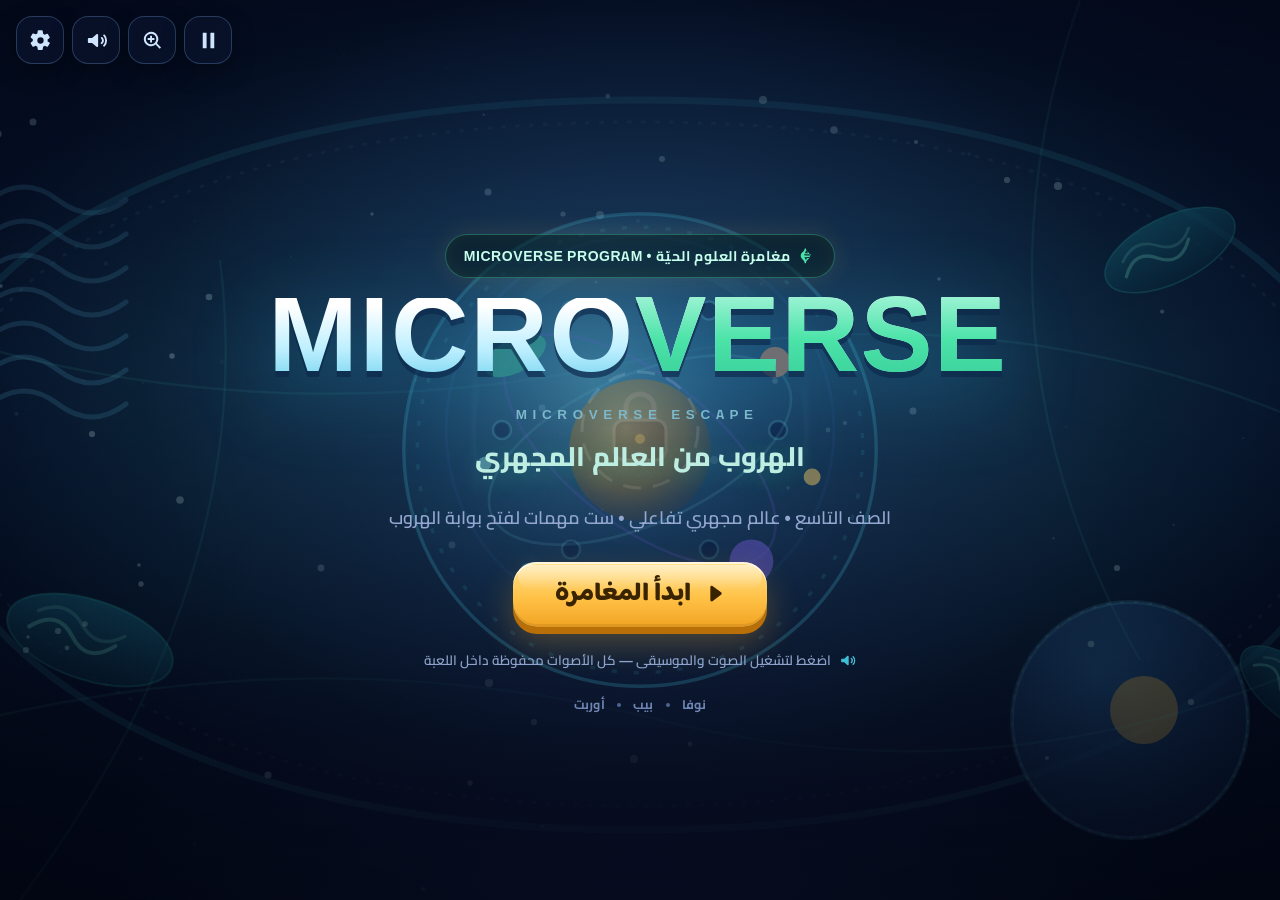
<file: index.html>
<!DOCTYPE html>
<html lang="ar" dir="rtl">
<head>
<meta charset="utf-8">
<meta name="viewport" content="width=device-width, initial-scale=1, maximum-scale=1, user-scalable=no">
<meta name="theme-color" content="#04081a">
<title>MICROVERSE ESCAPE — THE CELLVERSE ADVENTURE | الهروب من العالم المجهري</title>
<link rel="icon" type="image/svg+xml" href="assets/favicon.svg">
<link rel="stylesheet" href="css/base.css">
<link rel="stylesheet" href="css/microverse.css">
<link rel="stylesheet" href="css/game.css">
<link rel="stylesheet" href="css/stage.css">
</head>
<body>

<svg class="svg-sprite" aria-hidden="true" focusable="false">
  <symbol id="i-play" viewBox="0 0 24 24"><path d="M8 4.6c0-1.2 1.3-1.9 2.3-1.3l9.4 6.9c.9.7.9 2 0 2.7l-9.4 6.9c-1 .7-2.3 0-2.3-1.3z"/></symbol>
  <symbol id="i-rocket" viewBox="0 0 24 24"><path d="M14.2 3.1c2.9-1.6 6.1-1.2 6.1-1.2s.4 3.2-1.2 6.1c-1.2 2.2-3.1 4.5-5.6 6.5l-3.1-3.1c2-2.5 4.3-4.4 6.5-5.6zM8.9 12.9l2.2 2.2-1.4 1.4c-.4.4-1 .4-1.4 0l-1.3-1.3c-.4-.4-.4-1 0-1.4zM4.3 15.2c1.4-.5 2.6.1 3.3.8.8.8 1.3 2 .8 3.3-1.3.4-2.6-.1-3.3-.9-.8-.7-1.3-1.9-.8-3.2z"/></symbol>
  <symbol id="i-gear" viewBox="0 0 24 24"><path d="M19.4 13a7.6 7.6 0 0 0 0-2l2-1.6a.7.7 0 0 0 .2-.9l-1.9-3.2a.7.7 0 0 0-.9-.3l-2.4 1a7.4 7.4 0 0 0-1.7-1L14.3 2a.7.7 0 0 0-.7-.6h-3.8a.7.7 0 0 0-.7.6l-.4 2.6a7.4 7.4 0 0 0-1.7 1l-2.4-1a.7.7 0 0 0-.9.3L1.8 8.1a.7.7 0 0 0 .2.9L4 10.6a7.6 7.6 0 0 0 0 2l-2 1.6a.7.7 0 0 0-.2.9l1.9 3.2c.2.3.5.4.9.3l2.4-1c.5.4 1 .8 1.7 1l.4 2.6c0 .4.3.6.7.6h3.8c.4 0 .6-.2.7-.6l.4-2.6c.6-.2 1.2-.6 1.7-1l2.4 1c.3.1.7 0 .9-.3l1.9-3.2a.7.7 0 0 0-.2-.9zM12 15.3A3.3 3.3 0 1 1 12 8.7a3.3 3.3 0 0 1 0 6.6z"/></symbol>
  <symbol id="i-volume" viewBox="0 0 24 24"><path d="M4 9.5h3.4L12 5.4c.7-.6 1.7-.1 1.7.8v11.6c0 .9-1 1.4-1.7.8l-4.6-4.1H4a1 1 0 0 1-1-1v-3a1 1 0 0 1 1-1zm12.8-.9a1 1 0 0 1 1.4 0 5 5 0 0 1 0 6.8 1 1 0 1 1-1.4-1.4 3 3 0 0 0 0-4 1 1 0 0 1 0-1.4zm2.5-2.6a1 1 0 0 1 1.4 0 9 9 0 0 1 0 12 1 1 0 1 1-1.4-1.4 7 7 0 0 0 0-9.2 1 1 0 0 1 0-1.4z"/></symbol>
  <symbol id="i-muted" viewBox="0 0 24 24"><path d="M4 9.5h3.4L12 5.4c.7-.6 1.7-.1 1.7.8v11.6c0 .9-1 1.4-1.7.8l-4.6-4.1H4a1 1 0 0 1-1-1v-3a1 1 0 0 1 1-1zm12 1.1 1.5-1.5 1.4 1.4-1.5 1.5 1.5 1.5-1.4 1.4-1.5-1.5-1.5 1.5-1.4-1.4 1.5-1.5-1.5-1.5 1.4-1.4z"/></symbol>
  <symbol id="i-close" viewBox="0 0 24 24"><path d="M6.2 4.8 12 10.6l5.8-5.8 1.4 1.4L13.4 12l5.8 5.8-1.4 1.4L12 13.4l-5.8 5.8-1.4-1.4L10.6 12 4.8 6.2z"/></symbol>
  <symbol id="i-star" viewBox="0 0 24 24"><path d="m12 2.6 2.9 5.9 6.5.9-4.7 4.6 1.1 6.4-5.8-3-5.8 3 1.1-6.4L2.6 9.4l6.5-.9z"/></symbol>
  <symbol id="i-lock" viewBox="0 0 24 24"><path d="M7 10V8a5 5 0 0 1 10 0v2h.5A2.5 2.5 0 0 1 20 12.5v6A2.5 2.5 0 0 1 17.5 21h-11A2.5 2.5 0 0 1 4 18.5v-6A2.5 2.5 0 0 1 6.5 10zm2 0h6V8a3 3 0 0 0-6 0z"/></symbol>
  <symbol id="i-home" viewBox="0 0 24 24"><path d="M12 3.2 21 11h-2.6v8.2a1 1 0 0 1-1 1h-4.2v-5.6h-2.4v5.6H6.6a1 1 0 0 1-1-1V11H3z"/></symbol>
  <symbol id="i-skip" viewBox="0 0 24 24"><path d="M4 5.7c0-.8.9-1.3 1.6-.9L13 9.4V5.7c0-.8.9-1.3 1.6-.9l7 4.8c.7.4.7 1.4 0 1.8l-7 4.8c-.7.4-1.6-.1-1.6-.9v-3.7l-7.4 4.6c-.7.4-1.6-.1-1.6-.9zM2 5h2v14H2z"/></symbol>
  <symbol id="i-bulb" viewBox="0 0 24 24"><path d="M12 2a7 7 0 0 1 4 12.7c-.7.5-1 1.1-1 1.9v.4H9v-.4c0-.8-.3-1.4-1-1.9A7 7 0 0 1 12 2zM9 19h6v1.2a1.8 1.8 0 0 1-1.8 1.8h-2.4A1.8 1.8 0 0 1 9 20.2z"/></symbol>
  <symbol id="i-check" viewBox="0 0 24 24"><path d="M9.6 18.4 3.2 12l1.9-1.9 4.5 4.5L18.9 5.3l1.9 1.9z"/></symbol>
  <symbol id="i-replay" viewBox="0 0 24 24"><path d="M12 4a8 8 0 1 1-7.4 5H2l3.5-4L9 9H6.6A6 6 0 1 0 12 6z"/></symbol>
  <symbol id="i-map" viewBox="0 0 24 24"><path d="M9 2.8 15 5l5.6-2.1c.5-.2 1.4.3 1.4.9v15.3c0 .4-.2.7-.6.9L15 22 9 19.8 3.4 21.9c-.5.2-1.4-.3-1.4-.9V5.7c0-.4.2-.7.6-.9zM10 4.6v13.1l4 1.5V6.1zM3.9 7.1v12.2L8 17.8V4.7zM16 5.9v13.2l3.9-1.5V5.2z"/></symbol>
  <symbol id="i-hand" viewBox="0 0 24 24"><path d="M8.2 2.7c.7 0 1.2.5 1.2 1.2v5.6h.8V3.3c0-.7.5-1.2 1.2-1.2s1.2.5 1.2 1.2v6.2h.8V4.8c0-.7.5-1.2 1.2-1.2s1.2.5 1.2 1.2v4.7h.8V6.7c0-.7.5-1.2 1.2-1.2s1.2.5 1.2 1.2v6.5c0 4.3-2.6 7.6-6.6 7.6-3.3 0-5.2-1.9-6.5-4.7l-1.4-3c-.2-.5-.3-.9-.1-1.4.3-.8 1.3-1.1 2-.6l1.3 1v-8c0-.7.5-1.2 1.2-1.2z"/></symbol>
  <symbol id="i-music" viewBox="0 0 24 24"><path d="M20 3.3c0-.8-.7-1.4-1.5-1.2l-9 2.1c-.6.1-1 .6-1 1.2v10.4a3.5 3.5 0 1 0 2 3.2V8.6l7.6-1.8v5.5a3.5 3.5 0 1 0 1.9 3.1z"/></symbol>
  <symbol id="i-cell" viewBox="0 0 24 24"><path d="M12 2.6c5.4 0 9.4 3.9 9.4 9.4S17.4 21.4 12 21.4 2.6 17.5 2.6 12 6.6 2.6 12 2.6zm0 2.1a7.3 7.3 0 1 0 0 14.6 7.3 7.3 0 0 0 0-14.6z"/><circle cx="12" cy="12" r="3.1"/></symbol>
  <symbol id="i-membrane" viewBox="0 0 24 24"><path d="M3 6.6h18v3.1H3zm0 4.7h18v3.1H3zm0 4.7h18v3.1H3z" opacity=".55"/><circle cx="7" cy="6.4" r="1.5"/><circle cx="12" cy="6.4" r="1.5"/><circle cx="17" cy="6.4" r="1.5"/><circle cx="9.5" cy="16.2" r="1.5"/><circle cx="14.5" cy="16.2" r="1.5"/></symbol>
  <symbol id="i-pump" viewBox="0 0 24 24"><path d="M4 10h5V4h6v6h5v4h-5v6H9v-6H4z"/><circle cx="12" cy="12" r="1.8" fill="#080d22"/></symbol>
  <symbol id="i-water" viewBox="0 0 24 24"><path d="M12 2.4c3.6 4.3 6.6 7.9 6.6 11.3A6.6 6.6 0 0 1 12 21.6a6.6 6.6 0 0 1-6.6-7.9C5.4 10.3 8.4 6.7 12 2.4z"/></symbol>
  <symbol id="i-vesicle" viewBox="0 0 24 24"><circle cx="12" cy="12" r="8.4" fill="none" stroke="currentColor" stroke-width="1.8"/><circle cx="9.4" cy="10.2" r="1.3"/><circle cx="14.2" cy="9.6" r="1.1"/><circle cx="12.4" cy="14" r="1.2"/><circle cx="15.6" cy="13.4" r=".9"/></symbol>
  <symbol id="i-pause" viewBox="0 0 24 24"><path d="M6 4h4v16H6zm8 0h4v16h-4z"/></symbol>
  <symbol id="i-team" viewBox="0 0 24 24"><path d="M9 11a3.6 3.6 0 1 0 0-7.2A3.6 3.6 0 0 0 9 11zm7.6.2a3 3 0 1 0 0-6 3 3 0 0 0 0 6zM2 20.2c0-3.7 2.9-6.2 7-6.2s7 2.5 7 6.2v1H2zm15.4 1v-1c0-2.4-.8-4.2-2.2-5.4.6-.1 1.2-.2 1.9-.2 3.4 0 6 2.2 6 5.4v1.2z"/></symbol>
  <symbol id="i-print" viewBox="0 0 24 24"><path d="M7 2.5h10v4H7zm-3 5h16a2 2 0 0 1 2 2v7h-4v-4H6v4H2v-7a2 2 0 0 1 2-2zm4 6h8v6H8z"/></symbol>
  <symbol id="i-rotate" viewBox="0 0 24 24"><path d="M12 4a8 8 0 1 1-7.4 5H2l3.5-4L9 9H6.6A6 6 0 1 0 12 6z"/></symbol>
  <symbol id="i-zoom" viewBox="0 0 24 24"><path d="M10.5 3a7.5 7.5 0 1 0 4.7 13.3l4.3 4.3 1.4-1.4-4.3-4.3A7.5 7.5 0 0 0 10.5 3zm0 2a5.5 5.5 0 1 1 0 11 5.5 5.5 0 0 1 0-11zm-1 2v2.5H7v2h2.5V14h2v-2.5H14v-2h-2.5V7z"/></symbol>
  <symbol id="i-target" viewBox="0 0 24 24"><path d="M12 2a10 10 0 1 0 0 20 10 10 0 0 0 0-20zm0 2a8 8 0 1 1 0 16 8 8 0 0 1 0-16zm0 3.4a4.6 4.6 0 1 0 0 9.2 4.6 4.6 0 0 0 0-9.2z"/></symbol>
  <symbol id="i-cross" viewBox="0 0 24 24"><path d="M6.2 4.8 12 10.6l5.8-5.8 1.4 1.4L13.4 12l5.8 5.8-1.4 1.4L12 13.4l-5.8 5.8-1.4-1.4L10.6 12 4.8 6.2z"/></symbol>
  <symbol id="i-sun" viewBox="0 0 24 24"><circle cx="12" cy="12" r="4.6"/><path d="M11 1h2v3h-2zm0 19h2v3h-2zM1 11h3v2H1zm19 0h3v2h-3zM3.5 4.9 5 3.5l2.1 2.1L5.6 7zM16.9 18.4l1.4-1.4 2.1 2.1-1.4 1.4zM3.5 19.1l2.1-2.1 1.4 1.4-2.1 2.1zM16.9 5.6l1.4-1.5 2.1 2.1-1.4 1.4z"/></symbol>
  <symbol id="i-dna" viewBox="0 0 24 24"><path d="M7 2h2c0 4 6 4 6 8s-6 4-6 8h-2c0-4-6-4-6-8s6-4 6-8zm8 0h2c0 1.2-.5 2.2-1.3 3.1.5.5 1 1 1.3 1.6.4-1.4 2-1.7 2-4.7zM3 20h2c0-1.2.5-2.2 1.3-3.1-.5-.5-1-1-1.3-1.6C4.6 16.7 3 17 3 20zm11-16h2c0 4 6 4 6 8s-6 4-6 8h-2c0-4-6-4-6-8s6-4 6-8z" opacity=".0"/><path d="M8 2h1.8c0 2.4 1.4 3.8 2.8 5.2s2.8 2.8 2.8 5.2-1.4 3.8-2.8 5.2-2.8 2.8-2.8 5.2H8c0-2.4-1.4-3.8-2.8-5.2S2.4 14.8 2.4 12.4s1.4-3.8 2.8-5.2S8 4.4 8 2zm1.8 3.2c-.4 1.5-1 2.6-1.8 3.6h4.9c-.7-1-1.4-2.1-1.8-3.6zM7.1 10.4c.3.6.6 1.1 1 1.6h7.8c.4-.5.7-1 1-1.6zm1.3 3.6c-.4.5-.7 1-1 1.6h7.8c-.3-.6-.6-1.1-1-1.6zM8 15.2c.8 1 1.4 2.1 1.8 3.6.4-1.5 1.1-2.6 1.8-3.6z"/></symbol>
  <symbol id="i-key" viewBox="0 0 24 24"><path d="M8.6 2a6.4 6.4 0 0 1 2.6 12.25V17a2 2 0 0 1-2 2H8.8v2.2a.8.8 0 0 1-1.6 0V19H5.8v2.2a.8.8 0 0 1-1.6 0V16.4c0-1 .55-1.9 1.44-2.36A6.4 6.4 0 0 1 8.6 2zm0 3a3.4 3.4 0 1 0 0 6.8 3.4 3.4 0 0 0 0-6.8zm0 1.5a1.9 1.9 0 1 1 0 3.8 1.9 1.9 0 0 1 0-3.8z"/></symbol>
  <symbol id="i-trophy" viewBox="0 0 24 24"><path d="M6 2h12v3h4v3c0 3.2-2.2 5.6-5.2 6.4A6 6 0 0 1 13 17.8V20h4v2H7v-2h4v-2.2a6 6 0 0 1-3.8-3.4C4.2 13.6 2 11.2 2 8V5h4zm12 5v2c0 1.6-.7 3-1.8 3.9C18.3 12 20 10.2 20 8V7zM4 8c0 2.2 1.7 4 3.8 4.9C6.7 12 6 10.6 6 9V7z"/></symbol>
</svg>

<div id="app" data-scene="title" data-progress="0">

  <div class="world" id="world" data-keys="0" aria-hidden="true">
    <svg class="world-svg" viewBox="0 0 1600 900" preserveAspectRatio="xMidYMid slice">
      <defs>
        <radialGradient id="g-cyto" cx=".5" cy=".42" r=".78">
          <stop offset="0" stop-color="#0d2b52"/>
          <stop offset=".45" stop-color="#0a1c3d"/>
          <stop offset="1" stop-color="#04081a"/>
        </radialGradient>
        <radialGradient id="g-cyto-glow" cx=".5" cy=".5" r=".5">
          <stop offset="0" stop-color="#5ff8e6" stop-opacity=".3"/>
          <stop offset="1" stop-color="#5ff8e6" stop-opacity="0"/>
        </radialGradient>
        <linearGradient id="g-mito" x1="0" y1="0" x2="0" y2="1">
          <stop offset="0" stop-color="#1d6f8a" stop-opacity=".8"/>
          <stop offset="1" stop-color="#0d3550" stop-opacity=".7"/>
        </linearGradient>
        <radialGradient id="g-nucleus" cx=".36" cy=".3" r=".8">
          <stop offset="0" stop-color="#2f6fa8" stop-opacity=".8"/>
          <stop offset="1" stop-color="#122a52" stop-opacity=".72"/>
        </radialGradient>
        <radialGradient id="g-portal" cx=".5" cy=".5" r=".5">
          <stop offset="0" stop-color="#ffffff" stop-opacity=".92"/>
          <stop offset=".32" stop-color="#7ef7ff" stop-opacity=".7"/>
          <stop offset=".68" stop-color="#5ff8e6" stop-opacity=".3"/>
          <stop offset="1" stop-color="#2b7fd6" stop-opacity="0"/>
        </radialGradient>
        <radialGradient id="g-halo" cx=".5" cy=".5" r=".5">
          <stop offset="0" stop-color="#9ffcff" stop-opacity=".55"/>
          <stop offset="1" stop-color="#9ffcff" stop-opacity="0"/>
        </radialGradient>
        <linearGradient id="g-beam" x1="0" y1="1" x2="0" y2="0">
          <stop offset="0" stop-color="#8ff9ff" stop-opacity=".55"/>
          <stop offset="1" stop-color="#8ff9ff" stop-opacity="0"/>
        </linearGradient>
        <filter id="f-soft" x="-40%" y="-40%" width="180%" height="180%">
          <feGaussianBlur stdDeviation="16"/>
        </filter>
      </defs>

      <!-- cytoplasm field -->
      <rect width="1600" height="900" fill="url(#g-cyto)"/>
      <ellipse class="cytoglow" cx="800" cy="400" rx="720" ry="430" fill="url(#g-cyto-glow)"/>

      <!-- cell membrane boundary -->
      <path d="M80 450c0-190 260-350 720-350s720 160 720 350-250 380-720 380S80 640 80 450z"
        fill="none" stroke="#4fe6ff" stroke-opacity=".16" stroke-width="7"/>
      <path d="M104 450c0-176 246-328 696-328s696 152 696 328-242 356-696 356S104 626 104 450z"
        fill="none" stroke="#7be7ff" stroke-opacity=".09" stroke-width="3" stroke-dasharray="2 12" stroke-linecap="round"/>

      <!-- endoplasmic reticulum -->
      <g class="drift d4" opacity=".75">
        <path class="er-rib" d="M150 200 q34 -26 68 0 t68 0" fill="none" stroke="#6fd8ff" stroke-opacity=".3" stroke-width="5" stroke-linecap="round"/>
        <path class="er-rib" d="M150 234 q34 -26 68 0 t68 0" fill="none" stroke="#6fd8ff" stroke-opacity=".3" stroke-width="5" stroke-linecap="round"/>
        <path class="er-rib" d="M150 268 q34 -26 68 0 t68 0" fill="none" stroke="#6fd8ff" stroke-opacity=".3" stroke-width="5" stroke-linecap="round"/>
        <path class="er-rib" d="M150 302 q34 -26 68 0 t68 0" fill="none" stroke="#6fd8ff" stroke-opacity=".3" stroke-width="5" stroke-linecap="round"/>
        <path class="er-rib" d="M150 336 q34 -26 68 0 t68 0" fill="none" stroke="#6fd8ff" stroke-opacity=".3" stroke-width="5" stroke-linecap="round"/>
        <path class="er-rib" d="M150 370 q34 -26 68 0 t68 0" fill="none" stroke="#6fd8ff" stroke-opacity=".3" stroke-width="5" stroke-linecap="round"/>
        <path class="er-rib" d="M150 404 q34 -26 68 0 t68 0" fill="none" stroke="#6fd8ff" stroke-opacity=".3" stroke-width="5" stroke-linecap="round"/>
      </g>

      <!-- nucleus -->
      <g class="drift d2" transform="translate(1290 720)">
        <circle r="118" fill="url(#g-nucleus)" stroke="#6fd8ff" stroke-opacity=".22" stroke-width="4"/>
        <circle r="118" fill="none" stroke="#9ffcff" stroke-opacity=".14" stroke-width="2" stroke-dasharray="4 10"/>
        <circle class="nucleolus" r="34" cx="14" cy="-10" fill="#ffd166" opacity=".5"/>
      </g>

      <!-- mitochondria -->
      <g class="drift " transform="translate(250 640) rotate(18) scale(1.00)">
        <ellipse rx="86" ry="40" fill="url(#g-mito)" stroke="#3ad2c8" stroke-opacity=".28" stroke-width="2"/>
        <path class="mito-ring" d="M-62 6q22-26 44-4t44-4" fill="none" stroke="#7ff0e0" stroke-opacity=".4" stroke-width="4" stroke-linecap="round"/>
        <path class="mito-ring" d="M-58 -12q24-20 46 0t44-2" fill="none" stroke="#7ff0e0" stroke-opacity=".26" stroke-width="3.4" stroke-linecap="round"/>
      </g>
      <g class="drift d2" transform="translate(1330 250) rotate(-26) scale(0.82)">
        <ellipse rx="86" ry="40" fill="url(#g-mito)" stroke="#3ad2c8" stroke-opacity=".28" stroke-width="2"/>
        <path class="mito-ring" d="M-62 6q22-26 44-4t44-4" fill="none" stroke="#7ff0e0" stroke-opacity=".4" stroke-width="4" stroke-linecap="round"/>
        <path class="mito-ring" d="M-58 -12q24-20 46 0t44-2" fill="none" stroke="#7ff0e0" stroke-opacity=".26" stroke-width="3.4" stroke-linecap="round"/>
      </g>
      <g class="drift d3" transform="translate(1450 690) rotate(40) scale(0.70)">
        <ellipse rx="86" ry="40" fill="url(#g-mito)" stroke="#3ad2c8" stroke-opacity=".28" stroke-width="2"/>
        <path class="mito-ring" d="M-62 6q22-26 44-4t44-4" fill="none" stroke="#7ff0e0" stroke-opacity=".4" stroke-width="4" stroke-linecap="round"/>
        <path class="mito-ring" d="M-58 -12q24-20 46 0t44-2" fill="none" stroke="#7ff0e0" stroke-opacity=".26" stroke-width="3.4" stroke-linecap="round"/>
      </g>

      <!-- cytoskeleton fibres -->
      <g stroke="#5ff8e6" stroke-opacity=".1" stroke-width="2.4" fill="none">
        <path d="M0 760q420-140 820-40t780-120"/>
        <path d="M0 300q380 150 800 60t800 130"/>
        <path d="M180 900q240-320 200-640"/>
        <path d="M1240 0q-120 340 60 660"/>
      </g>

      <!-- ================= THE ESCAPE PORTAL ================= -->
      <g class="portal">
        <circle class="portal-halo" cx="800" cy="430" r="330" fill="url(#g-halo)" filter="url(#f-soft)"/>
        <rect class="portal-beam" x="725" y="0" width="150" height="430" fill="url(#g-beam)"/>
        <circle class="portal-ring" cx="800" cy="430" r="194" fill="none" stroke="#2e6f9c" stroke-opacity=".5" stroke-width="3"/>
        <circle class="portal-ring" cx="800" cy="430" r="114" fill="none" stroke="#2e6f9c" stroke-opacity=".28" stroke-width="2" stroke-dasharray="6 12"/>
        <g fill="none" stroke="url(#g-portal)" stroke-width="15" stroke-linecap="round">
        <path class="pseg" d="M815.0 258.7 A172.0 172.0 0 0 1 940.9 331.3"/>
        <path class="pseg" d="M955.9 357.3 A172.0 172.0 0 0 1 955.9 502.7"/>
        <path class="pseg" d="M940.9 528.7 A172.0 172.0 0 0 1 815.0 601.3"/>
        <path class="pseg" d="M785.0 601.3 A172.0 172.0 0 0 1 659.1 528.7"/>
        <path class="pseg" d="M644.1 502.7 A172.0 172.0 0 0 1 644.1 357.3"/>
        <path class="pseg" d="M659.1 331.3 A172.0 172.0 0 0 1 785.0 258.7"/>
        </g>
        <g fill="#0a2340" stroke="#7ef7ff" stroke-opacity=".5" stroke-width="2.5">
        <circle class="portal-node" cx="869.0" cy="310.5" r="9"/>
        <circle class="portal-node" cx="938.0" cy="430.0" r="9"/>
        <circle class="portal-node" cx="869.0" cy="549.5" r="9"/>
        <circle class="portal-node" cx="731.0" cy="549.5" r="9"/>
        <circle class="portal-node" cx="662.0" cy="430.0" r="9"/>
        <circle class="portal-node" cx="731.0" cy="310.5" r="9"/>
        </g>
        <circle class="portal-core" cx="800" cy="430" r="104" fill="url(#g-portal)"/>
        <g class="portal-spin">
          <circle cx="800" cy="430" r="58" fill="none" stroke="#d6feff" stroke-opacity=".55" stroke-width="3" stroke-dasharray="18 12"/>
        </g>
        <g fill="#eaffff">
        <circle class="portal-spark" cx="1002.2" cy="469.3" r="5"/>
        <circle class="portal-spark" cx="915.2" cy="600.8" r="5"/>
        <circle class="portal-spark" cx="760.7" cy="632.2" r="5"/>
        <circle class="portal-spark" cx="629.2" cy="545.2" r="5"/>
        <circle class="portal-spark" cx="597.8" cy="390.7" r="5"/>
        <circle class="portal-spark" cx="684.8" cy="259.2" r="5"/>
        <circle class="portal-spark" cx="839.3" cy="227.8" r="5"/>
        <circle class="portal-spark" cx="970.8" cy="314.8" r="5"/>
        </g>
        <g class="portal-lock" transform="translate(800 424)">
          <rect x="-26" y="-4" width="52" height="40" rx="10" fill="#122a52" stroke="#8fb6d8" stroke-width="3"/>
          <path d="M-14 -4v-12a14 14 0 0 1 28 0v12" fill="none" stroke="#8fb6d8" stroke-width="5"/>
          <circle cx="0" cy="15" r="5" fill="#ffd166"/>
        </g>
      </g>

      <!-- suspended matter -->
      <circle class="twinkle" cx="723" cy="214" r="2.6" fill="#c9f6ff" opacity=".4"/>
      <circle class="twinkle" cx="158" cy="134" r="3.7" fill="#c9f6ff" opacity=".4"/>
      <circle class="twinkle" cx="252" cy="434" r="3.1" fill="#c9f6ff" opacity=".4"/>
      <circle class="twinkle" cx="1099" cy="279" r="1.7" fill="#c9f6ff" opacity=".4"/>
      <circle class="twinkle" cx="948" cy="488" r="1.8" fill="#c9f6ff" opacity=".4"/>
      <circle class="twinkle" cx="245" cy="624" r="2.7" fill="#c9f6ff" opacity=".4"/>
      <circle class="twinkle" cx="1218" cy="186" r="4.1" fill="#c9f6ff" opacity=".4"/>
      <circle class="twinkle" cx="1351" cy="702" r="3.1" fill="#c9f6ff" opacity=".4"/>
      <circle class="twinkle" cx="186" cy="650" r="3.1" fill="#c9f6ff" opacity=".4"/>
      <circle class="twinkle" cx="161" cy="286" r="1.7" fill="#c9f6ff" opacity=".4"/>
      <circle class="twinkle" cx="332" cy="356" r="2.7" fill="#c9f6ff" opacity=".4"/>
      <circle class="twinkle" cx="1167" cy="180" r="3.1" fill="#c9f6ff" opacity=".4"/>
      <circle class="twinkle" cx="1207" cy="758" r="2.1" fill="#c9f6ff" opacity=".4"/>
      <circle class="twinkle" cx="1251" cy="644" r="3.3" fill="#c9f6ff" opacity=".4"/>
      <circle class="twinkle" cx="822" cy="159" r="3.0" fill="#c9f6ff" opacity=".4"/>
      <circle class="twinkle" cx="188" cy="637" r="1.8" fill="#c9f6ff" opacity=".4"/>
      <circle class="twinkle" cx="481" cy="568" r="3.4" fill="#c9f6ff" opacity=".4"/>
      <circle class="twinkle" cx="935" cy="381" r="2.8" fill="#c9f6ff" opacity=".4"/>
      <circle class="twinkle" cx="988" cy="430" r="2.4" fill="#c9f6ff" opacity=".4"/>
      <circle class="twinkle" cx="428" cy="775" r="3.6" fill="#c9f6ff" opacity=".4"/>
      <circle class="twinkle" cx="227" cy="648" r="2.4" fill="#c9f6ff" opacity=".4"/>
      <circle class="twinkle" cx="1073" cy="411" r="3.5" fill="#c9f6ff" opacity=".4"/>
      <circle class="twinkle" cx="649" cy="683" r="4.1" fill="#c9f6ff" opacity=".4"/>
      <circle class="twinkle" cx="301" cy="584" r="2.7" fill="#c9f6ff" opacity=".4"/>
      <circle class="twinkle" cx="760" cy="215" r="4.0" fill="#c9f6ff" opacity=".4"/>
      <circle class="twinkle" cx="923" cy="100" r="4.1" fill="#c9f6ff" opacity=".4"/>
      <circle class="twinkle" cx="218" cy="631" r="3.1" fill="#c9f6ff" opacity=".4"/>
      <circle class="twinkle" cx="702" cy="408" r="3.4" fill="#c9f6ff" opacity=".4"/>
      <circle class="twinkle" cx="1277" cy="568" r="3.1" fill="#c9f6ff" opacity=".4"/>
      <circle class="twinkle" cx="994" cy="130" r="3.8" fill="#c9f6ff" opacity=".4"/>
      <circle class="twinkle" cx="612" cy="545" r="3.4" fill="#c9f6ff" opacity=".4"/>
      <circle class="twinkle" cx="193" cy="122" r="3.5" fill="#c9f6ff" opacity=".4"/>
      <circle class="twinkle" cx="694" cy="722" r="3.1" fill="#c9f6ff" opacity=".4"/>
      <circle class="twinkle" cx="1455" cy="516" r="2.3" fill="#c9f6ff" opacity=".4"/>
      <circle class="twinkle" cx="850" cy="744" r="2.5" fill="#c9f6ff" opacity=".4"/>
      <circle class="twinkle" cx="1005" cy="423" r="2.0" fill="#c9f6ff" opacity=".4"/>
      <circle class="twinkle" cx="299" cy="565" r="1.8" fill="#c9f6ff" opacity=".4"/>
      <circle class="twinkle" cx="648" cy="192" r="3.5" fill="#c9f6ff" opacity=".4"/>
      <circle class="twinkle" cx="874" cy="460" r="4.0" fill="#c9f6ff" opacity=".4"/>
      <circle class="twinkle" cx="1076" cy="142" r="2.0" fill="#c9f6ff" opacity=".4"/>
      <circle class="twinkle" cx="882" cy="622" r="2.3" fill="#c9f6ff" opacity=".4"/>
      <circle class="twinkle" cx="340" cy="500" r="3.8" fill="#c9f6ff" opacity=".4"/>
      <circle class="twinkle" cx="630" cy="783" r="2.7" fill="#c9f6ff" opacity=".4"/>
      <circle class="twinkle" cx="794" cy="759" r="3.9" fill="#c9f6ff" opacity=".4"/>
      <circle class="twinkle" cx="532" cy="214" r="1.8" fill="#c9f6ff" opacity=".4"/>
      <circle class="twinkle" cx="369" cy="297" r="3.3" fill="#c9f6ff" opacity=".4"/>
    </svg>

    <div class="world-vignette"></div>
    <div class="world-wash"></div>
    <canvas id="dust" class="dust-canvas"></canvas>
    <div class="ambient-bubbles" id="ambient-bubbles"></div>
  </div>

  <canvas id="fx" class="fx-canvas"></canvas>
  <div class="characters" id="characters"></div>

  <!-- ============ TITLE ============ -->
  <section class="screen screen-title is-active" id="screen-title">
    <div class="title-wrap">
      <div class="title-badge">
        <svg class="tiny-icon"><use href="#i-dna"/></svg>
        <span>مغامرة العلوم الحيّة • MICROVERSE PROGRAM</span>
      </div>
      <h1 class="logo">
        <span class="logo-en">MICRO<span class="logo-verse">VERSE</span></span>
        <span class="logo-ar">MICROVERSE ESCAPE</span>
        <span class="logo-ar logo-ar-sub">الهروب من العالم المجهري</span>
      </h1>
      <p class="title-sub">الصف التاسع • عالم مجهري تفاعلي • ست مهمات لفتح بوابة الهروب</p>
      <button class="btn btn-gold btn-xl btn-start" data-action="start-adventure">
        <svg class="btn-icon"><use href="#i-play"/></svg>
        <span>ابدأ المغامرة</span>
      </button>
      <p class="title-note"><svg class="tiny-icon"><use href="#i-volume"/></svg> اضغط لتشغيل الصوت والموسيقى — كل الأصوات محفوظة داخل اللعبة</p>
      <div class="title-cast">
        <span>نوفا</span><i></i><span>بيب</span><i></i><span>أوربت</span>
      </div>
    </div>
    <div class="title-cell-deco" aria-hidden="true">
      <svg viewBox="0 0 320 320">
        <defs>
          <radialGradient id="tcell" cx=".4" cy=".35" r=".7"><stop offset="0" stop-color="#8bf1ff" stop-opacity=".55"/><stop offset=".55" stop-color="#2f9fd8" stop-opacity=".18"/><stop offset="1" stop-color="#0b2a5c" stop-opacity=".06"/></radialGradient>
          <radialGradient id="tnuc" cx=".4" cy=".35" r=".7"><stop offset="0" stop-color="#ffd166" stop-opacity=".95"/><stop offset=".6" stop-color="#e08a16" stop-opacity=".65"/><stop offset="1" stop-color="#7a3d00" stop-opacity=".2"/></radialGradient>
        </defs>
        <circle cx="160" cy="160" r="140" fill="url(#tcell)" stroke="#4fe6ff" stroke-opacity=".35" stroke-width="2"/>
        <circle cx="160" cy="160" r="132" fill="none" stroke="#4fe6ff" stroke-opacity=".18" stroke-dasharray="3 10" stroke-width="2"/>
        <g class="title-cell-ring">
          <ellipse cx="160" cy="160" rx="96" ry="44" fill="none" stroke="#7be7ff" stroke-opacity=".22" stroke-width="1.6" transform="rotate(-24 160 160)"/>
          <ellipse cx="160" cy="160" rx="96" ry="44" fill="none" stroke="#8b6bff" stroke-opacity=".25" stroke-width="1.6" transform="rotate(38 160 160)"/>
        </g>
        <circle cx="160" cy="160" r="42" fill="url(#tnuc)" opacity=".85"/>
        <g class="title-organelles">
          <ellipse cx="86" cy="104" rx="20" ry="10" fill="#4be3a8" opacity=".7" transform="rotate(-28 86 104)"/>
          <circle cx="240" cy="108" r="9" fill="#ff9f68" opacity=".8"/>
          <circle cx="226" cy="226" r="13" fill="#8b6bff" opacity=".7"/>
          <ellipse cx="104" cy="236" rx="16" ry="8" fill="#4fe6ff" opacity=".6" transform="rotate(22 104 236)"/>
          <circle cx="262" cy="176" r="5" fill="#ffd166" opacity=".9"/>
          <circle cx="68" cy="168" r="4" fill="#9ff5ff" opacity=".8"/>
        </g>
      </svg>
    </div>
  </section>

  <!-- ============ CINEMATIC INTRO ============ -->
  <section class="screen screen-intro" id="screen-intro">
    <div class="intro-top">
      <div class="intro-chapter" id="intro-chapter">المشهد ١ • الحادث الذي صغّرنا</div>
      <button class="pill-btn ghost" data-action="skip-intro">
        <span>تخطّي المقدمة</span>
        <svg class="tiny-icon"><use href="#i-skip"/></svg>
      </button>
    </div>

    <div class="intro-monitor" id="intro-monitor">
      <div class="monitor-frame">
        <div class="monitor-head">
          <span class="monitor-dot"></span>
          <span>MICROVERSE TELEMETRY</span>
          <span class="monitor-live">إشارة حيوية</span>
        </div>
        <div class="monitor-screen">
          <svg viewBox="0 0 520 320" aria-hidden="true">
            <defs>
              <radialGradient id="mcell" cx=".42" cy=".36" r=".7"><stop offset="0" stop-color="#9ff5ff" stop-opacity=".75"/><stop offset=".55" stop-color="#2f9fd8" stop-opacity=".3"/><stop offset="1" stop-color="#0b2a5c" stop-opacity=".08"/></radialGradient>
              <radialGradient id="mnuc" cx=".4" cy=".35" r=".7"><stop offset="0" stop-color="#ffe6ad"/><stop offset="1" stop-color="#d08400"/></radialGradient>
            </defs>
            <g class="mon-grid" stroke="#4fe6ff" stroke-opacity=".13" stroke-width="1">
              <path d="M0 60H520M0 120H520M0 180H520M0 240H520M80 0V320M180 0V320M280 0V320M380 0V320M480 0V320"/>
            </g>
            <circle cx="262" cy="160" r="104" fill="none" stroke="#4fe6ff" stroke-opacity=".45" stroke-width="2" stroke-dasharray="2 8"/>
            <g class="mon-cell">
              <circle cx="262" cy="160" r="92" fill="url(#mcell)" stroke="#7be7ff" stroke-opacity=".6" stroke-width="2"/>
              <circle cx="262" cy="160" r="84" fill="none" stroke="#7be7ff" stroke-opacity=".2" stroke-width="1.4"/>
              <circle cx="262" cy="160" r="30" fill="url(#mnuc)" opacity=".85"/>
              <ellipse cx="206" cy="120" rx="16" ry="8" fill="#4be3a8" opacity=".75" transform="rotate(-25 206 120)"/>
              <circle cx="318" cy="200" r="8" fill="#8b6bff" opacity=".8"/>
              <ellipse cx="312" cy="112" rx="12" ry="6" fill="#4fe6ff" opacity=".7" transform="rotate(30 312 112)"/>
              <circle cx="220" cy="212" r="6" fill="#ffd166" opacity=".85"/>
            </g>
            <g class="mon-wave" fill="none" stroke="#4fe6ff" stroke-width="2.5" stroke-linecap="round">
              <path d="M34 278h28l10-22 14 44 12-30 10 8h32l12-16 14 26 12-10h44l10-18 12 28 12-10h48l10-20 12 32 12-12h70"/>
            </g>
            <text x="34" y="36" class="mon-text">SIGNAL 07 • UNKNOWN ORIGIN</text>
            <text x="34" y="304" class="mon-text">LIVE SCAN — CELL INTERIOR</text>
            <text x="420" y="304" class="mon-text">SECURE</text>
          </svg>
        </div>
        <div class="monitor-foot">
          <span>الجدار الخارجي: مستقر</span>
          <span>النواة: نشطة</span>
          <span class="monitor-alert">خلل غير معروف!</span>
        </div>
      </div>
    </div>

    <div class="intro-titlecard" id="intro-titlecard">
      <p>انقطعت الطاقة... وانكمش العالم من حولنا</p>
      <h2>MICROVERSE ESCAPE</h2>
      <span class="intro-title-en">THE CELLVERSE ADVENTURE</span>
    </div>

    <div class="intro-flash" id="intro-flash"></div>

    <div class="intro-cta" id="intro-cta" hidden>
      <div class="urgent-badge"><span class="urgent-dot"></span> مهمة عاجلة!</div>
      <h2>هل أنتم مستعدون للهروب من العالم المجهري؟</h2>
      <p>أنتُم داخل خلية حيّة، وبوابة الخروج تالفة بستة أقفال. أصلحوا كل نظام لتحصلوا على مفتاحه.</p>
      <button class="btn btn-gold btn-xl btn-start" data-action="enter-game">
        <svg class="btn-icon"><use href="#i-rocket"/></svg>
        <span>ابدأ المهمة</span>
      </button>
    </div>
  </section>

  <!-- ============ DIVE INTO THE CELL ============ -->
  <section class="screen screen-dive" id="screen-dive">
    <div class="intro3d" id="intro3d"></div>
    <div class="dive-title" id="dive-title">
      <span class="dive-kicker">MICROVERSE PROGRAM</span>
      <h2>MICROVERSE ESCAPE</h2>
      <p>THE CELLVERSE ADVENTURE</p>
      <small>الدخول إلى العالم المجهري...</small>
    </div>
    <button class="pill-btn ghost dive-skip" data-action="skip-dive">
      <span>تخطّي</span>
      <svg class="tiny-icon"><use href="#i-skip"/></svg>
    </button>
  </section>

  <!-- ============ MAP ============ -->
  <section class="screen screen-map" id="screen-map">
    <header class="top-bar">
      <div class="brand-mini">
        <span class="brand-glyph"><svg><use href="#i-cell"/></svg></span>
        <div>
          <b>MICROVERSE ESCAPE</b>
          <small>الهروب من العالم المجهري</small>
        </div>
      </div>
      <div class="map-hud-stats">
        <label class="team-chip" title="اسم الفريق">
          <svg class="tiny-icon"><use href="#i-team"/></svg>
          <input id="team-input" type="text" maxlength="26" placeholder="اسم الفريق..." aria-label="اسم الفريق" autocomplete="off">
        </label>
        <div class="stat-chip" title="مفاتيح الهروب">
          <svg class="tiny-icon gold"><use href="#i-key"/></svg>
          <span id="map-star-count">٠ من ٦</span>
        </div>
        <div class="stat-chip lights-chip" id="lights-chip">
          <span class="lamp-dot"></span>
          <span id="lights-label">بوابة الهروب: مغلقة تمامًا</span>
        </div>
      </div>
    </header>

    <div class="map-body">
      <div class="map-heading">
        <span class="mission-chip">خريطة المهمات</span>
        <h2>أي قفل ستفتحون أولًا؟</h2>
        <p id="map-sub">بوابة الهروب مطفأة... افتحوا القفل الأول لتصل إليها الطاقة.</p>
        <div class="progress-dots" id="map-progress-dots"></div>
      </div>

      <div class="map-stage cell-map">
        <div class="map-grid-glow"></div>
        <svg class="cell-map-art" viewBox="0 0 1200 620" preserveAspectRatio="none" aria-hidden="true">
          <defs>
            <radialGradient id="mapCellGlow" cx=".5" cy=".5" r=".5">
              <stop offset="0" stop-color="#16406e" stop-opacity=".42"/>
              <stop offset=".7" stop-color="#0c2144" stop-opacity=".18"/>
              <stop offset="1" stop-color="#071127" stop-opacity="0"/>
            </radialGradient>
            <pattern id="mapHex" width="64" height="56" patternUnits="userSpaceOnUse">
              <path d="M32 2 60 18v32L32 60 4 44V18Z" fill="none" stroke="#6fdcff" stroke-opacity=".08" stroke-width="1"/>
            </pattern>
          </defs>
          <ellipse cx="600" cy="310" rx="660" ry="330" fill="url(#mapCellGlow)"/>
          <ellipse cx="600" cy="310" rx="600" ry="300" fill="url(#mapHex)"/>
          <ellipse cx="600" cy="310" rx="575" ry="286" fill="none" stroke="#4fe6ff" stroke-opacity=".16" stroke-width="2" stroke-dasharray="3 14"/>
          <ellipse cx="600" cy="310" rx="548" ry="266" fill="none" stroke="#4fe6ff" stroke-opacity=".07" stroke-width="1"/>
          <g class="map-nucleus" aria-hidden="true">
            <circle cx="600" cy="310" r="74" fill="#ffd166" opacity=".07"/>
            <circle cx="600" cy="310" r="58" fill="none" stroke="#ffd166" stroke-opacity=".16" stroke-width="1.5" stroke-dasharray="2 8"/>
          </g>
          <g class="map-organelles" aria-hidden="true" opacity=".45">
            <ellipse cx="240" cy="470" rx="46" ry="22" fill="#4be3a8" opacity=".14"/>
            <ellipse cx="960" cy="150" rx="42" ry="20" fill="#4be3a8" opacity=".12" transform="rotate(-22 960 150)"/>
            <circle cx="180" cy="180" r="16" fill="#8b6bff" opacity=".18"/>
            <circle cx="1020" cy="470" r="20" fill="#4fe6ff" opacity=".14"/>
            <circle cx="860" cy="330" r="10" fill="#ff9f68" opacity=".22"/>
            <circle cx="350" cy="250" r="9" fill="#ffd166" opacity=".2"/>
          </g>
        </svg>
        <svg class="map-path" viewBox="0 0 1200 620" preserveAspectRatio="none" aria-hidden="true">
          <path class="map-path-base" d="M1010 190 C 900 90, 760 100, 660 150 C 540 210, 500 190, 400 220 C 280 260, 260 330, 300 400 C 350 490, 500 520, 620 500 C 740 480, 800 430, 860 390 C 930 340, 960 290, 1010 260"/>
          <path class="map-path-glow" d="M1010 190 C 900 90, 760 100, 660 150 C 540 210, 500 190, 400 220 C 280 260, 260 330, 300 400 C 350 490, 500 520, 620 500 C 740 480, 800 430, 860 390 C 930 340, 960 290, 1010 260"/>
        </svg>
        <div class="map-nodes" id="map-nodes"></div>
        <div class="map-decor decor-cell" aria-hidden="true">
          <svg viewBox="0 0 90 90"><circle cx="45" cy="45" r="38" fill="none" stroke="#3b6aa8" stroke-width="2"/><circle cx="45" cy="45" r="22" fill="none" stroke="#3b6aa8" stroke-width="1.4" stroke-dasharray="2 6"/><circle cx="45" cy="45" r="8" fill="#ffd166" opacity=".6"/></svg>
        </div>
        <div class="map-decor decor-star" aria-hidden="true"><svg viewBox="0 0 24 24"><use href="#i-star"/></svg></div>
        <div class="map-decor decor-atoms" aria-hidden="true">
          <svg viewBox="0 0 100 100"><ellipse cx="50" cy="50" rx="42" ry="16" fill="none" stroke="#3b6aa8" stroke-width="2" opacity=".7"/><ellipse cx="50" cy="50" rx="42" ry="16" fill="none" stroke="#3b6aa8" stroke-width="2" opacity=".7" transform="rotate(60 50 50)"/><ellipse cx="50" cy="50" rx="42" ry="16" fill="none" stroke="#3b6aa8" stroke-width="2" opacity=".7" transform="rotate(120 50 50)"/><circle cx="50" cy="50" r="7" fill="#ffd166"/></svg>
        </div>
      </div>

      <div class="map-footer">
        <button class="pill-btn ghost" data-action="replay-intro">
          <svg class="tiny-icon"><use href="#i-replay"/></svg>
          <span>إعادة المشهد الافتتاحي</span>
        </button>
        <p class="map-tip"><svg class="tiny-icon"><use href="#i-bulb"/></svg> اسحب الفأرة لتدوير أي مجسّم — وكل قفل تفتحه يمنحكم مفتاح هروب</p>
        <button class="pill-btn ghost" data-action="show-certificate" id="cert-map-btn" hidden>
          <svg class="tiny-icon"><use href="#i-trophy"/></svg>
          <span>الشهادة</span>
        </button>
      </div>
    </div>
  </section>

  <!-- ============ MISSION ============ -->
  <section class="screen screen-mission" id="screen-mission">
    <header class="mission-hud">
      <button class="icon-btn" data-action="to-map" aria-label="العودة إلى الخريطة" title="خريطة المهام">
        <svg><use href="#i-map"/></svg>
      </button>
      <div class="mission-heading">
        <span class="mission-chip" id="mission-chip">القفل الأول</span>
        <h2 id="mission-title">مدينة العضيات</h2>
        <p id="mission-goal">استكشفوا التراكيب وأعيدوا تشغيل قاعدة البيانات.</p>
      </div>
      <div class="mission-hud-actions">
        <button class="pill-btn hint-btn" data-action="hint" aria-label="مساعدة">
          <svg class="tiny-icon"><use href="#i-bulb"/></svg>
          <span>مساعدة</span>
        </button>
        <button class="pill-btn teacher-btn" data-action="open-teacher" aria-label="أدوات المعلم">
          <svg class="tiny-icon"><use href="#i-gear"/></svg>
          <span>المعلم</span>
        </button>
        <div class="mission-steps" id="mission-steps"></div>
      </div>
    </header>

    <div class="mission-body" id="mission-body">
      <div class="stage3d" id="stage3d">
        <div class="stage3d-glow"></div>
        <div class="stage-labels" id="stage-labels"></div>
        <div class="stage-overlay" id="stage-overlay"></div>
        <div class="stage-readout" id="stage-readout"></div>
      </div>
      <aside class="mission-panel panel-start" id="panel-start"></aside>
      <aside class="mission-panel panel-end" id="panel-end"></aside>
      <div class="mission-bottom" id="mission-bottom"></div>
      <div class="mission-toast" id="mission-toast"></div>
      <div class="dialog-dim" id="dialog-dim"></div>
    </div>

    <div class="objective-bar" id="objective-bar">
      <div class="objective-icon"><svg><use href="#i-target"/></svg></div>
      <div class="objective-main">
        <div class="objective-text" id="objective-text">ابدأوا باستكشاف التراكيب</div>
        <div class="progress"><div class="progress-fill" id="progress-fill"></div></div>
      </div>
      <div class="objective-count" id="objective-count">٠ من ٧</div>
    </div>
  </section>

  <!-- ============ VICTORY ============ -->
  <section class="screen screen-victory" id="screen-victory">
    <div class="victory-rays" id="victory-rays"></div>
    <div class="victory-particles" id="victory-particles"></div>
    <div class="victory-inner">
      <div class="victory-emblem">
        <svg class="victory-star"><use href="#i-star"/></svg>
        <span>MICROVERSE ESCAPE</span>
      </div>
      <div class="victory-badge-en">MICROVERSE ESCAPE COMPLETED</div>
      <h1>لقد نجحتم في الهروب من العالم المجهري!</h1>
      <p class="victory-sub">فتحتم الأقفال الستة، وأعدتم الطاقة إلى البوابة، وخرجتم من الخلية سالمين.</p>
      <div class="victory-stars" id="victory-stars"></div>
      <div class="victory-star-total" id="victory-star-total"></div>
      <div class="key-hud victory-keys" id="victory-keys"><svg><use href="#i-key"/></svg><span>مفاتيح الهروب: ٠ من ٦</span></div>
      <div class="victory-recap">
        <div><b>التراكيب</b><span>سبعة تراكيب خلوية</span></div>
        <div><b>الغشاء</b><span>ينظّم مرور المواد</span></div>
        <div><b>النقل</b><span>بسيط • مُيسّر • نشط</span></div>
        <div><b>الماء</b><span>ثلاث حالات توتر</span></div>
        <div><b>الحويصلات</b><span>إدخال وإخراج خلوي</span></div>
      </div>
      <div class="victory-team" id="victory-team"></div>
      <div class="victory-actions">
        <button class="btn btn-gold" data-action="show-certificate">
          <svg class="btn-icon"><use href="#i-trophy"/></svg>
          <span>شهادة المستكشف المجهري</span>
        </button>
        <button class="pill-btn ghost" data-action="victory-map">
          <svg class="tiny-icon"><use href="#i-map"/></svg>
          <span>خريطة المهمات</span>
        </button>
        <button class="pill-btn ghost" data-action="replay-game">
          <svg class="tiny-icon"><use href="#i-replay"/></svg>
          <span>لعب من جديد</span>
        </button>
      </div>
    </div>
  </section>

  <!-- ============ COMPLETE OVERLAY ============ -->
  <div class="overlay" id="overlay-complete" hidden>
    <div class="complete-card">
      <div class="complete-burst" id="complete-burst"></div>
      <div class="complete-star" id="complete-star" aria-label="نجوم المهمة">
        <svg class="cstar" viewBox="0 0 24 24"><use href="#i-star"/></svg>
        <svg class="cstar" viewBox="0 0 24 24"><use href="#i-star"/></svg>
        <svg class="cstar" viewBox="0 0 24 24"><use href="#i-star"/></svg>
      </div>
      <span class="complete-stars-label" id="complete-stars-label">النجوم: ٣ من ٣</span>
      <div class="complete-key" id="complete-key"><svg><use href="#i-key"/></svg><span>مفتاح الهروب</span></div>
      <span class="mission-chip" id="complete-chip">اكتملت المهمة</span>
      <h2 id="complete-title">أحسنتم!</h2>
      <p id="complete-text"></p>
      <div class="learn-box">
        <span class="learn-label"><svg class="tiny-icon"><use href="#i-bulb"/></svg> تعلّمنا</span>
        <span id="complete-learn"></span>
      </div>
      <button class="btn btn-gold" data-action="next-mission" id="complete-next">
        <span>المهمة التالية</span>
        <svg class="btn-icon"><use href="#i-play"/></svg>
      </button>
    </div>
  </div>

  <!-- ============ TEACHER MENU ============ -->
  <div class="settings-backdrop" id="teacher-backdrop" hidden></div>
  <aside class="teacher-menu" id="teacher-menu" aria-hidden="true" aria-label="أدوات المعلم">
    <div class="settings-head">
      <div>
        <h3>أدوات المعلم</h3>
        <p>تحكّم كامل في سير الحصة</p>
      </div>
      <button class="icon-btn" data-action="close-teacher" aria-label="إغلاق">
        <svg><use href="#i-close"/></svg>
      </button>
    </div>
    <div class="teacher-body">
      <button class="teacher-row" data-action="pause">
        <svg><use href="#i-pause"/></svg>
        <div><b>إيقاف مؤقت</b><span>إيقاف اللعبة والصوت لشرح الفكرة</span></div>
      </button>
      <button class="teacher-row" data-action="restart-mission">
        <svg><use href="#i-replay"/></svg>
        <div><b>إعادة المهمة الحالية</b><span>البدء من أول خطوة في المهمة</span></div>
      </button>
      <button class="teacher-row" data-action="to-map">
        <svg><use href="#i-map"/></svg>
        <div><b>خريطة المهام</b><span>الانتقال بين المهمات المفتوحة</span></div>
      </button>
      <button class="teacher-row" data-action="skip-dialogue">
        <svg><use href="#i-skip"/></svg>
        <div><b>تخطّي الحوار</b><span>إسكات الحوار الحالي والمتابعة</span></div>
      </button>
      <button class="teacher-row" data-action="fullscreen">
        <svg><use href="#i-zoom"/></svg>
        <div><b>ملء الشاشة</b><span>عرض مثالي على البروجكتور</span></div>
      </button>
      <button class="teacher-row" data-action="open-settings">
        <svg><use href="#i-gear"/></svg>
        <div><b>إعدادات الصوت</b><span>مستوى الموسيقى والمؤثرات والأصوات</span></div>
      </button>
      <div class="settings-divider"></div>
      <button class="teacher-row danger" data-action="reset-progress">
        <svg><use href="#i-cross"/></svg>
        <div><b>إعادة اللعبة من البداية</b><span>حذف التقدّم والنجوم والبدء من جديد</span></div>
      </button>
    </div>
  </aside>

  <!-- ============ PAUSE ============ -->
  <div class="overlay pause-overlay" id="overlay-pause" hidden>
    <div class="pause-card">
      <div class="pause-icon"><svg><use href="#i-pause"/></svg></div>
      <h2>توقف مؤقت</h2>
      <p>المهمة متوقفة. خذوا وقتكم في المناقشة.</p>
      <div class="pause-actions">
        <button class="btn btn-gold" data-action="resume">
          <svg class="btn-icon"><use href="#i-play"/></svg>
          <span>متابعة</span>
        </button>
        <button class="pill-btn ghost" data-action="restart-mission"><svg class="tiny-icon"><use href="#i-replay"/></svg><span>إعادة المهمة</span></button>
        <button class="pill-btn ghost" data-action="to-map"><svg class="tiny-icon"><use href="#i-map"/></svg><span>خريطة المهمات</span></button>
      </div>
    </div>
  </div>

  <!-- ============ CERTIFICATE ============ -->
  <div class="overlay certificate-overlay" id="overlay-certificate" hidden>
    <div class="certificate-wrap">
      <div class="certificate" id="certificate">
        <div class="cert-frame">
          <div class="cert-glow"></div>
          <div class="cert-head">
            <span class="cert-brand">MICROVERSE ESCAPE</span>
            <span class="cert-brand-sub">THE CELLVERSE ADVENTURE</span>
          </div>
          <div class="cert-emblem">
            <svg viewBox="0 0 120 120" aria-hidden="true">
              <circle cx="60" cy="60" r="52" fill="none" stroke="#4fe6ff" stroke-opacity=".5" stroke-width="2" stroke-dasharray="3 7"/>
              <circle cx="60" cy="60" r="38" fill="rgba(79,230,255,.07)" stroke="#4fe6ff" stroke-opacity=".7" stroke-width="1.6"/>
              <circle cx="60" cy="60" r="15" fill="#ffd166" opacity=".9"/>
              <circle cx="38" cy="44" r="5" fill="#4be3a8"/>
              <circle cx="82" cy="74" r="4" fill="#8b6bff"/>
              <circle cx="84" cy="42" r="3" fill="#4fe6ff"/>
              <ellipse cx="60" cy="60" rx="34" ry="14" fill="none" stroke="#7be7ff" stroke-opacity=".5" stroke-width="1.2" transform="rotate(-24 60 60)"/>
            </svg>
            <svg class="cert-star"><use href="#i-star"/></svg>
          </div>
          <h2>شهادة المستكشف المجهري</h2>
          <p class="cert-sub">MASTER MICROSCOPIC EXPLORERS</p>
          <p class="cert-line">نشهد بأن الفريق</p>
          <div class="cert-team" id="cert-team">فريق المستكشفين</div>
          <p class="cert-body">قد أكمل مغامرة <b>MICROVERSE ESCAPE</b> بنجاح، وفتح أقفال بوابة الهروب الستة داخل خلية حيّة، وأظهر فهمًا لتراكيب الخلية ووظائفها، والغشاء البلازمي، وآليات نقل المواد، والخاصية الأسموزية، والإدخال الخلوي والإخراج الخلوي.</p>
          <div class="cert-stats">
            <div><span>المهمات المكتملة</span><b id="cert-missions">٦ من ٦</b></div>
            <div><span>مفاتيح الهروب</span><b id="cert-keys">٦ من ٦</b></div>
            <div><span>النجوم الذهبية</span><b id="cert-stars">٦</b></div>
            <div><span>التاريخ</span><b id="cert-date">—</b></div>
          </div>
          <div class="cert-achievement">MASTER MICROSCOPIC EXPLORERS</div>
          <div class="cert-foot">
            <span>MICROVERSE EXPLORATION PROGRAM</span>
            <span id="cert-code">MV-0000</span>
          </div>
        </div>
      </div>
      <div class="certificate-actions">
        <button class="btn btn-gold" data-action="print-certificate">
          <svg class="btn-icon"><use href="#i-print"/></svg>
          <span>طباعة / حفظ PDF</span>
        </button>
        <button class="pill-btn ghost" data-action="close-certificate">
          <svg class="tiny-icon"><use href="#i-close"/></svg>
          <span>إغلاق</span>
        </button>
      </div>
    </div>
  </div>

  <!-- ============ AUDIO ============ -->
  <div class="audio-dock">
    <button class="dock-btn" data-action="open-settings" aria-label="إعدادات الصوت" title="إعدادات الصوت">
      <svg><use href="#i-gear"/></svg>
    </button>
    <button class="dock-btn" data-action="toggle-mute" id="mute-btn" aria-label="كتم الصوت" title="كتم الصوت" aria-pressed="false">
      <svg><use href="#i-volume"/></svg>
    </button>
    <button class="dock-btn" data-action="fullscreen" aria-label="ملء الشاشة" title="ملء الشاشة">
      <svg><use href="#i-zoom"/></svg>
    </button>
    <button class="dock-btn" data-action="open-teacher" aria-label="أدوات المعلم" title="أدوات المعلم">
      <svg><use href="#i-pause"/></svg>
    </button>
  </div>

  <div class="settings-backdrop" id="settings-backdrop" hidden></div>
  <aside class="settings" id="settings" aria-hidden="true" aria-label="إعدادات الصوت">
    <div class="settings-head">
      <div>
        <h3>إعدادات الصوت</h3>
        <p>تحكّم كامل بالموسيقى والأصوات</p>
      </div>
      <button class="icon-btn" data-action="close-settings" aria-label="إغلاق">
        <svg><use href="#i-close"/></svg>
      </button>
    </div>
    <div class="settings-body">
      <div class="setting-row">
        <div class="setting-label"><span>الصوت العام</span><output id="out-master">90%</output></div>
        <input id="vol-master" type="range" min="0" max="100" step="1" value="90" data-audio="master" aria-label="الصوت العام">
      </div>
      <div class="setting-row">
        <div class="setting-label"><svg class="tiny-icon"><use href="#i-music"/></svg><span>الموسيقى</span><output id="out-music">55%</output></div>
        <input id="vol-music" type="range" min="0" max="100" step="1" value="55" data-audio="music" aria-label="الموسيقى">
      </div>
      <div class="setting-row">
        <div class="setting-label"><svg class="tiny-icon"><use href="#i-volume"/></svg><span>المؤثرات الصوتية</span><output id="out-sfx">85%</output></div>
        <input id="vol-sfx" type="range" min="0" max="100" step="1" value="85" data-audio="sfx" aria-label="المؤثرات الصوتية">
      </div>
      <div class="setting-row">
        <div class="setting-label"><svg class="tiny-icon"><use href="#i-hand"/></svg><span>أصوات الشخصيات</span><output id="out-voice">95%</output></div>
        <input id="vol-voice" type="range" min="0" max="100" step="1" value="95" data-audio="voice" aria-label="أصوات الشخصيات">
      </div>

      <div class="toggle-row">
        <span>تشغيل الموسيقى</span>
        <button class="switch" data-toggle="musicOn" role="switch" aria-checked="true" aria-label="تشغيل الموسيقى"><i></i></button>
      </div>
      <div class="toggle-row">
        <span>كتم كل الأصوات</span>
        <button class="switch" data-toggle="muted" role="switch" aria-checked="false" aria-label="كتم كل الأصوات"><i></i></button>
      </div>

      <button class="pill-btn test-btn" data-action="test-audio">
        <svg class="tiny-icon"><use href="#i-volume"/></svg>
        <span>تجربة الصوت</span>
      </button>

      <div class="audio-note" id="audio-note">جارٍ فحص أصوات الشخصيات...</div>

      <div class="settings-divider"></div>
      <div class="mini-setting">
        <span>إعادة ضبط تقدّم المهام</span>
        <button class="pill-btn danger small" data-action="reset-progress">إعادة الضبط</button>
      </div>
      <p class="settings-foot">الموسيقى والمؤثرات تُصنع داخل الجهاز، وأصوات نوفا وبيب وأوربت العربية محفوظة داخل اللعبة — كلها تعمل دون إنترنت.</p>
    </div>
  </aside>

  <div class="subtitle" id="subtitle">
    <span aria-live="polite"></span>
    <button class="dialog-skip" type="button" data-action="skip-dialogue" tabindex="-1" aria-label="تخطّي الحوار">
      <svg class="tiny-icon"><use href="#i-skip"/></svg>
      <span class="dialog-skip-label">تخطّي الحوار</span>
    </button>
  </div>
  <div class="toast-layer" id="toast-layer"></div>
  <div class="screen-flash" id="screen-flash"></div>
  <div class="fatal" id="fatal" hidden>
    <div>
      <h2>تعذّر تشغيل اللعبة</h2>
      <p id="fatal-msg">حدث خطأ غير متوقع.</p>
    </div>
  </div>
</div>

<script src="js/vendor/three.min.js"></script>
<script src="js/core/audio-engine.js"></script>
<script src="js/core/music.js"></script>
<script src="js/core/sfx.js"></script>
<script src="js/core/voice-manifest.js"></script>
<script src="js/core/voice.js"></script>
<script src="js/core/fx.js"></script>
<script src="js/core/characters.js"></script>
<script src="js/core/ui.js"></script>
<script src="js/core/progress.js"></script>
<script src="js/core/stage3d.js"></script>
<script src="js/data/content.js"></script>
<script src="js/missions/_shared.js"></script>
<script src="js/missions/m1-city.js"></script>
<script src="js/missions/m2-membrane.js"></script>
<script src="js/missions/m3-transport.js"></script>
<script src="js/missions/m4-osmosis.js"></script>
<script src="js/missions/m5-vesicles.js"></script>
<script src="js/missions/m6-final.js"></script>
<script src="js/core/app.js"></script>
<script src="js/main.js"></script>
</body>
</html>
</file>
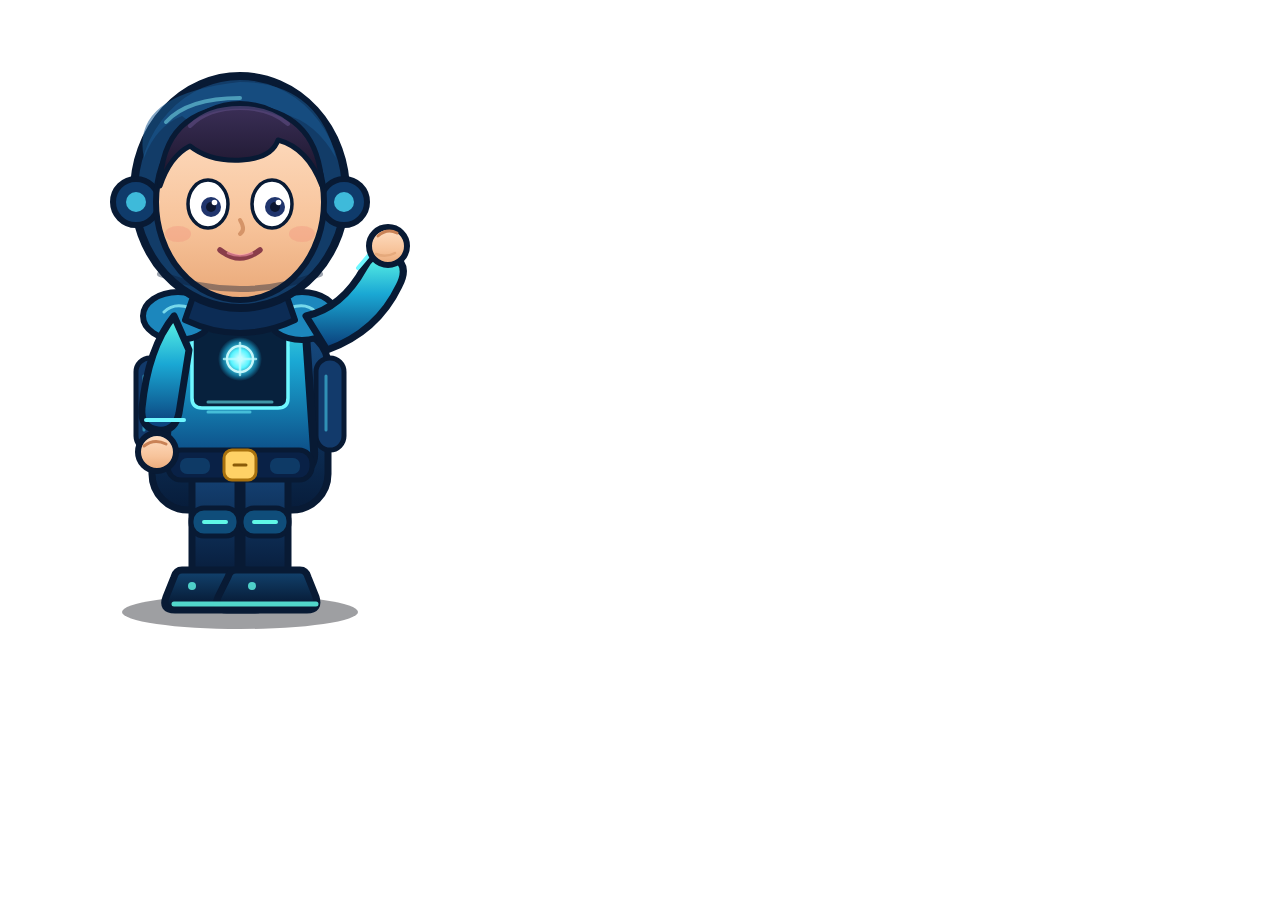
<file: tools/render_characters.html>
<!DOCTYPE html>
<html>
<head>
<meta charset="utf-8">
<title>MICROVERSE character frame renderer</title>
<style>
  html, body { margin: 0; padding: 0; background: transparent; width: 480px; height: 640px; overflow: hidden; }
  #stage { position: relative; width: 480px; height: 640px; }
  #stage svg { width: 480px; height: 640px; display: block; overflow: visible; }
</style>
</head>
<body>
<div id="stage"></div>
<script>
(function () {
  'use strict';
  const params = new URLSearchParams(location.search);
  const char = params.get('char') || 'nova';
  const rootCache = {};
  const loader = document.getElementById('stage');

  const FRAMES = { idle: 16, talk: 8, happy: 12, sad: 12, surprised: 10, wave: 12 };
  const MOUTH = { idle: 'neutral', talk: 'talk', happy: 'happy', sad: 'sad', surprised: 'surprised', wave: 'happy' };
  const EYES = { idle: 'neutral', talk: 'neutral', happy: 'happy', sad: 'sad', surprised: 'surprised', wave: 'happy' };
  const BROWS = { idle: 'neutral', talk: 'neutral', happy: 'happy', sad: 'sad', surprised: 'surprised', wave: 'happy' };

  function q(root, sel) { return root.querySelector(sel); }
  function setTransform(root, sel, value) {
    const el = q(root, sel);
    if (el) el.setAttribute('transform', value);
  }
  function setDisplay(root, sel, show) {
    root.querySelectorAll(sel).forEach((el) => { el.style.display = show ? '' : 'none'; });
  }
  function rot(deg, cx, cy) { return 'rotate(' + deg.toFixed(2) + ' ' + cx + ' ' + cy + ')'; }
  function tr(x, y) { return 'translate(' + x.toFixed(2) + ' ' + y.toFixed(2) + ')'; }
  function scaleAt(sx, sy, cx, cy) {
    return 'translate(' + cx + ' ' + cy + ') scale(' + sx.toFixed(3) + ' ' + sy.toFixed(3) + ') translate(' + (-cx) + ' ' + (-cy) + ')';
  }

  function expr(root, state) {
    setDisplay(root, '.eyes', false);
    setDisplay(root, '.eyes-' + EYES[state], true);
    setDisplay(root, '.mouth', false);
    setDisplay(root, '.mouth-' + MOUTH[state], true);
    setDisplay(root, '.brows', false);
    setDisplay(root, '.brows-' + BROWS[state], true);
  }

  function nova(root, state, f, n) {
    const p = (f / n) * Math.PI * 2;
    expr(root, state);
    let bob = -3.5 * (1 - Math.cos(p)) / 2;
    let head = Math.sin(p) * 2.2;
    let armR = Math.sin(p) * 2;
    let armL = -Math.sin(p) * 2;
    let eyeSy = 1;
    let eyeX = 1;
    let eyeY = 0;
    let talk = 0;
    if (state === 'talk') {
      bob = -1.5 * (1 - Math.cos(p)) / 2;
      head = Math.sin(p * 2) * 1.6;
      armR = -4 + Math.sin(p * 2) * 9;
      armL = -6 + Math.sin(p * 2 + 1) * 8;
      talk = 0.52 + 0.62 * Math.abs(Math.sin(p * 2));
      if (f === 6) eyeSy = 0.22;
    } else if (state === 'happy') {
      bob = -Math.abs(Math.sin(p * 2)) * 12;
      head = Math.sin(p * 3) * 4;
      armR = 12 + Math.sin(p * 2) * 26;
      armL = -10 - Math.sin(p * 2) * 22;
    } else if (state === 'sad') {
      bob = 5 + Math.sin(p) * 1.5;
      head = 5 + Math.sin(p) * 1.2;
      armR = 8 + Math.sin(p) * 2;
      armL = -4 + Math.sin(p + 1) * 2;
      eyeSy = 0.82;
      eyeY = 2;
    } else if (state === 'surprised') {
      bob = -Math.abs(Math.sin(p * 2)) * 6;
      head = Math.sin(p * 6) * 4;
      armR = -22;
      armL = 18;
      eyeX = 1.06;
    } else if (state === 'wave') {
      bob = -3 + Math.sin(p) * 2;
      head = Math.sin(p * 2) * 2;
      armR = -12 + Math.sin(p * 3) * 24;
      armL = -Math.sin(p) * 3;
      if (f === 5) eyeSy = 0.22;
    } else {
      if (f === 13 || f === 14) eyeSy = 0.2;
    }
    setTransform(root, '.body-bob', tr(0, bob));
    setTransform(root, '.head', rot(head, 230, 300));
    setTransform(root, '.arm-r', rot(armR, 294, 318));
    setTransform(root, '.arm-l', rot(armL, 166, 318));
    const eyeScale = 'translate(230 204) scale(' + eyeX + ' ' + eyeSy + ') translate(-230 ' + (-204 - eyeY) + ')';
    setTransform(root, '.eyes:not([style*="none"])', eyeScale);
    const talkEl = q(root, '.mouth-talk');
    if (talkEl) talkEl.setAttribute('transform', talk ? scaleAt(1, talk, 230, 252) : '');
    const core = q(root, '.pack-core');
    if (core) core.setAttribute('opacity', (0.4 + 0.22 * Math.sin(p * 2)).toFixed(3));
  }

  function pip(root, state, f, n) {
    const p = (f / n) * Math.PI * 2;
    expr(root, state);
    let bob = -10 * Math.sin(p) - 2;
    let sx = 1 + 0.025 * Math.sin(p + 1);
    let sy = 1 - 0.025 * Math.sin(p + 1);
    let finL = -8 * Math.sin(p * 2 + 1);
    let finR = 8 * Math.sin(p * 2);
    let eyeSy = 1;
    let talk = 0;
    let ring = p * 10;
    if (state === 'talk') {
      bob = -6 * Math.sin(p * 2) - 2;
      sx = 1 + 0.05 * Math.sin(p * 2);
      sy = 1 - 0.05 * Math.sin(p * 2);
      finL = -14 * Math.sin(p * 2 + 1);
      finR = 14 * Math.sin(p * 2);
      talk = 0.5 + 0.7 * Math.abs(Math.sin(p * 2));
      if (f === 6) eyeSy = 0.22;
      ring = p * 16;
    } else if (state === 'happy') {
      bob = -Math.abs(Math.sin(p * 2)) * 18;
      sx = 1 + 0.06 * Math.abs(Math.sin(p * 2));
      sy = 1 - 0.05 * Math.abs(Math.sin(p * 2));
      finL = -22 - Math.sin(p * 2) * 10;
      finR = 22 + Math.sin(p * 2) * 10;
      ring = p * 28;
    } else if (state === 'sad') {
      bob = 8 + Math.sin(p) * 2;
      sx = 0.97;
      sy = 0.97;
      finL = 14 + Math.sin(p) * 3;
      finR = -14 - Math.sin(p) * 3;
      eyeSy = 0.82;
      ring = p * 4;
    } else if (state === 'surprised') {
      bob = -4 + Math.sin(p * 5) * 5;
      sx = 1.08;
      sy = 1.08;
      finL = -28;
      finR = 28;
      ring = p * 22;
    } else {
      if (f === 13 || f === 14) eyeSy = 0.2;
    }
    setTransform(root, '.body-bob', tr(0, bob));
    setTransform(root, '.pip-body', scaleAt(sx, sy, 180, 205));
    setTransform(root, '.fin-l', rot(finL, 98, 208));
    setTransform(root, '.fin-r', rot(finR, 262, 208));
    setTransform(root, '.ring-group', rot(ring, 180, 214));
    setTransform(root, '.eyes:not([style*="none"])', scaleAt(1, eyeSy, 180, 196));
    const talkEl = q(root, '.mouth-talk');
    if (talkEl) talkEl.setAttribute('transform', talk ? scaleAt(1, talk, 180, 230) : '');
    root.querySelectorAll('.sp').forEach((sp, i) => {
      sp.setAttribute('opacity', (0.45 + 0.5 * Math.abs(Math.sin(p * 2 + i * 1.3))).toFixed(3));
    });
  }

  function orbit(root, state, f, n) {
    const p = (f / n) * Math.PI * 2;
    expr(root, state);
    let bob = -8 * Math.sin(p) - 3;
    let tilt = Math.sin(p) * 2;
    let eyeSy = 1;
    let eyeX = 1;
    let scanY = (f / n) * 118 - 55;
    let ring = p * 20;
    let antenna = Math.sin(p) * 5;
    if (state === 'talk') {
      bob = -5 * Math.sin(p * 2) - 3;
      tilt = Math.sin(p * 2) * 1.6;
      scanY = (f / n) * 118 - 55;
      ring = p * 26;
      antenna = Math.sin(p * 2) * 7;
      if (f === 6) eyeSy = 0.22;
    } else if (state === 'happy') {
      bob = -Math.abs(Math.sin(p * 2)) * 14;
      tilt = Math.sin(p * 3) * 4;
      ring = p * 40;
      antenna = Math.sin(p * 3) * 12;
    } else if (state === 'sad') {
      bob = 8 + Math.sin(p) * 2;
      tilt = 4 + Math.sin(p);
      ring = p * 6;
      antenna = 12 + Math.sin(p) * 2;
      eyeSy = 0.8;
    } else if (state === 'surprised') {
      bob = -4 + Math.sin(p * 5) * 5;
      tilt = Math.sin(p * 7) * 5;
      ring = p * 34;
      antenna = Math.sin(p * 7) * 16;
      eyeX = 1.08;
      eyeSy = 1.08;
    } else {
      if (f === 13 || f === 14) eyeSy = 0.2;
    }
    setTransform(root, '.body-bob', tr(0, bob));
    setTransform(root, '.orbit-body', rot(tilt, 190, 245));
    setTransform(root, '.ring-group', rot(ring, 190, 245));
    setTransform(root, '.antenna', rot(antenna, 190, 148));
    setTransform(root, '.scanline', tr(0, scanY));
    setTransform(root, '.eyes:not([style*="none"])', scaleAt(eyeX, eyeSy, 190, 218));
    const bars = root.querySelectorAll('.mouth-talk .bar');
    bars.forEach((bar, i) => {
      const h = 9 + 18 * Math.abs(Math.sin(p * 2 + i * 0.8));
      bar.setAttribute('height', h.toFixed(2));
      bar.setAttribute('y', (262 - h).toFixed(2));
    });
    const tip = q(root, '.antenna-tip');
    if (tip) tip.setAttribute('opacity', (0.62 + 0.36 * Math.sin(p * 3)).toFixed(3));
    const thrust = q(root, '.thrust-glow');
    if (thrust) thrust.setAttribute('opacity', (0.55 + 0.28 * Math.sin(p * 2)).toFixed(3));
    const chest = q(root, '.chest-light');
    if (chest) chest.setAttribute('opacity', (0.6 + 0.35 * Math.sin(p * 2 + 1)).toFixed(3));
  }

  function applyFrame(state, f, n) {
    const root = document.getElementById('char-' + char);
    if (!root) return;
    if (char === 'nova') nova(root, state, f, n);
    else if (char === 'pip') pip(root, state, f, n);
    else orbit(root, state, f, n);
  }

  async function boot() {
    const res = await fetch('../assets/characters/' + char + '.svg');
    loader.innerHTML = await res.text();
    window.__char = char;
    window.__frames = FRAMES;
    window.applyFrame = applyFrame;
    applyFrame('idle', 0, FRAMES.idle);
    window.__ready = true;
  }
  boot();
})();
</script>
</body>
</html>
</file>
<file: css/base.css>
/* =========================================================
   SCIENCE QUEST — base design system
   ========================================================= */
@font-face {
  font-family: 'Cairo';
  src: url('../assets/fonts/cairo-arabic.woff2') format('woff2');
  font-weight: 200 1000;
  font-style: normal;
  font-display: swap;
}
@font-face {
  font-family: 'Baloo';
  src: url('../assets/fonts/baloo-arabic.woff2') format('woff2');
  font-weight: 400 800;
  font-style: normal;
  font-display: swap;
}
[hidden] { display: none !important; }

:root {
  --ink: #eef5ff;
  --ink-soft: #c8d7f5;
  --muted: #93a7d0;
  --gold: #ffd166;
  --gold-2: #ffb43a;
  --gold-deep: #e08a16;
  --teal: #4fe6ff;
  --teal-2: #21c6e6;
  --teal-deep: #0f87a8;
  --violet: #8b6bff;
  --pink: #ff7aa8;
  --green: #4be3a8;
  --red: #ff6b6b;
  --panel: rgba(11, 21, 47, .82);
  --panel-2: rgba(17, 31, 66, .92);
  --panel-line: rgba(124, 172, 255, .2);
  --glass: rgba(255, 255, 255, .06);
  --shadow-lg: 0 24px 80px rgba(0, 0, 0, .55);
  --shadow-md: 0 12px 32px rgba(0, 0, 0, .38);
  --font-body: 'Cairo', 'Segoe UI', Tahoma, sans-serif;
  --font-display: 'Baloo', 'Cairo', 'Segoe UI', Tahoma, sans-serif;
  --lab-light: 1;
  --radius: 22px;
}

* { box-sizing: border-box; }
html, body {
  margin: 0;
  height: 100%;
  overflow: hidden;
  background: #060a19;
  color: var(--ink);
  font-family: var(--font-body);
  -webkit-font-smoothing: antialiased;
  text-rendering: optimizeLegibility;
  user-select: none;
  -webkit-user-select: none;
  touch-action: manipulation;
}
body { overscroll-behavior: none; }
button, input, output { font-family: inherit; }
button { color: inherit; cursor: pointer; }
button:focus-visible, input:focus-visible, [tabindex]:focus-visible {
  outline: 3px solid rgba(79, 230, 255, .85);
  outline-offset: 3px;
}
svg { display: block; }
.svg-sprite { position: absolute; width: 0; height: 0; overflow: hidden; }
.tiny-icon { width: 17px; height: 17px; fill: currentColor; flex: none; }
.tiny-icon.gold { fill: var(--gold); }
.btn-icon { width: 22px; height: 22px; fill: currentColor; flex: none; }
h1, h2, h3, p { margin: 0; }

#app {
  position: fixed;
  inset: 0;
  isolation: isolate;
  overflow: hidden;
  transition: filter .8s ease;
}

/* ================= screens ================= */
.screen {
  position: absolute;
  inset: 0;
  z-index: 20;
  display: none;
  flex-direction: column;
  animation: screenIn .55s cubic-bezier(.2, .8, .3, 1) both;
}
.screen.is-active { display: flex; }
@keyframes screenIn {
  from { opacity: 0; transform: scale(1.012); }
  to { opacity: 1; transform: none; }
}

/* ================= buttons ================= */
.btn {
  --btn-bg: linear-gradient(180deg, #ffe28f, #ffc247 55%, #f2a323);
  --btn-edge: #b96f08;
  position: relative;
  display: inline-flex;
  align-items: center;
  justify-content: center;
  gap: 12px;
  border: 0;
  border-radius: 20px;
  padding: 15px 30px;
  font-family: var(--font-display);
  font-weight: 800;
  font-size: clamp(18px, 1.6vw, 24px);
  line-height: 1;
  color: #3a2400;
  background: var(--btn-bg);
  box-shadow:
    0 7px 0 var(--btn-edge),
    0 16px 34px rgba(255, 178, 48, .28),
    inset 0 2px 0 rgba(255, 255, 255, .7),
    inset 0 -3px 0 rgba(0, 0, 0, .08);
  transition: transform .16s ease, filter .2s ease, box-shadow .16s ease;
  -webkit-tap-highlight-color: transparent;
}
.btn::before {
  content: '';
  position: absolute;
  inset: 3px 5px auto;
  height: 38%;
  border-radius: 16px 16px 22px 22px;
  background: linear-gradient(180deg, rgba(255, 255, 255, .5), rgba(255, 255, 255, 0));
  pointer-events: none;
}
.btn:hover { filter: brightness(1.06) saturate(1.05); transform: translateY(-2px); }
.btn:active { transform: translateY(4px); box-shadow: 0 3px 0 var(--btn-edge), 0 8px 18px rgba(255, 178, 48, .24), inset 0 2px 0 rgba(255, 255, 255, .6); }
.btn > * { position: relative; z-index: 1; }
.btn-xl { padding: 20px 42px; border-radius: 24px; font-size: clamp(21px, 2vw, 30px); }
.btn-teal {
  --btn-bg: linear-gradient(180deg, #8df6ff, #3fd8f2 55%, #17a9c6);
  --btn-edge: #0b7c93;
  color: #002b31;
  box-shadow: 0 7px 0 var(--btn-edge), 0 16px 34px rgba(63, 216, 242, .25), inset 0 2px 0 rgba(255, 255, 255, .7);
}
.btn[disabled] { opacity: .45; pointer-events: none; filter: grayscale(.4); }

.pill-btn {
  display: inline-flex;
  align-items: center;
  justify-content: center;
  gap: 8px;
  padding: 10px 18px;
  border-radius: 999px;
  border: 1px solid var(--panel-line);
  background: rgba(19, 34, 70, .72);
  color: var(--ink-soft);
  font-family: var(--font-body);
  font-weight: 700;
  font-size: 14px;
  transition: background .2s, border-color .2s, transform .15s, color .2s;
}
.pill-btn:hover { background: rgba(35, 58, 105, .9); border-color: rgba(124, 190, 255, .45); color: #fff; }
.pill-btn:active { transform: scale(.97); }
.pill-btn.ghost { background: rgba(10, 18, 40, .45); }
.pill-btn.small { padding: 7px 14px; font-size: 12.5px; }
.pill-btn.danger { color: #ffb3b3; border-color: rgba(255, 107, 107, .3); }
.pill-btn.danger:hover { background: rgba(90, 24, 34, .6); border-color: rgba(255, 107, 107, .6); color: #ffd7d7; }

.icon-btn {
  width: 46px;
  height: 46px;
  display: grid;
  place-items: center;
  border-radius: 15px;
  border: 1px solid var(--panel-line);
  background: rgba(17, 31, 64, .78);
  color: var(--ink-soft);
  transition: background .2s, color .2s, transform .15s, border-color .2s;
  flex: none;
}
.icon-btn svg { width: 22px; height: 22px; fill: currentColor; }
.icon-btn:hover { background: rgba(35, 58, 105, .95); color: #fff; border-color: rgba(124, 190, 255, .4); }
.icon-btn:active { transform: scale(.94); }

/* ================= audio dock ================= */
.audio-dock {
  position: fixed;
  top: 16px;
  left: 16px;
  z-index: 95;
  display: flex;
  gap: 8px;
  direction: ltr;
}
.dock-btn {
  width: 48px;
  height: 48px;
  border-radius: 16px;
  display: grid;
  place-items: center;
  border: 1px solid rgba(130, 180, 255, .26);
  background: rgba(10, 20, 44, .72);
  backdrop-filter: blur(12px);
  color: #cfe4ff;
  box-shadow: 0 8px 22px rgba(0, 0, 0, .35);
  transition: transform .15s, background .2s, color .2s, border-color .2s;
}
.dock-btn svg { width: 23px; height: 23px; fill: currentColor; }
.dock-btn:hover { transform: translateY(-2px); background: rgba(28, 48, 92, .9); color: #fff; border-color: rgba(124, 190, 255, .5); }
.dock-btn.is-off { color: #ff9a9a; border-color: rgba(255, 107, 107, .35); }
.dock-btn.pulse { animation: dockPulse 1.8s ease-in-out infinite; }
@keyframes dockPulse {
  0%, 100% { box-shadow: 0 0 0 0 rgba(79, 230, 255, .38), 0 8px 22px rgba(0, 0, 0, .35); }
  50% { box-shadow: 0 0 0 9px rgba(79, 230, 255, 0), 0 8px 22px rgba(0, 0, 0, .35); }
}

/* ================= title screen ================= */
.screen-title {
  align-items: center;
  justify-content: center;
  text-align: center;
  padding: 90px 24px 40px;
  background:
    radial-gradient(ellipse at 50% 42%, rgba(50, 80, 170, .28), transparent 55%),
    radial-gradient(ellipse at 50% 120%, rgba(8, 14, 34, .92), transparent 60%);
}
.title-wrap { position: relative; max-width: 960px; display: flex; flex-direction: column; align-items: center; gap: 20px; }
.title-badge {
  display: inline-flex;
  align-items: center;
  gap: 9px;
  padding: 8px 18px;
  border-radius: 999px;
  background: rgba(12, 24, 50, .66);
  border: 1px solid rgba(255, 209, 102, .3);
  color: #ffe6ad;
  font-weight: 700;
  font-size: 14px;
  letter-spacing: .04em;
  box-shadow: 0 0 26px rgba(255, 196, 70, .12), inset 0 0 18px rgba(255, 196, 70, .06);
  animation: fadeUp .8s .1s both;
}
.title-badge .tiny-icon { fill: var(--gold); }
.logo { display: flex; flex-direction: column; align-items: center; gap: 4px; animation: fadeUp .9s .2s both; }
.logo-en {
  font-family: var(--font-display);
  font-weight: 800;
  font-size: clamp(54px, 8.4vw, 118px);
  line-height: .92;
  letter-spacing: .015em;
  background: linear-gradient(180deg, #ffffff 8%, #bdefff 52%, #59c9e9 100%);
  -webkit-background-clip: text;
  background-clip: text;
  color: transparent;
  filter: drop-shadow(0 6px 0 rgba(13, 40, 74, .65)) drop-shadow(0 18px 40px rgba(48, 200, 255, .28));
}
.logo-quest {
  background: linear-gradient(180deg, #fff3c4 6%, #ffd166 46%, #ff9f1c 100%);
  -webkit-background-clip: text;
  background-clip: text;
  color: transparent;
  margin-inline-start: .08em;
}
.logo-ar {
  font-family: var(--font-body);
  font-weight: 900;
  font-size: clamp(21px, 2.7vw, 36px);
  color: #eaf6ff;
  letter-spacing: .01em;
  text-shadow: 0 4px 26px rgba(79, 230, 255, .35);
}
.title-sub {
  color: var(--muted);
  font-size: clamp(14px, 1.4vw, 18px);
  font-weight: 600;
  animation: fadeUp .9s .35s both;
}
.btn-start { margin-top: 8px; animation: fadeUp .9s .45s both, startGlow 2.6s 1.6s ease-in-out infinite; }
@keyframes startGlow {
  0%, 100% { box-shadow: 0 7px 0 var(--btn-edge), 0 16px 34px rgba(255, 178, 48, .28), inset 0 2px 0 rgba(255, 255, 255, .7); }
  50% { box-shadow: 0 7px 0 var(--btn-edge), 0 16px 54px rgba(255, 196, 70, .55), inset 0 2px 0 rgba(255, 255, 255, .7); }
}
.title-note {
  display: inline-flex;
  align-items: center;
  gap: 8px;
  color: #8ea4cc;
  font-size: 13.5px;
  font-weight: 600;
  animation: fadeUp .9s .6s both;
}
.title-note .tiny-icon { fill: var(--teal); opacity: .8; }
.title-cast {
  display: flex;
  align-items: center;
  gap: 12px;
  color: #6f86b4;
  font-size: 12.5px;
  font-weight: 700;
  letter-spacing: .02em;
  animation: fadeUp .9s .7s both;
}
.title-cast i { width: 4px; height: 4px; border-radius: 50%; background: #4d6393; }
@keyframes fadeUp {
  from { opacity: 0; transform: translateY(18px); }
  to { opacity: 1; transform: none; }
}

/* ================= intro ================= */
.screen-intro { z-index: 25; pointer-events: none; }
.screen-intro::before {
  content: '';
  position: absolute;
  inset: 0;
  z-index: 30;
  background: radial-gradient(ellipse at 50% 45%, #0a1530 0%, #040814 62%, #01030b 100%);
  opacity: 1;
  transition: opacity 2.4s ease;
  pointer-events: none;
}
.screen-intro.lit::before { opacity: 0; }
.intro-top {
  position: absolute;
  top: 16px;
  right: 22px;
  left: 264px;
  display: flex;
  align-items: center;
  justify-content: space-between;
  gap: 12px;
  z-index: 40;
  pointer-events: auto;
}
.intro-chapter {
  font-size: 12.5px;
  font-weight: 700;
  letter-spacing: .06em;
  color: #9db4dd;
  padding: 8px 16px;
  border-radius: 999px;
  background: rgba(8, 16, 36, .55);
  border: 1px solid rgba(110, 160, 240, .2);
  backdrop-filter: blur(8px);
}
.intro-titlecard {
  position: absolute;
  inset: 0;
  display: flex;
  flex-direction: column;
  align-items: center;
  justify-content: center;
  text-align: center;
  gap: 10px;
  opacity: 0;
  transform: translateY(24px);
  transition: opacity 1.2s ease, transform 1.2s ease;
  z-index: 34;
  pointer-events: none;
  text-shadow: 0 12px 40px rgba(0, 0, 0, .8);
}
.intro-titlecard.show { opacity: 1; transform: none; }
.intro-titlecard p { color: #a9bde4; font-size: clamp(15px, 1.6vw, 21px); font-weight: 600; letter-spacing: .02em; }
.intro-titlecard h2 {
  font-family: var(--font-display);
  font-weight: 800;
  font-size: clamp(38px, 6vw, 82px);
  background: linear-gradient(180deg, #fff, #bdefff 60%, #4fd4f7);
  -webkit-background-clip: text;
  background-clip: text;
  color: transparent;
  filter: drop-shadow(0 10px 34px rgba(0, 0, 0, .6));
}
.intro-flash {
  position: absolute;
  inset: 0;
  background: radial-gradient(circle at 50% 46%, rgba(173, 255, 224, .95), rgba(79, 230, 255, .5) 40%, transparent 72%);
  opacity: 0;
  pointer-events: none;
  z-index: 36;
  mix-blend-mode: screen;
}
.intro-flash.fire { animation: introFlash .9s ease-out both; }
.intro-flash.fire-red { animation: introFlashRed .8s ease-out both; }
@keyframes introFlash {
  0% { opacity: 0; }
  12% { opacity: 1; }
  100% { opacity: 0; }
}
@keyframes introFlashRed {
  0% { opacity: 0; }
  10% { opacity: .85; }
  100% { opacity: 0; }
}
.intro-cta {
  position: absolute;
  left: 50%;
  top: 52%;
  transform: translate(-50%, -50%);
  z-index: 42;
  width: min(760px, calc(100% - 40px));
  padding: 38px 34px 34px;
  border-radius: 30px;
  text-align: center;
  background: linear-gradient(180deg, rgba(15, 28, 60, .94), rgba(9, 17, 38, .96));
  border: 1px solid rgba(255, 209, 102, .28);
  box-shadow: var(--shadow-lg), inset 0 1px 0 rgba(255, 255, 255, .1);
  display: flex;
  flex-direction: column;
  align-items: center;
  gap: 16px;
  pointer-events: auto;
  animation: ctaIn .7s cubic-bezier(.2, .9, .3, 1) both;
}
.intro-cta[hidden] { display: none; }
.intro-cta h2 {
  font-family: var(--font-display);
  font-weight: 800;
  font-size: clamp(25px, 3.4vw, 44px);
  line-height: 1.25;
  color: #fff;
  text-shadow: 0 6px 30px rgba(0, 0, 0, .5);
}
.intro-cta > p { color: #a9bde4; font-size: clamp(13.5px, 1.3vw, 17px); max-width: 560px; line-height: 1.75; }
.intro-cta .btn { margin-top: 6px; }
.urgent-badge {
  display: inline-flex;
  align-items: center;
  gap: 9px;
  padding: 7px 18px;
  border-radius: 999px;
  background: rgba(255, 107, 107, .14);
  border: 1px solid rgba(255, 130, 130, .4);
  color: #ffc2c2;
  font-weight: 800;
  font-size: 14px;
  letter-spacing: .03em;
}
.urgent-dot { width: 9px; height: 9px; border-radius: 50%; background: #ff6b6b; box-shadow: 0 0 12px #ff6b6b; animation: urgentPulse 1.1s infinite; }
@keyframes urgentPulse { 0%, 100% { transform: scale(1); opacity: 1; } 50% { transform: scale(1.5); opacity: .6; } }
@keyframes ctaIn {
  from { opacity: 0; transform: translate(-50%, -46%) scale(.94); }
  to { opacity: 1; transform: translate(-50%, -50%) scale(1); }
}

/* ================= subtitle ================= */
.subtitle {
  position: fixed;
  z-index: 88;
  left: 50%;
  bottom: 26px;
  transform: translate(-50%, 20px);
  width: min(880px, calc(100% - 48px));
  padding: 13px 26px;
  border-radius: 18px;
  background: rgba(6, 12, 28, .82);
  border: 1px solid rgba(124, 172, 255, .22);
  box-shadow: 0 14px 40px rgba(0, 0, 0, .5);
  color: #e7f2ff;
  font-size: clamp(15px, 1.5vw, 20px);
  font-weight: 700;
  text-align: center;
  line-height: 1.65;
  opacity: 0;
  pointer-events: none;
  transition: opacity .35s ease, transform .35s ease;
  backdrop-filter: blur(10px);
}
.subtitle.show { opacity: 1; transform: translate(-50%, 0); }
.subtitle::before {
  content: '';
  position: absolute;
  inset-inline-start: 18px;
  top: 50%;
  width: 6px;
  height: 6px;
  border-radius: 50%;
  background: var(--gold);
  box-shadow: 0 0 12px var(--gold);
  transform: translateY(-50%);
}

/* ================= settings ================= */
.settings-backdrop {
  position: fixed;
  inset: 0;
  z-index: 118;
  background: rgba(3, 7, 18, .62);
  backdrop-filter: blur(3px);
  opacity: 0;
  transition: opacity .3s;
}
.settings-backdrop.open { opacity: 1; }
.settings-backdrop[hidden] { display: none; }
.settings {
  position: fixed;
  z-index: 120;
  top: 0;
  left: 0;
  height: 100%;
  width: min(380px, 92vw);
  background: linear-gradient(180deg, rgba(15, 27, 57, .98), rgba(8, 15, 34, .99));
  border-inline-end: 1px solid rgba(124, 172, 255, .22);
  box-shadow: 26px 0 70px rgba(0, 0, 0, .55);
  transform: translateX(-104%);
  transition: transform .38s cubic-bezier(.2, .8, .3, 1);
  display: flex;
  flex-direction: column;
  visibility: hidden;
}
.settings.open { transform: none; visibility: visible; }
.settings-head {
  display: flex;
  align-items: flex-start;
  justify-content: space-between;
  gap: 12px;
  padding: 22px 22px 16px;
  border-bottom: 1px solid rgba(124, 172, 255, .14);
}
.settings-head h3 { font-family: var(--font-display); font-size: 23px; font-weight: 800; color: #fff; }
.settings-head p { color: var(--muted); font-size: 12.5px; margin-top: 3px; }
.settings-body { padding: 18px 22px 30px; overflow-y: auto; display: flex; flex-direction: column; gap: 16px; }
.setting-row { display: flex; flex-direction: column; gap: 7px; }
.setting-label { display: flex; align-items: center; gap: 8px; color: #cddcf7; font-size: 13.5px; font-weight: 700; }
.setting-label .tiny-icon { fill: #7fb7ff; }
.setting-label output { margin-inline-start: auto; color: var(--gold); font-weight: 800; font-size: 12.5px; font-variant-numeric: tabular-nums; }
input[type='range'] {
  -webkit-appearance: none;
  appearance: none;
  width: 100%;
  height: 26px;
  background: transparent;
  direction: ltr;
  cursor: pointer;
}
input[type='range']::-webkit-slider-runnable-track {
  height: 10px;
  border-radius: 999px;
  background: linear-gradient(90deg, #ffd166 0 var(--pct, 50%), rgba(255, 255, 255, .12) var(--pct, 50%) 100%);
  box-shadow: inset 0 1px 3px rgba(0, 0, 0, .5);
}
input[type='range']::-webkit-slider-thumb {
  -webkit-appearance: none;
  width: 22px;
  height: 22px;
  margin-top: -6px;
  border-radius: 50%;
  background: #fff;
  border: 4px solid #ffc247;
  box-shadow: 0 3px 10px rgba(0, 0, 0, .5);
  transition: transform .15s;
}
input[type='range']:active::-webkit-slider-thumb { transform: scale(1.12); }
input[type='range']::-moz-range-track { height: 10px; border-radius: 999px; background: rgba(255, 255, 255, .14); }
input[type='range']::-moz-range-progress { height: 10px; border-radius: 999px; background: #ffd166; }
input[type='range']::-moz-range-thumb { width: 18px; height: 18px; border: 3px solid #ffc247; border-radius: 50%; background: #fff; }
.toggle-row {
  display: flex;
  align-items: center;
  justify-content: space-between;
  gap: 12px;
  padding: 11px 14px;
  border-radius: 14px;
  background: rgba(255, 255, 255, .035);
  border: 1px solid rgba(124, 172, 255, .1);
  font-size: 13.5px;
  font-weight: 700;
  color: #cddcf7;
}
.switch {
  width: 50px;
  height: 28px;
  border-radius: 999px;
  border: 1px solid rgba(124, 172, 255, .25);
  background: rgba(255, 255, 255, .1);
  padding: 3px;
  display: flex;
  align-items: center;
  justify-content: flex-start;
  transition: background .25s, border-color .25s;
  flex: none;
}
.switch i {
  width: 21px;
  height: 21px;
  border-radius: 50%;
  background: #a9bde4;
  transition: transform .25s cubic-bezier(.2, .8, .3, 1), background .25s;
  display: block;
}
.switch[aria-checked='true'] { background: linear-gradient(90deg, #1f9e63, #4be3a8); border-color: rgba(75, 227, 168, .55); }
.switch[aria-checked='true'] i { transform: translateX(22px); background: #fff; }
.test-btn { width: 100%; padding: 12px; color: #fff; background: rgba(32, 66, 122, .6); border-color: rgba(90, 160, 255, .35); }
.audio-note {
  font-size: 12px;
  line-height: 1.7;
  color: #8ea4cc;
  padding: 11px 14px;
  border-radius: 12px;
  background: rgba(79, 230, 255, .06);
  border: 1px dashed rgba(79, 230, 255, .22);
}
.audio-note b { color: #bfe8ff; font-weight: 700; }
.audio-note.warn { background: rgba(255, 186, 73, .07); border-color: rgba(255, 186, 73, .25); color: #d8c49a; }
.settings-divider { height: 1px; background: rgba(124, 172, 255, .14); margin: 4px 0; }
.mini-setting { display: flex; align-items: center; justify-content: space-between; gap: 10px; font-size: 13px; font-weight: 700; color: #b9c9e6; }
.settings-foot { font-size: 11px; color: #7186ae; line-height: 1.7; }

/* ================= completion overlay ================= */
.overlay {
  position: fixed;
  inset: 0;
  z-index: 110;
  display: flex;
  align-items: center;
  justify-content: center;
  padding: 24px;
  background: radial-gradient(ellipse at 50% 46%, rgba(20, 44, 92, .55), rgba(3, 7, 18, .86) 70%);
  backdrop-filter: blur(6px);
  animation: fadeIn .35s ease both;
}
.overlay[hidden] { display: none; }
@keyframes fadeIn { from { opacity: 0; } to { opacity: 1; } }
.complete-card {
  position: relative;
  width: min(560px, 100%);
  border-radius: 30px;
  padding: 46px 36px 32px;
  text-align: center;
  background: linear-gradient(180deg, rgba(22, 40, 82, .97), rgba(9, 17, 38, .99));
  border: 1px solid rgba(255, 209, 102, .32);
  box-shadow: var(--shadow-lg), inset 0 1px 0 rgba(255, 255, 255, .1);
  overflow: hidden;
  display: flex;
  flex-direction: column;
  align-items: center;
  gap: 12px;
  animation: cardIn .55s cubic-bezier(.2, .9, .3, 1) both;
}
@keyframes cardIn {
  from { opacity: 0; transform: translateY(30px) scale(.94); }
  to { opacity: 1; transform: none; }
}
.complete-card::before {
  content: '';
  position: absolute;
  inset: -40% -20% auto;
  height: 60%;
  background: radial-gradient(ellipse at 50% 0, rgba(255, 196, 70, .18), transparent 65%);
  pointer-events: none;
}
.complete-burst {
  position: absolute;
  top: 16px;
  left: 50%;
  width: 260px;
  height: 260px;
  transform: translateX(-50%);
  background: repeating-conic-gradient(from 0deg, rgba(255, 209, 102, .18) 0 6deg, transparent 6deg 18deg);
  border-radius: 50%;
  opacity: 0;
  pointer-events: none;
}
.complete-card.celebrate .complete-burst { animation: burstSpin 3.4s linear infinite, burstFade .7s ease both; }
@keyframes burstFade { from { opacity: 0; transform: translateX(-50%) scale(.4); } to { opacity: 1; transform: translateX(-50%) scale(1); } }
@keyframes burstSpin { to { transform: translateX(-50%) rotate(360deg); } }
.complete-star { position: relative; display: flex; align-items: center; justify-content: center; gap: 6px; margin-bottom: 0; }
.complete-star .cstar { width: 58px; height: 58px; fill: #3d4c6b; opacity: .55; transition: opacity .3s ease; }
.complete-star .cstar:nth-child(2) { width: 74px; height: 74px; }
.complete-star .cstar.earned { fill: #ffd166; opacity: 1; filter: drop-shadow(0 0 22px rgba(255, 196, 70, .6)); animation: starPop .8s cubic-bezier(.2, 1.4, .4, 1) both, starFloat 3s 1s ease-in-out infinite; }
@keyframes starPop { 0% { transform: scale(0) rotate(-60deg); } 70% { transform: scale(1.2) rotate(8deg); } 100% { transform: scale(1) rotate(0); } }
@keyframes starFloat { 0%, 100% { transform: translateY(0) rotate(-4deg); } 50% { transform: translateY(-6px) rotate(4deg); } }
.complete-stars-label { color: #ffd166; font-size: 12.5px; font-weight: 800; letter-spacing: .04em; margin-top: -4px; }
.complete-card h2 { font-family: var(--font-display); font-size: clamp(26px, 3vw, 36px); font-weight: 800; color: #fff; line-height: 1.25; }
.complete-card > p { color: #b6c8e8; font-size: 15px; line-height: 1.8; max-width: 440px; }
.learn-box {
  width: 100%;
  margin-top: 4px;
  padding: 13px 16px;
  border-radius: 16px;
  text-align: right;
  background: rgba(79, 230, 255, .07);
  border: 1px solid rgba(79, 230, 255, .2);
  display: flex;
  flex-direction: column;
  gap: 5px;
}
.learn-label { display: inline-flex; align-items: center; gap: 7px; color: var(--teal); font-size: 12.5px; font-weight: 800; letter-spacing: .02em; }
.learn-box span:last-child { color: #d6e6ff; font-size: 14.5px; line-height: 1.7; font-weight: 600; }
.complete-card .btn { margin-top: 10px; }

/* ================= toast ================= */
.toast-layer {
  position: fixed;
  top: 78px;
  left: 50%;
  transform: translateX(-50%);
  z-index: 100;
  display: flex;
  flex-direction: column;
  gap: 8px;
  align-items: center;
  pointer-events: none;
  width: min(520px, calc(100% - 32px));
}
.toast {
  display: flex;
  align-items: center;
  gap: 10px;
  padding: 11px 20px;
  border-radius: 999px;
  background: rgba(10, 20, 45, .92);
  border: 1px solid rgba(124, 190, 255, .3);
  box-shadow: 0 12px 34px rgba(0, 0, 0, .4);
  color: #e8f2ff;
  font-size: 13.5px;
  font-weight: 700;
  animation: toastIn .35s cubic-bezier(.2, .9, .3, 1) both;
  backdrop-filter: blur(10px);
}
.toast .tiny-icon { fill: var(--gold); }
.toast.out { animation: toastOut .3s ease forwards; }
@keyframes toastIn { from { opacity: 0; transform: translateY(-12px) scale(.96); } to { opacity: 1; transform: none; } }
@keyframes toastOut { to { opacity: 0; transform: translateY(-10px); } }

.screen-flash {
  position: fixed;
  inset: 0;
  z-index: 105;
  background: #fff;
  opacity: 0;
  pointer-events: none;
}
.screen-flash.fire { animation: screenFlash .7s ease-out both; }
@keyframes screenFlash { 0% { opacity: 0; } 8% { opacity: .75; } 100% { opacity: 0; } }

/* ================= fatal ================= */
.fatal {
  position: fixed;
  inset: 0;
  z-index: 200;
  display: grid;
  place-items: center;
  padding: 30px;
  background: #070c1c;
  text-align: center;
}
.fatal[hidden] { display: none; }
.fatal h2 { font-family: var(--font-display); font-size: 30px; color: #ffd166; margin-bottom: 8px; }
.fatal p { color: #b6c8e8; font-size: 15px; max-width: 520px; line-height: 1.8; }

/* ================= misc ================= */
.mission-chip {
  display: inline-flex;
  align-items: center;
  gap: 7px;
  padding: 5px 14px;
  border-radius: 999px;
  font-size: 12px;
  font-weight: 800;
  letter-spacing: .03em;
  color: #ffe6ad;
  background: rgba(255, 196, 70, .1);
  border: 1px solid rgba(255, 196, 70, .28);
  width: fit-content;
}
.top-bar {
  display: flex;
  align-items: center;
  justify-content: space-between;
  gap: 16px;
  padding: 16px 24px 0;
  flex: none;
}
.brand-mini { display: flex; align-items: center; gap: 11px; }
.brand-glyph {
  width: 44px;
  height: 44px;
  border-radius: 14px;
  display: grid;
  place-items: center;
  background: linear-gradient(160deg, rgba(79, 230, 255, .2), rgba(79, 230, 255, .04));
  border: 1px solid rgba(79, 230, 255, .28);
  color: #9df2ff;
}
.brand-glyph svg { width: 22px; height: 22px; fill: currentColor; }
.brand-mini b { display: block; font-family: var(--font-display); font-size: 18px; font-weight: 800; color: #fff; line-height: 1.1; }
.brand-mini small { display: block; font-size: 9.5px; letter-spacing: .18em; color: #7f97c4; font-weight: 700; }
.map-hud-stats { display: flex; align-items: center; gap: 10px; margin-left: 104px; }
.stat-chip {
  display: inline-flex;
  align-items: center;
  gap: 8px;
  padding: 9px 16px;
  border-radius: 999px;
  background: rgba(10, 20, 44, .6);
  border: 1px solid rgba(124, 172, 255, .2);
  font-size: 13px;
  font-weight: 800;
  color: #dbe9ff;
}
.lamp-dot { width: 9px; height: 9px; border-radius: 50%; background: #ffd166; box-shadow: 0 0 12px rgba(255, 209, 102, .9); }

@media (max-width: 760px) {
  .top-bar { padding: 12px 16px 0; }
  .brand-mini b { font-size: 16px; }
  .stat-chip { padding: 7px 12px; font-size: 11.5px; }
  .lights-chip { display: none; }
  .map-hud-stats { margin-left: 96px; }
  .intro-top { left: 12px; right: 14px; top: 64px; }
  .audio-dock { top: 12px; left: 12px; }
  .dock-btn { width: 42px; height: 42px; border-radius: 14px; }
  .settings { width: 100vw; }
}
@media (prefers-reduced-motion: reduce) {
  *, *::before, *::after {
    animation-duration: .001ms !important;
    animation-iteration-count: 1 !important;
    transition-duration: .05ms !important;
  }
}
</file>
<file: css/microverse.css>
/* =========================================================
   MICROVERSE ESCAPE — the living cell world, the escape
   portal, and the animated cast (NOVA · PIP · ORBIT).
   ========================================================= */

/* ---------- world brightness grows with every escape key ---------- */
#app { --world-bright: .74; --world-tint: 190, 240, 255; }
#app[data-progress='1'] { --world-bright: .82; }
#app[data-progress='2'] { --world-bright: .9; }
#app[data-progress='3'] { --world-bright: 1; }
#app[data-progress='4'] { --world-bright: 1.08; }
#app[data-progress='5'] { --world-bright: 1.15; }
#app[data-progress='6'] { --world-bright: 1.24; }
#app[data-scene='victory'] { --world-bright: 1.22; }
#app.final-dim { --world-bright: .56; }
#app.final-dim .world-vignette { opacity: 1; }

/* =========================================================
   The microscopic world behind every screen
   ========================================================= */
.world {
  position: absolute;
  inset: 0;
  z-index: 0;
  overflow: hidden;
  pointer-events: none;
}
.world-svg {
  position: absolute;
  inset: 0;
  width: 100%;
  height: 100%;
  filter: brightness(var(--world-bright)) saturate(1.06);
  transition: filter 1.2s ease;
}
.world-vignette {
  position: absolute;
  inset: 0;
  z-index: 2;
  background:
    radial-gradient(120% 90% at 50% 42%, rgba(0, 0, 0, 0) 38%, rgba(2, 5, 16, .62) 100%),
    linear-gradient(180deg, rgba(3, 7, 22, .5), rgba(3, 7, 22, .12) 40%, rgba(2, 5, 16, .66));
  opacity: calc(.96 - (var(--world-bright) - .7) * .5);
  transition: opacity 1.2s ease;
}
.world-wash {
  position: absolute;
  inset: 0;
  z-index: 3;
  background: radial-gradient(70% 60% at 50% 46%, rgba(var(--world-tint), .1), rgba(var(--world-tint), 0) 70%);
  opacity: calc((var(--world-bright) - .74) * 1.6);
  transition: opacity 1.2s ease;
}
.dust-canvas, .fx-canvas { position: absolute; inset: 0; width: 100%; height: 100%; pointer-events: none; }
.dust-canvas { z-index: 1; opacity: .85; }
.fx-canvas { z-index: 96; }

/* ---- drifting cytoplasm motes ---- */
.ambient-bubbles { position: absolute; inset: 0; z-index: 1; pointer-events: none; }
.ambient-bubbles span {
  position: absolute;
  bottom: -8vh;
  border-radius: 50%;
  background: radial-gradient(circle at 32% 28%, rgba(255, 255, 255, .8), rgba(126, 232, 255, .28) 55%, rgba(60, 150, 220, .05) 100%);
  box-shadow: 0 0 12px rgba(120, 225, 255, .35);
  animation-name: moteRise;
  animation-timing-function: linear;
  animation-iteration-count: infinite;
}
@keyframes moteRise {
  0% { transform: translate3d(0, 0, 0) scale(.7); opacity: 0; }
  12% { opacity: .85; }
  100% { transform: translate3d(3vw, -112vh, 0) scale(1.12); opacity: 0; }
}

/* ---- backdrop life ---- */
.cytoglow { transform-box: fill-box; transform-origin: center; animation: cytoBreath 11s ease-in-out infinite; }
@keyframes cytoBreath {
  0%, 100% { opacity: .5; transform: scale(1); }
  50% { opacity: .82; transform: scale(1.05); }
}
.drift { transform-box: fill-box; transform-origin: center; animation: driftBob 16s ease-in-out infinite; }
.drift.d2 { animation-duration: 21s; animation-delay: -6s; }
.drift.d3 { animation-duration: 26s; animation-delay: -12s; }
.drift.d4 { animation-duration: 19s; animation-delay: -3s; }
@keyframes driftBob {
  0%, 100% { transform: translate(0, 0) rotate(0deg); }
  33% { transform: translate(14px, -18px) rotate(2deg); }
  66% { transform: translate(-12px, 12px) rotate(-2.5deg); }
}
.er-rib { animation: erShimmer 7s ease-in-out infinite; }
.er-rib:nth-child(2n) { animation-delay: -2.2s; }
.er-rib:nth-child(3n) { animation-delay: -4.4s; }
@keyframes erShimmer { 0%, 100% { opacity: .3; } 50% { opacity: .62; } }
.mito-ring { transform-box: fill-box; transform-origin: center; animation: mitoPulse 5.4s ease-in-out infinite; }
@keyframes mitoPulse {
  0%, 100% { opacity: .45; transform: scale(1); }
  50% { opacity: .8; transform: scale(1.04); }
}
.nucleolus { transform-box: fill-box; transform-origin: center; animation: corePulse 6.2s ease-in-out infinite; }
@keyframes corePulse {
  0%, 100% { opacity: .55; transform: scale(1); }
  50% { opacity: .95; transform: scale(1.07); }
}
.twinkle { animation: twinkle 3.8s ease-in-out infinite; }
.twinkle:nth-child(2n) { animation-delay: -1.3s; }
.twinkle:nth-child(3n) { animation-delay: -2.6s; }
@keyframes twinkle { 0%, 100% { opacity: .18; } 50% { opacity: .9; } }

/* =========================================================
   The escape portal — six arcs, one per collected key
   ========================================================= */
.portal { transform-box: fill-box; transform-origin: center; }
.portal-halo { opacity: .1; transition: opacity 1.4s ease; }
.portal-ring { transition: stroke 1.2s ease; }
.pseg {
  opacity: .1;
  transition: opacity .9s ease, filter .9s ease;
  filter: none;
}
.portal-core { transform-box: fill-box; transform-origin: center; opacity: .18; transition: opacity 1.2s ease; }
.portal-node { transition: fill .8s ease, stroke .8s ease; }
.portal-spin { transform-box: fill-box; transform-origin: center; }
#world[data-keys='6'] .portal-spin { animation: portalSpin 5.5s linear infinite; }
.portal-lock { opacity: .85; transition: opacity .8s ease; }
.portal-spark { opacity: 0; transform-box: fill-box; transform-origin: center; }

/* light the arcs in order as keys are collected */
#world[data-keys='1'] .pseg:nth-of-type(-n+1),
#world[data-keys='2'] .pseg:nth-of-type(-n+2),
#world[data-keys='3'] .pseg:nth-of-type(-n+3),
#world[data-keys='4'] .pseg:nth-of-type(-n+4),
#world[data-keys='5'] .pseg:nth-of-type(-n+5),
#world[data-keys='6'] .pseg { opacity: 1; filter: drop-shadow(0 0 10px rgba(120, 245, 255, .85)); }
#world[data-keys='1'] .portal-halo { opacity: .18; }
#world[data-keys='2'] .portal-halo { opacity: .26; }
#world[data-keys='3'] .portal-halo { opacity: .38; }
#world[data-keys='4'] .portal-halo { opacity: .5; }
#world[data-keys='5'] .portal-halo { opacity: .64; }
#world[data-keys='6'] .portal-halo { opacity: .85; }
#world[data-keys='3'] .portal-core { opacity: .4; }
#world[data-keys='4'] .portal-core { opacity: .58; }
#world[data-keys='5'] .portal-core { opacity: .78; }
#world[data-keys='6'] .portal-core { opacity: 1; animation: portalSpin 5.5s linear infinite; }
#world[data-keys='6'] .portal-lock { opacity: 0; }
#world[data-keys='6'] .portal-spark { opacity: 1; animation: portalSpark 1.5s ease-in-out infinite; }
@keyframes portalSpin { to { transform: rotate(360deg); } }
@keyframes portalSpark {
  0%, 100% { opacity: .35; transform: scale(.86); }
  50% { opacity: 1; transform: scale(1.14); }
}
.portal-beam { opacity: 0; transition: opacity 1.6s ease; }
#world[data-keys='6'] .portal-beam { opacity: .5; }

/* On the map the portal frames the six locks and shines through the panel */
#app[data-scene='map'] .portal { transform: scale(1.62); }
#app[data-scene='map'] .map-grid-glow {
  background:
    radial-gradient(circle at 50% 43%, rgba(9, 17, 38, 0) 0 21%, rgba(10, 20, 44, .58) 47%, rgba(7, 13, 30, .3) 100%),
    radial-gradient(ellipse at 50% 40%, rgba(44, 92, 180, .16), transparent 68%);
}
#app[data-scene='map'] .pseg { stroke-width: 9; }
#app[data-scene='map'] .portal-ring { stroke-opacity: .3; }
#world[data-keys='0'] .pseg { opacity: .13; }

/* =========================================================
   Cast — animated WebP sprites
   ========================================================= */
.characters {
  position: absolute;
  inset: 0;
  z-index: 46;
  pointer-events: none;
  direction: ltr;
}
.character {
  position: absolute;
  width: clamp(150px, 17vw, 250px);
  opacity: 0;
  visibility: hidden;
  transition: opacity .55s ease, visibility .55s, left 1s cubic-bezier(.2, .8, .3, 1), right 1s cubic-bezier(.2, .8, .3, 1), bottom .8s ease, width .6s ease, transform .6s ease, filter .5s;
  will-change: transform;
  filter: drop-shadow(0 20px 26px rgba(0, 0, 0, .5));
}
.character > img.char-img {
  display: block;
  width: 100%;
  height: auto;
  -webkit-user-drag: none;
  user-select: none;
}
#app[data-scene='intro'] .character,
#app[data-scene='map'] .character,
#app[data-scene='mission'] .character,
#app[data-scene='victory'] .character { opacity: 1; visibility: visible; }

/* floating companions get a gentle extra lift on top of their sprite loop */
.char-pip > img.char-img,
.char-orbit > img.char-img { animation: companionHover 5.2s ease-in-out infinite; transform-origin: bottom center; }
.char-orbit > img.char-img { animation-duration: 6.4s; animation-delay: -2s; }
@keyframes companionHover {
  0%, 100% { transform: translateY(0); }
  50% { transform: translateY(-12px); }
}

/* cinematic entrance: the cast arrives only when the world lights up */
#app[data-scene='intro'].intro-hide-cast .character { opacity: 0 !important; visibility: hidden !important; }

/* scene placement */
#app[data-scene='intro'] .char-nova { right: 3.5vw; bottom: 1.5vh; width: clamp(165px, 19vw, 290px); }
#app[data-scene='intro'] .char-pip { left: 4vw; bottom: 3vh; width: clamp(120px, 14vw, 205px); }
#app[data-scene='intro'] .char-orbit { left: 27vw; bottom: 6vh; width: clamp(120px, 14vw, 200px); }

#app[data-scene='map'] .char-nova { right: 1.2vw; bottom: -12px; width: clamp(140px, 15.5vw, 220px); }
#app[data-scene='map'] .char-pip { left: 1vw; bottom: 12px; width: clamp(96px, 11vw, 150px); }
#app[data-scene='map'] .char-orbit { left: 15vw; bottom: 20px; width: clamp(92px, 10.5vw, 140px); }

#app[data-scene='mission'] .char-nova { right: .2vw; bottom: -8px; width: clamp(125px, 13vw, 195px); }
#app[data-scene='mission'] .char-pip { left: 0; bottom: 6px; width: clamp(84px, 9.5vw, 132px); }
#app[data-scene='mission'] .char-orbit { left: 11vw; bottom: 10px; width: clamp(80px, 9vw, 124px); }

/* mission: HUD paints above the cast, captions stay above everything */
#app[data-scene='mission'] .characters { z-index: auto; }
#app[data-scene='mission'] .character { will-change: auto; filter: none; }
#app[data-scene='mission'] .character > img.char-img { filter: drop-shadow(0 18px 24px rgba(0, 0, 0, .5)); }

#app[data-scene='victory'] .char-nova { right: 4vw; bottom: 0; width: clamp(175px, 21vw, 320px); }
#app[data-scene='victory'] .char-pip { left: 4.5vw; bottom: 4vh; width: clamp(125px, 15vw, 215px); }
#app[data-scene='victory'] .char-orbit { left: 21vw; bottom: 6vh; width: clamp(115px, 13vw, 190px); }

/* ORBIT only joins the scene once it has been shown */
.char-orbit { opacity: 0 !important; visibility: hidden !important; }
.char-orbit.is-present { opacity: 1 !important; visibility: visible !important; }
#app[data-scene='intro'] .char-orbit.is-present { opacity: .98 !important; }

/* expression flourishes layered on top of the sprite loops */
.character.is-happy > img.char-img { animation: happyHop .78s ease-in-out infinite; }
@keyframes happyHop {
  0%, 100% { transform: translateY(0); }
  45% { transform: translateY(-16px) scale(1.02); }
}
.character.is-jump > img.char-img { animation: bigJump .95s cubic-bezier(.3, .9, .4, 1) 3; }
@keyframes bigJump {
  0%, 100% { transform: translateY(0) scale(1); }
  20% { transform: translateY(6px) scale(1.06, .94); }
  48% { transform: translateY(-54px) scale(.96, 1.04); }
  72% { transform: translateY(0) scale(1.04, .96); }
}
.character.is-surprised > img.char-img { animation: surprisedShake .5s ease-in-out 3; }
@keyframes surprisedShake {
  0%, 100% { transform: translateX(0); }
  25% { transform: translateX(-7px) rotate(-1deg); }
  75% { transform: translateX(7px) rotate(1deg); }
}
.character.is-excited > img.char-img { animation: excitedBounce 1.1s ease-in-out infinite; }
@keyframes excitedBounce {
  0%, 100% { transform: rotate(-4deg) translateY(0); }
  50% { transform: rotate(4deg) translateY(-16px); }
}
.character.is-talking > img.char-img { filter: drop-shadow(0 0 22px rgba(120, 240, 255, .45)); }
.character.is-present { transition-delay: 0s; }

/* speech bubbles */
.speech {
  position: absolute;
  bottom: calc(100% - 6px);
  left: 50%;
  width: clamp(200px, 22vw, 280px);
  transform: translate(-50%, 12px) scale(.9);
  transform-origin: 50% 100%;
  padding: 13px 17px 14px;
  border-radius: 20px;
  background: linear-gradient(180deg, rgba(10, 30, 52, .97), rgba(6, 16, 34, .97));
  border: 1px solid rgba(95, 248, 230, .34);
  box-shadow: 0 18px 44px rgba(0, 0, 0, .55), inset 0 1px 0 rgba(255, 255, 255, .08);
  opacity: 0;
  visibility: hidden;
  transition: opacity .28s ease, transform .34s cubic-bezier(.2, 1.2, .4, 1), visibility .28s;
  pointer-events: none;
  z-index: 50;
}
.speech::after {
  content: '';
  position: absolute;
  bottom: -10px;
  left: 50%;
  margin-left: -9px;
  border: 10px solid transparent;
  border-top-color: rgba(6, 16, 34, .97);
  border-bottom: 0;
}
.speech.show { opacity: 1; visibility: visible; transform: translate(-50%, 0) scale(1); }
.speech-name {
  display: flex;
  align-items: center;
  gap: 6px;
  font-size: 11px;
  font-weight: 800;
  color: var(--gold);
  margin-bottom: 4px;
  letter-spacing: .02em;
}
.speech-name::before {
  content: '';
  width: 5px;
  height: 5px;
  border-radius: 50%;
  background: currentColor;
  box-shadow: 0 0 8px currentColor;
}
.speech-text { display: block; font-size: clamp(12.5px, 1.15vw, 15px); line-height: 1.7; font-weight: 700; color: #eaf4ff; }
.char-pip .speech { border-color: rgba(255, 209, 102, .45); }
.char-pip .speech-name { color: #ffd166; }
.char-orbit .speech { border-color: rgba(178, 141, 255, .45); }
.char-orbit .speech-name { color: #c4a2ff; }
.speech.bubble-only .speech-name { display: none; }

/* edge characters: keep captions fully on screen */
#app[data-scene='mission'] .char-pip .speech,
#app[data-scene='map'] .char-pip .speech,
#app[data-scene='mission'] .char-orbit .speech,
#app[data-scene='map'] .char-orbit .speech {
  left: 8px;
  transform: translateY(12px) scale(.9);
  transform-origin: 20% 100%;
}
#app[data-scene='mission'] .char-pip .speech.show,
#app[data-scene='map'] .char-pip .speech.show,
#app[data-scene='mission'] .char-orbit .speech.show,
#app[data-scene='map'] .char-orbit .speech.show {
  transform: translateY(0) scale(1);
}
#app[data-scene='mission'] .char-pip .speech::after,
#app[data-scene='map'] .char-pip .speech::after,
#app[data-scene='mission'] .char-orbit .speech::after,
#app[data-scene='map'] .char-orbit .speech::after {
  left: 30%;
  margin-left: 0;
}
#app[data-scene='mission'] .char-nova .speech,
#app[data-scene='map'] .char-nova .speech {
  left: auto;
  right: 8px;
  transform: translateY(12px) scale(.9);
  transform-origin: 80% 100%;
}
#app[data-scene='mission'] .char-nova .speech.show,
#app[data-scene='map'] .char-nova .speech.show {
  transform: translateY(0) scale(1);
}
#app[data-scene='mission'] .char-nova .speech::after,
#app[data-scene='map'] .char-nova .speech::after {
  left: auto;
  right: 30%;
  margin-left: 0;
}

/* =========================================================
   Escape keys — map badges, completion reward, HUD
   ========================================================= */
.node-key {
  position: absolute;
  top: -12px;
  left: -10px;
  width: 34px;
  height: 34px;
  display: grid;
  place-items: center;
  border-radius: 50%;
  background: radial-gradient(circle at 35% 30%, #fff3cf, #ffd166 45%, #b57506 100%);
  box-shadow: 0 0 0 2px rgba(8, 14, 32, .9), 0 6px 16px rgba(0, 0, 0, .5);
  opacity: .22;
  filter: grayscale(1);
  transform: scale(.78);
  transition: opacity .6s ease, filter .6s ease, transform .6s cubic-bezier(.2, 1.4, .4, 1);
}
.node-key svg { width: 19px; height: 19px; fill: #43290a; }
.mission-node.is-done .node-key {
  opacity: 1;
  filter: none;
  transform: scale(1);
  animation: keyPop 2.8s ease-in-out infinite;
}
@keyframes keyPop {
  0%, 100% { transform: translateY(0) rotate(-6deg); }
  50% { transform: translateY(-4px) rotate(6deg); }
}

.key-hud {
  display: inline-flex;
  align-items: center;
  gap: 7px;
  padding: 5px 12px 5px 10px;
  border-radius: 999px;
  border: 1px solid rgba(255, 209, 102, .4);
  background: linear-gradient(180deg, rgba(48, 34, 6, .8), rgba(18, 14, 30, .8));
  font-weight: 800;
  font-size: 13px;
  color: #ffe6a8;
}
.key-hud svg { width: 16px; height: 16px; fill: #ffd166; filter: drop-shadow(0 0 6px rgba(255, 209, 102, .7)); }

.complete-key {
  display: inline-flex;
  align-items: center;
  justify-content: center;
  gap: 8px;
  margin: 2px 0 10px;
  padding: 9px 18px;
  border-radius: 999px;
  border: 1px solid rgba(255, 209, 102, .55);
  background: radial-gradient(120% 160% at 50% 0%, rgba(255, 209, 102, .26), rgba(255, 209, 102, .05));
  color: #ffe7ac;
  font-weight: 900;
  font-size: 15px;
  opacity: 0;
}
.complete-key svg { width: 20px; height: 20px; fill: #ffd166; }
.complete-key.earned { animation: keyReveal .9s cubic-bezier(.2, 1.5, .35, 1) .25s both; }
@keyframes keyReveal {
  0% { opacity: 0; transform: scale(.6) rotate(-14deg); }
  60% { opacity: 1; transform: scale(1.12) rotate(6deg); }
  100% { opacity: 1; transform: scale(1) rotate(0); }
}

/* ---------- small screens ---------- */
@media (max-width: 1100px), (max-height: 700px) {
  .character { width: clamp(120px, 14vw, 190px); }
  #app[data-scene='mission'] .char-nova { width: clamp(105px, 12vw, 155px); right: -6px; }
  #app[data-scene='mission'] .char-pip { width: clamp(74px, 8.5vw, 112px); left: -6px; }
  #app[data-scene='mission'] .char-orbit { width: clamp(70px, 8vw, 106px); left: 9vw; }
  .speech { width: clamp(180px, 26vw, 245px); padding: 11px 14px; }
  .speech-text { font-size: 12px; line-height: 1.6; }
  .node-key { width: 29px; height: 29px; }
  .node-key svg { width: 16px; height: 16px; }
}
@media (max-height: 600px) {
  .speech { bottom: calc(100% - 2px); }
  #app[data-scene='map'] .char-nova { width: 130px; }
  #app[data-scene='map'] .char-pip { width: 92px; }
  #app[data-scene='map'] .char-orbit { width: 86px; }
}

/* =========================================================
   Mission 6 — the escape-key tray and the portal sockets
   ========================================================= */
.key-tray {
  display: grid;
  grid-template-columns: repeat(2, minmax(0, 1fr));
  gap: 8px;
  margin: 10px 0 4px;
}
.key-token {
  display: flex;
  align-items: center;
  gap: 7px;
  padding: 9px 11px;
  border-radius: 13px;
  border: 1px solid rgba(255, 209, 102, .3);
  background: linear-gradient(180deg, rgba(38, 30, 12, .72), rgba(18, 15, 8, .6));
  color: #ffe6ad;
  font: inherit;
  font-size: clamp(10.5px, .82vw, 12.5px);
  font-weight: 800;
  line-height: 1.35;
  text-align: start;
  cursor: pointer;
  transition: transform .18s ease, border-color .18s ease, box-shadow .18s ease, opacity .3s ease;
}
.key-token svg { width: 17px; height: 17px; flex: 0 0 auto; fill: #ffd166; filter: drop-shadow(0 0 6px rgba(255, 209, 102, .55)); }
.key-token:hover { transform: translateY(-2px); border-color: rgba(255, 209, 102, .62); }
.key-token.is-picked {
  border-color: #78f5ff;
  background: linear-gradient(180deg, rgba(12, 52, 68, .85), rgba(8, 26, 40, .7));
  box-shadow: 0 0 0 1px rgba(120, 245, 255, .45), 0 10px 26px rgba(0, 0, 0, .4);
}
.key-token.is-picked svg { fill: #9ff7ff; animation: keyUrgent 1.5s ease-in-out infinite; }
@keyframes keyUrgent {
  0%, 100% { transform: translateY(0) rotate(0); }
  50% { transform: translateY(-3px) rotate(-8deg); }
}
.key-token.is-seated { opacity: .34; cursor: default; filter: grayscale(.5); }
.key-token.is-seated::after { content: '\2713'; margin-inline-start: auto; color: #7cf0c0; font-weight: 900; }

.stage-label.socket {
  border-color: rgba(120, 245, 255, .5);
  background: rgba(6, 22, 38, .82);
  max-width: 190px;
}
.stage-label.socket .l-ar { color: #d6f8ff; font-size: clamp(9.5px, .74vw, 11.5px); }

/* ---------- skip affordance for voiced lines ----------
   panels are pointer-events:none while a line plays, so the escape hatch
   rides on the caption bar itself, outside every disabled container. */
.dialog-skip {
  position: absolute;
  inset-inline-end: 0;
  top: 0;
  transform: translateY(calc(-100% - 8px));
  display: inline-flex;
  align-items: center;
  gap: 6px;
  padding: 5px 12px;
  border-radius: 99px;
  border: 1px solid rgba(124, 172, 255, .34);
  background: rgba(8, 16, 34, .92);
  color: #cfe4ff;
  font-family: var(--font-display);
  font-size: 11.5px;
  font-weight: 800;
  letter-spacing: 0;
  white-space: nowrap;
  cursor: pointer;
  opacity: 0;
  pointer-events: none;
  transition: opacity .3s ease, border-color .18s ease, color .18s ease;
}
.dialog-skip .tiny-icon { width: 13px; height: 13px; fill: #8fd8ff; }
.dialog-skip:hover { border-color: #78f5ff; color: #eafaff; }
#app.dialog-mode[data-scene='mission'] .subtitle.show .dialog-skip {
  opacity: .92;
  pointer-events: auto;
}
</file>
<file: css/game.css>
/* =========================================================
   Map
   ========================================================= */
.screen-map { background: linear-gradient(180deg, rgba(4, 8, 20, .22), rgba(4, 8, 20, .42)); }
.map-body {
  flex: 1;
  min-height: 0;
  display: flex;
  flex-direction: column;
  gap: 4px;
  padding: 4px clamp(18px, 3.4vw, 54px) 12px;
}
.map-heading { text-align: center; display: flex; flex-direction: column; align-items: center; gap: 6px; padding-top: 4px; }
.map-heading h2 {
  font-family: var(--font-display);
  font-weight: 800;
  font-size: clamp(24px, 2.8vw, 38px);
  line-height: 1.15;
  color: #fff;
  text-shadow: 0 8px 30px rgba(0, 0, 0, .55);
}
.map-heading p { color: #a7bade; font-size: clamp(12.5px, 1.2vw, 15px); font-weight: 600; }
.progress-dots { display: flex; gap: 6px; margin-top: 2px; }
.progress-dots i {
  width: 30px;
  height: 6px;
  border-radius: 99px;
  background: rgba(255, 255, 255, .12);
  border: 1px solid rgba(255, 255, 255, .08);
  transition: background .5s, box-shadow .5s;
}
.progress-dots i.done { background: linear-gradient(90deg, #ffd166, #ffb43a); box-shadow: 0 0 12px rgba(255, 196, 70, .6); }

.map-stage {
  position: relative;
  flex: 1;
  min-height: 0;
  width: min(1180px, 100%);
  margin: 0 auto;
}
.map-grid-glow {
  position: absolute;
  inset: 2% 0 0;
  border-radius: 30px;
  background:
    radial-gradient(ellipse at 50% 40%, rgba(44, 92, 180, .16), transparent 68%),
    linear-gradient(180deg, rgba(10, 20, 44, .6), rgba(7, 13, 30, .28));
  border: 1px solid rgba(120, 170, 255, .13);
  box-shadow: inset 0 1px 0 rgba(255, 255, 255, .05), 0 24px 70px rgba(0, 0, 0, .3);
  overflow: hidden;
}
.map-grid-glow::before {
  content: '';
  position: absolute;
  inset: 0;
  background-image:
    linear-gradient(rgba(120, 190, 255, .06) 1px, transparent 1px),
    linear-gradient(90deg, rgba(120, 190, 255, .06) 1px, transparent 1px);
  background-size: 54px 54px;
  mask-image: radial-gradient(ellipse at 50% 50%, #000 30%, transparent 78%);
}
.map-grid-glow::after {
  content: '';
  position: absolute;
  inset: 0;
  background: radial-gradient(ellipse at 50% 105%, rgba(255, 209, 102, .1), transparent 55%);
}
.map-path { position: absolute; inset: 2% 0 0; width: 100%; height: 98%; overflow: visible; }
.map-path-base { fill: none; stroke: rgba(114, 168, 255, .32); stroke-width: 3; stroke-linecap: round; stroke-dasharray: 3 12; }
.map-path-glow { fill: none; stroke: rgba(79, 230, 255, .3); stroke-width: 14; stroke-linecap: round; filter: blur(9px); stroke-dasharray: 160 240; animation: pathFlow 9s linear infinite; }
@keyframes pathFlow { to { stroke-dashoffset: -800; } }
.map-nodes { position: absolute; inset: 2% 0 0; }

.mission-node {
  position: absolute;
  transform: translate(-50%, -50%);
  width: clamp(198px, 21vw, 262px);
  padding: 14px 16px 14px;
  border-radius: 24px;
  border: 1px solid rgba(124, 172, 255, .22);
  background: linear-gradient(165deg, rgba(25, 44, 86, .93), rgba(9, 17, 38, .95));
  box-shadow: 0 18px 44px rgba(0, 0, 0, .45), inset 0 1px 0 rgba(255, 255, 255, .08);
  text-align: right;
  display: flex;
  flex-direction: column;
  gap: 8px;
  transition: transform .3s cubic-bezier(.2, .9, .3, 1), border-color .3s, box-shadow .3s, filter .3s;
  overflow: hidden;
  direction: rtl;
}
.mission-node::before {
  content: '';
  position: absolute;
  inset: 0;
  background: radial-gradient(ellipse at 80% 0, rgba(79, 230, 255, .14), transparent 60%);
  pointer-events: none;
}
.mission-node:hover:not(.is-locked) {
  transform: translate(-50%, -54%);
  border-color: rgba(124, 216, 255, .5);
  box-shadow: 0 24px 60px rgba(0, 0, 0, .5), 0 0 30px rgba(79, 230, 255, .12);
}
.node-top { display: flex; align-items: center; gap: 10px; }
.node-index {
  width: 34px;
  height: 34px;
  border-radius: 12px;
  display: grid;
  place-items: center;
  font-family: var(--font-display);
  font-size: 18px;
  font-weight: 800;
  color: #13233f;
  background: linear-gradient(180deg, #d7f6ff, #7fd8ee);
  box-shadow: 0 3px 0 rgba(10, 40, 55, .4);
  flex: none;
}
.node-art {
  width: 46px;
  height: 46px;
  border-radius: 14px;
  display: grid;
  place-items: center;
  background: rgba(79, 230, 255, .08);
  border: 1px solid rgba(79, 230, 255, .18);
  color: #8fe9ff;
  flex: none;
}
.node-art svg { width: 28px; height: 28px; fill: currentColor; }
.node-tag { font-size: 10.5px; font-weight: 800; letter-spacing: .04em; color: #82a2d8; }
.mission-node b { display: block; font-family: var(--font-display); font-size: clamp(16.5px, 1.55vw, 21px); font-weight: 800; color: #f4f9ff; line-height: 1.25; }
.mission-node small { display: block; color: #9fb3d9; font-size: 11.5px; font-weight: 600; line-height: 1.55; }
.node-star {
  position: absolute;
  top: 12px;
  left: 12px;
  width: 26px;
  height: 26px;
  display: grid;
  place-items: center;
  color: rgba(255, 255, 255, .13);
  transition: color .4s, filter .4s, transform .4s;
}
.node-star svg { width: 22px; height: 22px; fill: currentColor; }
.mission-node.is-done { border-color: rgba(255, 209, 102, .45); }
.mission-node.is-done .node-star { color: var(--gold); filter: drop-shadow(0 0 10px rgba(255, 196, 70, .8)); animation: nodeStar 3s ease-in-out infinite; }
.mission-node.is-done::before { background: radial-gradient(ellipse at 80% 0, rgba(255, 196, 70, .15), transparent 60%); }
@keyframes nodeStar { 0%, 100% { transform: scale(1) rotate(-3deg); } 50% { transform: scale(1.12) rotate(4deg); } }
.mission-node.just-open { animation: nodeUnlock 1.15s ease-out 3; }
@keyframes nodeUnlock {
  0% { box-shadow: 0 20px 52px rgba(0, 0, 0, .5), 0 0 0 0 rgba(255, 209, 102, .55), 0 0 40px rgba(255, 209, 102, .25); }
  100% { box-shadow: 0 20px 52px rgba(0, 0, 0, .5), 0 0 0 26px rgba(255, 209, 102, 0), 0 0 40px rgba(255, 209, 102, .12); }
}
.mission-node.is-current {
  border-color: rgba(255, 209, 102, .6);
  box-shadow: 0 20px 52px rgba(0, 0, 0, .5), 0 0 0 0 rgba(255, 196, 70, .35), 0 0 40px rgba(255, 196, 70, .12);
  animation: currentPulse 2.4s ease-out infinite;
}
@keyframes currentPulse {
  0% { box-shadow: 0 20px 52px rgba(0, 0, 0, .5), 0 0 0 0 rgba(255, 196, 70, .4), 0 0 40px rgba(255, 196, 70, .12); }
  70% { box-shadow: 0 20px 52px rgba(0, 0, 0, .5), 0 0 0 16px rgba(255, 196, 70, 0), 0 0 40px rgba(255, 196, 70, .12); }
  100% { box-shadow: 0 20px 52px rgba(0, 0, 0, .5), 0 0 0 0 rgba(255, 196, 70, 0), 0 0 40px rgba(255, 196, 70, .12); }
}
.mission-node.is-locked { filter: saturate(.55) brightness(.88); cursor: not-allowed; }
.mission-node .node-lock {
  position: absolute;
  left: 10px;
  bottom: 10px;
  width: 26px;
  height: 26px;
  display: none;
  align-items: center;
  justify-content: center;
  border-radius: 50%;
  background: rgba(4, 9, 22, .7);
  border: 1px solid rgba(150, 175, 215, .25);
  color: #c8d6ee;
}
.mission-node.is-locked .node-lock { display: flex; }
.node-lock svg { width: 30px; height: 30px; fill: currentColor; opacity: .8; }
.node-play {
  display: flex;
  align-items: center;
  gap: 6px;
  margin-top: 2px;
  font-size: 11.5px;
  font-weight: 800;
  color: var(--teal);
  opacity: 0;
  transform: translateY(4px);
  transition: opacity .25s, transform .25s;
}
.mission-node.is-current .node-play, .mission-node:hover .node-play { opacity: 1; transform: none; }
.node-play svg { width: 14px; height: 14px; fill: currentColor; }
.mission-node.is-done .node-play { color: var(--gold); }

.map-decor { position: absolute; pointer-events: none; opacity: .5; }
.decor-flask { right: 1%; bottom: 4%; width: 78px; animation: decorFloat 7s ease-in-out infinite; }
.decor-star { left: 2%; top: 8%; width: 30px; color: #ffd166; opacity: .35; animation: decorFloat 6s -2s ease-in-out infinite; }
.decor-star svg { fill: currentColor; }
.decor-atoms { left: 3%; bottom: 6%; width: 72px; opacity: .3; animation: decorFloat 9s -3s ease-in-out infinite; }
@keyframes decorFloat { 0%, 100% { transform: translateY(0) rotate(-2deg); } 50% { transform: translateY(-10px) rotate(3deg); } }

.map-footer { display: flex; align-items: center; justify-content: center; gap: 20px; padding-bottom: 2px; flex-wrap: wrap; }
.map-tip { display: inline-flex; align-items: center; gap: 8px; color: #8ea4cc; font-size: 12.5px; font-weight: 600; }
.map-tip .tiny-icon { fill: var(--gold); }

/* =========================================================
   Mission shell
   ========================================================= */
.screen-mission { justify-content: flex-start; }
.mission-hud {
  position: relative;
  display: flex;
  align-items: center;
  justify-content: center;
  gap: 16px;
  padding: 6px clamp(10px, 3vw, 120px) 0;
  min-height: 64px;
  flex: none;
  z-index: 62;
}
.mission-hud > .icon-btn { position: absolute; right: clamp(10px, 2vw, 24px); top: 6px; }
.mission-heading { flex: 0 1 auto; text-align: center; display: flex; flex-direction: column; align-items: center; gap: 3px; min-width: 0; }
.mission-heading h2 {
  font-family: var(--font-display);
  font-weight: 800;
  font-size: clamp(20px, 2.2vw, 31px);
  line-height: 1.15;
  color: #fff;
  text-shadow: 0 6px 24px rgba(0, 0, 0, .55);
}
.mission-heading p { color: #a6bade; font-size: clamp(11.5px, 1.1vw, 14px); font-weight: 600; white-space: nowrap; overflow: hidden; text-overflow: ellipsis; max-width: 100%; }
.mission-hud-actions { position: absolute; left: 128px; top: 6px; display: flex; align-items: center; gap: 10px; flex: none; }
.hint-btn { background: rgba(255, 196, 70, .1); border-color: rgba(255, 196, 70, .3); color: #ffe3a0; }
.hint-btn:hover { background: rgba(255, 196, 70, .18); }
.mission-steps { display: flex; gap: 6px; padding: 0 4px; }
.mstep {
  width: 11px;
  height: 11px;
  border-radius: 50%;
  border: 2px solid rgba(124, 172, 255, .4);
  background: transparent;
  transition: background .3s, border-color .3s, box-shadow .3s;
}
.mstep.done { background: var(--gold); border-color: var(--gold); box-shadow: 0 0 10px rgba(255, 196, 70, .7); }

.stage-wrap {
  position: relative;
  flex: 1;
  min-height: 0;
  display: flex;
  justify-content: center;
  align-items: flex-start;
  z-index: 30;
  padding-top: 2px;
}
.stage {
  position: relative;
  width: 1000px;
  height: 520px;
  flex: none;
  transform-origin: top center;
  will-change: transform;
  pointer-events: none;
}
.stage > .stage-bench,
.stage > .stage-glow,
.stage > .stage-ambient { pointer-events: none; }
.stage-ambient {
  position: absolute;
  inset: 6% 4% 4%;
  border-radius: 40px;
  background: radial-gradient(ellipse at 50% 20%, rgba(130, 200, 255, .08), transparent 66%);
  pointer-events: none;
}
.stage-bench {
  position: absolute;
  left: 4%;
  right: 4%;
  bottom: 18px;
  height: 128px;
  border-radius: 26px 26px 18px 18px;
  background:
    linear-gradient(180deg, rgba(90, 140, 220, .28), rgba(26, 46, 92, .5) 12%, rgba(10, 20, 44, .86) 55%, rgba(6, 12, 28, .95));
  border: 1px solid rgba(120, 180, 255, .22);
  box-shadow: 0 30px 60px rgba(0, 0, 0, .45), inset 0 2px 0 rgba(190, 235, 255, .28), inset 0 -18px 40px rgba(0, 0, 0, .3);
  pointer-events: none;
}
.stage-bench::before {
  content: '';
  position: absolute;
  inset: 0 0 auto;
  height: 10px;
  border-radius: 26px 26px 0 0;
  background: linear-gradient(90deg, transparent, rgba(158, 235, 255, .55), transparent);
  opacity: .7;
}
.stage-bench::after {
  content: '';
  position: absolute;
  left: 8%;
  right: 8%;
  bottom: 16px;
  height: 2px;
  background: linear-gradient(90deg, transparent, rgba(120, 200, 255, .25), transparent);
}
.stage-glow {
  position: absolute;
  width: 460px;
  height: 160px;
  left: 50%;
  bottom: 52px;
  transform: translateX(-50%);
  background: radial-gradient(ellipse, rgba(120, 220, 255, .12), transparent 70%);
  pointer-events: none;
}

.stage-tip {
  position: absolute;
  top: 6px;
  left: 50%;
  transform: translateX(-50%);
  display: inline-flex;
  align-items: center;
  gap: 8px;
  padding: 7px 16px;
  border-radius: 999px;
  background: rgba(8, 17, 38, .72);
  border: 1px solid rgba(124, 172, 255, .22);
  color: #cfe4ff;
  font-size: 12.5px;
  font-weight: 700;
  white-space: nowrap;
  z-index: 12;
  backdrop-filter: blur(8px);
  transition: opacity .3s, transform .3s;
}
.stage-tip .tiny-icon { fill: var(--gold); }
.stage-tip.attention { border-color: rgba(255, 209, 102, .5); box-shadow: 0 0 26px rgba(255, 196, 70, .15); animation: tipPulse 2s infinite; }
@keyframes tipPulse { 0%, 100% { box-shadow: 0 0 0 0 rgba(255, 196, 70, .25); } 50% { box-shadow: 0 0 0 8px rgba(255, 196, 70, 0); } }

/* objective bar */
.objective-bar {
  position: relative;
  flex: none;
  display: flex;
  align-items: center;
  gap: 14px;
  width: min(760px, calc(100% - 28px));
  margin: 4px auto 6px;
  padding: 9px 18px;
  border-radius: 18px;
  background: linear-gradient(180deg, rgba(17, 31, 66, .9), rgba(8, 16, 36, .92));
  border: 1px solid rgba(124, 172, 255, .22);
  box-shadow: 0 12px 34px rgba(0, 0, 0, .35), inset 0 1px 0 rgba(255, 255, 255, .06);
  z-index: 60;
}
.objective-icon {
  width: 38px;
  height: 38px;
  border-radius: 12px;
  display: grid;
  place-items: center;
  background: rgba(79, 230, 255, .1);
  border: 1px solid rgba(79, 230, 255, .25);
  color: #86ecff;
  flex: none;
}
.objective-icon svg { width: 21px; height: 21px; fill: currentColor; }
.objective-main { flex: 1; min-width: 0; }
.objective-text { color: #e4efff; font-size: clamp(12px, 1.15vw, 14.5px); font-weight: 700; white-space: nowrap; overflow: hidden; text-overflow: ellipsis; }
.progress { height: 7px; border-radius: 99px; background: rgba(255, 255, 255, .09); overflow: hidden; margin-top: 6px; box-shadow: inset 0 1px 2px rgba(0, 0, 0, .4); }
.progress-fill {
  height: 100%;
  width: 0%;
  border-radius: 99px;
  background: linear-gradient(90deg, #4fe6ff, #9df5c8 55%, #ffd166);
  box-shadow: 0 0 12px rgba(79, 230, 255, .55);
  transition: width .45s cubic-bezier(.2, .8, .3, 1);
}
.objective-count {
  font-family: var(--font-display);
  font-weight: 800;
  font-size: 17px;
  color: var(--gold);
  min-width: 58px;
  text-align: center;
  font-variant-numeric: tabular-nums;
}

/* =========================================================
   Stage objects
   ========================================================= */
.obj { position: absolute; }
.obj.returning { transition: left .34s cubic-bezier(.2, .9, .3, 1), top .34s cubic-bezier(.2, .9, .3, 1); }
.obj.draggable { pointer-events: auto; cursor: grab; touch-action: none; }
.obj-art { position: absolute; inset: 0; transition: transform .18s ease, filter .18s ease; transform-origin: 50% 88%; }
.obj-art svg { width: 100%; height: 100%; overflow: visible; }
.obj.draggable:hover .obj-art { transform: translateY(-3px); filter: drop-shadow(0 10px 14px rgba(0, 0, 0, .35)); }
.obj.dragging { z-index: 45; cursor: grabbing; }
.obj.dragging .obj-art { transform: scale(1.07) rotate(-4deg); filter: drop-shadow(0 26px 24px rgba(0, 0, 0, .5)); }
.obj.snapped .obj-art { animation: snapPop .45s cubic-bezier(.2, 1.4, .4, 1); }
@keyframes snapPop { 0% { transform: scale(1.12); } 55% { transform: scale(.94); } 100% { transform: scale(1); } }
.obj.fade-out { opacity: 0; transform: scale(.6); transition: opacity .3s, transform .3s; }
.obj.locked { pointer-events: none; }
.obj .obj-glow { position: absolute; inset: -14%; border-radius: 50%; background: radial-gradient(circle, rgba(79, 230, 255, .28), transparent 65%); opacity: 0; transition: opacity .3s; pointer-events: none; }
.obj:hover .obj-glow, .obj.hint-glow .obj-glow { opacity: 1; }
.obj.hint-glow .obj-glow { animation: glowPulse 1.6s ease-in-out infinite; }
@keyframes glowPulse { 0%, 100% { opacity: .35; transform: scale(.95); } 50% { opacity: .9; transform: scale(1.08); } }
.obj-label {
  position: absolute;
  top: -24px;
  left: 50%;
  transform: translateX(-50%);
  font-size: 11px;
  font-weight: 800;
  color: #cfe4ff;
  background: rgba(8, 17, 38, .85);
  border: 1px solid rgba(124, 172, 255, .22);
  padding: 2px 10px;
  border-radius: 999px;
  white-space: nowrap;
  pointer-events: none;
}
.obj.dragging .obj-label { opacity: 0; }

.dropzone { position: absolute; border-radius: 22px; border: 2px dashed transparent; transition: border-color .2s, background .2s, box-shadow .2s; }
.dropzone.active {
  border-color: rgba(79, 230, 255, .8);
  background: rgba(79, 230, 255, .07);
  box-shadow: inset 0 0 26px rgba(79, 230, 255, .16), 0 0 28px rgba(79, 230, 255, .2);
}
.dropzone.hot { border-color: #ffd166; background: rgba(255, 209, 102, .09); box-shadow: inset 0 0 26px rgba(255, 209, 102, .18), 0 0 30px rgba(255, 209, 102, .25); }

/* tray */
.tray {
  position: absolute;
  border-radius: 26px;
  background: linear-gradient(180deg, rgba(48, 78, 130, .5), rgba(17, 31, 62, .85));
  border: 1px solid rgba(140, 200, 255, .22);
  box-shadow: inset 0 16px 40px rgba(0, 0, 0, .45), 0 18px 30px rgba(0, 0, 0, .3);
}
.tray::before {
  content: '';
  position: absolute;
  inset: 10px;
  border-radius: 20px;
  border: 1px solid rgba(255, 255, 255, .07);
  background: radial-gradient(ellipse at 50% 20%, rgba(120, 200, 255, .08), transparent 70%);
}
.tray-label {
  position: absolute;
  bottom: -26px;
  left: 50%;
  transform: translateX(-50%);
  font-size: 12px;
  font-weight: 800;
  color: #9fb6de;
  white-space: nowrap;
}

/* bins */
.bin {
  position: absolute;
  border-radius: 18px 18px 22px 22px;
  background: linear-gradient(180deg, rgba(60, 92, 150, .26), rgba(10, 20, 44, .9));
  border: 1px solid rgba(130, 180, 255, .25);
  box-shadow: 0 18px 30px rgba(0, 0, 0, .35), inset 0 1px 0 rgba(255, 255, 255, .1);
  display: flex;
  flex-direction: column;
  align-items: center;
  justify-content: flex-end;
  padding-bottom: 9px;
}
.bin .bin-art { position: absolute; inset: 6px 6px 30px; }
.bin .bin-art svg { width: 100%; height: 100%; }
.bin .bin-label {
  position: relative;
  font-size: 12px;
  font-weight: 800;
  color: #dceaff;
  padding: 3px 10px;
  border-radius: 999px;
  background: rgba(6, 13, 30, .7);
  white-space: nowrap;
}
.bin.hot { border-color: rgba(255, 209, 102, .6); box-shadow: 0 0 30px rgba(255, 209, 102, .2), inset 0 0 24px rgba(255, 209, 102, .1); }
.bin.iron-bin .bin-label { color: #cfe0ff; }
.bin.plastic-bin .bin-label { color: #ffd0a8; }

/* magnet */
.magnet-tool {
  filter: drop-shadow(0 0 0 rgba(79, 230, 255, 0));
  transition: filter .25s;
}
.magnet-tool.active { filter: drop-shadow(0 0 22px rgba(79, 230, 255, .45)); }
.magnet-aura {
  position: absolute;
  left: 50%;
  top: 54%;
  width: 250px;
  height: 250px;
  transform: translate(-50%, -50%);
  border-radius: 50%;
  background: radial-gradient(circle, rgba(79, 230, 255, .15), rgba(79, 230, 255, .04) 45%, transparent 68%);
  border: 1px dashed rgba(79, 230, 255, .28);
  opacity: 0;
  transition: opacity .3s;
  pointer-events: none;
  animation: auraSpin 12s linear infinite;
}
.magnet-tool.active .magnet-aura { opacity: 1; }
@keyframes auraSpin { to { transform: translate(-50%, -50%) rotate(360deg); } }
.nail-stuck { position: absolute; width: 34px; height: 62px; pointer-events: none; transition: left .12s ease-out, top .12s ease-out; }

/* sieve */
.sieve-tool { cursor: grab; }
.sieve-tool.shaking .sieve-body { animation: sieveShake .28s linear infinite; transform-box: fill-box; transform-origin: center; }
@keyframes sieveShake {
  0%, 100% { transform: translateX(0) rotate(0); }
  25% { transform: translateX(-5px) rotate(-1.4deg); }
  75% { transform: translateX(5px) rotate(1.4deg); }
}
.sieve-tool .sieve-grains { transition: opacity .3s; }

/* grains / mixture */
.pile { position: absolute; pointer-events: none; }
.grain { position: absolute; border-radius: 50%; }

/* misc stage elements */
.glass-flask svg, .glass-beaker svg, .glass-bowl svg, .funnel svg { overflow: visible; }
.vessel { position: absolute; }
.vessel svg { width: 100%; height: 100%; }
.mixture-content { position: absolute; pointer-events: none; }
.mixture-content svg { width: 100%; height: 100%; }
.vessel-label {
  position: absolute;
  bottom: -24px;
  left: 50%;
  transform: translateX(-50%);
  font-size: 11.5px;
  font-weight: 800;
  color: #9fb6de;
  white-space: nowrap;
}

/* tool rack */
.tool-rack {
  position: absolute;
  left: 50%;
  bottom: 26px;
  transform: translateX(-50%);
  width: 430px;
  height: 108px;
  border-radius: 20px;
  background: linear-gradient(180deg, rgba(30, 52, 96, .35), rgba(9, 18, 38, .72));
  border: 1px solid rgba(124, 172, 255, .16);
  box-shadow: inset 0 1px 0 rgba(255, 255, 255, .06);
}
.rack-label {
  position: absolute;
  top: -11px;
  right: 16px;
  font-size: 10.5px;
  font-weight: 800;
  letter-spacing: .08em;
  color: #8fa8d6;
  background: #0b1732;
  padding: 2px 10px;
  border-radius: 999px;
  border: 1px solid rgba(124, 172, 255, .18);
}

/* clue / surprises */
.clue-card {
  position: absolute;
  width: 176px;
  padding: 12px 14px;
  border-radius: 16px;
  background: linear-gradient(160deg, rgba(255, 237, 184, .96), rgba(255, 204, 94, .95));
  color: #4a2e00;
  box-shadow: 0 16px 34px rgba(0, 0, 0, .4), 0 0 40px rgba(255, 196, 70, .25);
  transform: translateY(14px) scale(.9);
  opacity: 0;
  transition: opacity .4s, transform .5s cubic-bezier(.2, 1.2, .4, 1);
  cursor: pointer;
  pointer-events: auto;
  z-index: 20;
}
.clue-card.show { opacity: 1; transform: none; }
.clue-card::before {
  content: '';
  position: absolute;
  inset: -18px;
  border-radius: 26px;
  border: 1px dashed rgba(255, 209, 102, .5);
  animation: clueRing 3s linear infinite;
  pointer-events: none;
}
@keyframes clueRing { 0%, 100% { transform: scale(.96); opacity: .35; } 50% { transform: scale(1.02); opacity: .75; } }
.clue-card b { display: flex; align-items: center; gap: 6px; font-size: 11px; font-weight: 900; color: #7a4c00; margin-bottom: 3px; }
.clue-card b svg { width: 14px; height: 14px; fill: currentColor; }
.clue-card span { font-size: 12.5px; font-weight: 800; line-height: 1.6; display: block; }
.clue-card .clue-mini { margin-top: 6px; font-size: 10.5px; font-weight: 700; color: #8a5c12; }

.hotspot {
  position: absolute;
  width: 74px;
  height: 74px;
  border-radius: 18px;
  border: 2px dashed rgba(255, 209, 102, .35);
  background: rgba(255, 209, 102, .05);
  display: grid;
  place-items: center;
  cursor: pointer;
  pointer-events: auto;
  z-index: 18;
  animation: hotspotPulse 1.8s ease-in-out infinite;
}
.hotspot svg { width: 30px; height: 30px; fill: #ffd166; opacity: .8; }
.hotspot:hover { background: rgba(255, 209, 102, .13); border-color: rgba(255, 209, 102, .8); }
.hotspot.found { animation: none; border-color: rgba(75, 227, 168, .7); background: rgba(75, 227, 168, .12); }
@keyframes hotspotPulse {
  0%, 100% { box-shadow: 0 0 0 0 rgba(255, 196, 70, .22); }
  55% { box-shadow: 0 0 0 12px rgba(255, 196, 70, 0); }
}
.hotspot.hint-spot { animation: hotspotPulse 1.8s ease-in-out infinite, hotspotHint 1s ease-in-out 3; }
@keyframes hotspotHint { 50% { transform: scale(1.1); } }

.golden-star {
  position: absolute;
  width: 88px;
  height: 88px;
  cursor: pointer;
  pointer-events: auto;
  z-index: 24;
  filter: drop-shadow(0 0 28px rgba(255, 196, 70, .75));
  animation: goldenSpin 5s ease-in-out infinite;
}
.golden-star svg { width: 100%; height: 100%; fill: #ffd166; }
@keyframes goldenSpin {
  0%, 100% { transform: translateY(0) rotate(-6deg) scale(1); }
  50% { transform: translateY(-16px) rotate(8deg) scale(1.06); }
}

.mystery-container {
  position: absolute;
  cursor: pointer;
  pointer-events: auto;
  z-index: 20;
  animation: mysteryGlow 2.4s ease-in-out infinite;
}
@keyframes mysteryGlow { 0%, 100% { filter: drop-shadow(0 0 10px rgba(150, 255, 160, .2)); } 50% { filter: drop-shadow(0 0 26px rgba(150, 255, 160, .55)); } }
.mystery-lid { transform-origin: 30% 90%; transition: transform .6s cubic-bezier(.2, 1.2, .4, 1); }
.mystery-container.open .mystery-lid { transform: rotate(-48deg) translate(-8px, -8px); }

/* water / pouring */
.water-stream {
  position: absolute;
  width: 8px;
  border-radius: 99px;
  background: linear-gradient(180deg, rgba(150, 235, 255, .1), rgba(125, 220, 255, .75), rgba(90, 200, 255, .3));
  box-shadow: 0 0 12px rgba(90, 200, 255, .45);
  transform-origin: top center;
  opacity: 0;
  pointer-events: none;
  z-index: 16;
}
.water-stream.flowing { animation: waterFlow .3s ease-out both, waterWobble .5s linear infinite; }
@keyframes waterFlow { from { opacity: 0; transform: scaleY(.2); } to { opacity: 1; transform: scaleY(1); } }
@keyframes waterWobble { 0%, 100% { transform: scaleX(1); } 50% { transform: scaleX(1.35); } }
.drip {
  position: absolute;
  width: 7px;
  height: 11px;
  border-radius: 50% 50% 60% 60%;
  background: linear-gradient(180deg, #d6f7ff, #6fd4ff);
  box-shadow: 0 0 8px rgba(110, 220, 255, .6);
  pointer-events: none;
  z-index: 17;
}

.flour-cloud { position: absolute; inset: 0; pointer-events: none; z-index: 14; }
.flour-dot {
  position: absolute;
  width: 5px;
  height: 5px;
  border-radius: 50%;
  background: #f8f3df;
  opacity: .9;
  animation: flourFall linear forwards;
  pointer-events: none;
}
@keyframes flourFall {
  from { transform: translate3d(0, 0, 0); opacity: .95; }
  to { transform: translate3d(var(--drift, 6px), var(--fall, 120px), 0); opacity: 0; }
}

/* objective steps inside stage */
.stage-steps {
  position: absolute;
  top: 8px;
  right: 10px;
  display: flex;
  flex-direction: column;
  gap: 6px;
  z-index: 12;
}
.stage-step {
  display: flex;
  align-items: center;
  gap: 8px;
  padding: 6px 12px;
  border-radius: 999px;
  background: rgba(8, 17, 38, .75);
  border: 1px solid rgba(124, 172, 255, .16);
  color: #8ea8d4;
  font-size: 11.5px;
  font-weight: 700;
  transition: all .3s;
}
.stage-step i {
  width: 18px;
  height: 18px;
  border-radius: 50%;
  background: rgba(255, 255, 255, .08);
  display: grid;
  place-items: center;
  font-size: 10px;
  font-weight: 800;
  font-style: normal;
}
.stage-step.active { color: #fff; border-color: rgba(255, 209, 102, .4); background: rgba(255, 196, 70, .09); }
.stage-step.active i { background: var(--gold); color: #4a3000; }
.stage-step.done { color: #9fe9c9; border-color: rgba(75, 227, 168, .3); }
.stage-step.done i { background: rgba(75, 227, 168, .85); color: #04321f; }

/* =========================================================
   Experiment feedback
   ========================================================= */
.stage-bit {
  position: absolute;
  pointer-events: none;
  z-index: 26;
  animation-name: bitFall;
  animation-timing-function: cubic-bezier(.4, 0, .85, .6);
  animation-fill-mode: forwards;
  box-shadow: 0 0 5px rgba(255, 255, 255, .25);
}
@keyframes bitFall {
  0% { opacity: 0; transform: translate3d(0, 0, 0) scale(.55); }
  14% { opacity: 1; }
  100% { opacity: 0; transform: translate3d(var(--dx, 0), var(--dy, 120px), 0) scale(1); }
}

.sieve-tool.can-shake { filter: drop-shadow(0 0 16px rgba(255, 209, 102, .35)); animation: shakeReady 1.8s ease-in-out infinite; }
@keyframes shakeReady {
  0%, 100% { filter: drop-shadow(0 0 10px rgba(255, 209, 102, .2)); }
  50% { filter: drop-shadow(0 0 26px rgba(255, 209, 102, .55)); }
}
.sieve-tool .sieve-grains { transition: opacity .5s ease; }
.sieve-tool .sieve-grains.is-empty { opacity: 0; }
.sieve-tool .sieve-body { transform-box: fill-box; transform-origin: center; transition: transform .5s ease; }
.sieve-tool.pouring .sieve-body { transform: rotate(-24deg) translateY(-6px); }
.sieve-tool.is-stolen { opacity: 0 !important; transform: scale(.4) rotate(18deg); pointer-events: none; transition: opacity .4s, transform .4s; }

.funnel .funnel-paper { transition: opacity .35s ease; }
.funnel.has-paper .funnel-paper { opacity: 1; }
.funnel.wet .funnel-paper path:first-child { fill: #b98a58; }
.funnel.wet .funnel-paper path:not(:first-child) { stroke: #8a6033; }

.jar.pouring { transform-origin: 70% 85%; }

.bin.snapped .bin-art { animation: snapPop .5s cubic-bezier(.2, 1.4, .4, 1); }

.obj.gone { opacity: 0; transform: scale(.7); transition: opacity .4s, transform .4s; pointer-events: none; }

/* =========================================================
   Victory
   ========================================================= */
.screen-victory {
  align-items: center;
  justify-content: center;
  padding: 26px;
  background: radial-gradient(ellipse at 50% 50%, rgba(22, 48, 100, .35), rgba(3, 7, 18, .72) 72%);
  z-index: 48;
}
.victory-rays {
  position: absolute;
  left: 50%;
  top: 48%;
  width: 1600px;
  height: 1600px;
  transform: translate(-50%, -50%);
  background: repeating-conic-gradient(from 0deg, rgba(255, 209, 102, .11) 0 5deg, transparent 5deg 16deg);
  mask-image: radial-gradient(circle, #000 8%, transparent 62%);
  animation: victoryRays 40s linear infinite;
  pointer-events: none;
}
@keyframes victoryRays { to { transform: translate(-50%, -50%) rotate(360deg); } }
.victory-particles { position: absolute; inset: 0; pointer-events: none; overflow: hidden; }
.victory-particles span {
  position: absolute;
  top: -8%;
  border-radius: 50%;
  opacity: 0;
  box-shadow: 0 0 14px currentColor;
  animation-name: vParticle;
  animation-timing-function: linear;
  animation-iteration-count: infinite;
}
@keyframes vParticle {
  0% { transform: translate3d(0, 0, 0) scale(.55); opacity: 0; }
  12% { opacity: .9; }
  80% { opacity: .55; }
  100% { transform: translate3d(34px, 112vh, 0) scale(1.1); opacity: 0; }
}
.victory-inner {
  position: relative;
  z-index: 2;
  width: min(780px, 100%);
  text-align: center;
  display: flex;
  flex-direction: column;
  align-items: center;
  gap: 12px;
  padding: 30px 28px;
  border-radius: 32px;
  background: linear-gradient(180deg, rgba(15, 28, 60, .8), rgba(7, 14, 32, .9));
  border: 1px solid rgba(255, 209, 102, .3);
  box-shadow: 0 30px 100px rgba(0, 0, 0, .6), inset 0 1px 0 rgba(255, 255, 255, .09);
  animation: cardIn .9s cubic-bezier(.2, .9, .3, 1) both;
}
.victory-emblem { display: flex; flex-direction: column; align-items: center; gap: 4px; }
.victory-star { width: 76px; height: 76px; fill: #ffd166; filter: drop-shadow(0 0 30px rgba(255, 196, 70, .7)); animation: starFloat 3s ease-in-out infinite; }
.victory-emblem span { font-family: var(--font-display); font-size: 12px; letter-spacing: .34em; color: #ffe6ad; }
.victory-badge-en {
  padding: 9px 26px;
  border-radius: 999px;
  background: linear-gradient(90deg, rgba(255, 196, 70, .16), rgba(255, 196, 70, .3), rgba(255, 196, 70, .16));
  border: 1px solid rgba(255, 209, 102, .55);
  color: #ffe9b8;
  font-family: var(--font-display);
  font-weight: 800;
  letter-spacing: .12em;
  font-size: clamp(13px, 1.4vw, 17px);
  box-shadow: 0 0 34px rgba(255, 196, 70, .18);
  animation: badgeGlow 3s ease-in-out infinite;
}
@keyframes badgeGlow { 0%, 100% { box-shadow: 0 0 22px rgba(255, 196, 70, .16); } 50% { box-shadow: 0 0 44px rgba(255, 196, 70, .33); } }
.victory-inner h1 {
  font-family: var(--font-display);
  font-size: clamp(28px, 3.6vw, 48px);
  font-weight: 800;
  color: #fff;
  text-shadow: 0 8px 40px rgba(255, 196, 70, .25);
  line-height: 1.2;
}
.victory-sub { color: #b4c8e8; font-size: clamp(13px, 1.3vw, 16px); line-height: 1.8; max-width: 520px; }
.victory-stars { display: flex; gap: 10px; margin: 2px 0 0; }
.victory-star-total { color: #ffd166; font-size: 12.5px; font-weight: 800; letter-spacing: .04em; margin-top: -4px; }
.v-star { width: clamp(30px, 3.4vw, 44px); height: clamp(30px, 3.4vw, 44px); fill: #ffd166; filter: drop-shadow(0 0 14px rgba(255, 196, 70, .65)); animation: starPop .7s cubic-bezier(.2, 1.4, .4, 1) both, starFloat 4s ease-in-out infinite; }
.v-star:nth-child(1) { animation-delay: .2s, 1s; }
.v-star:nth-child(2) { animation-delay: .35s, 1.4s; }
.v-star:nth-child(3) { animation-delay: .5s, 1.8s; }
.v-star:nth-child(4) { animation-delay: .65s, 2.2s; }
.victory-recap {
  display: flex;
  gap: 10px;
  flex-wrap: wrap;
  justify-content: center;
  margin-top: 6px;
}
.victory-recap > div {
  padding: 10px 18px;
  border-radius: 14px;
  background: rgba(79, 230, 255, .06);
  border: 1px solid rgba(79, 230, 255, .18);
  display: flex;
  flex-direction: column;
  gap: 2px;
  min-width: 135px;
}
.victory-recap b { font-size: 13px; color: #9ff0ff; font-weight: 800; }
.victory-recap span { font-size: 11.5px; color: #a9bde0; font-weight: 600; }
.victory-actions { display: flex; align-items: center; gap: 12px; margin-top: 12px; flex-wrap: wrap; justify-content: center; }

/* responsive */
@media (max-width: 1050px) {
  .mission-node { width: clamp(176px, 22vw, 230px); padding: 11px 13px; }
  .node-art { width: 38px; height: 38px; }
  .node-art svg { width: 24px; height: 24px; }
  .mission-heading p { display: none; }
  .mission-hud { padding: 4px 14px 0; }
  .mission-hud-actions { left: 112px; top: 4px; gap: 8px; }
  .hint-btn { height: 44px; padding: 0 12px; }
  .hint-btn span { display: none; }
  .objective-bar { padding: 7px 14px; }
  .objective-icon { width: 34px; height: 34px; }
}
@media (max-width: 820px) {
  .map-body { padding: 2px 12px 8px; }
  .map-stage { overflow: visible; }
  .mission-node { width: 158px; }
  .mission-node small { font-size: 10.5px; }
  .node-play { opacity: 1; transform: none; }
  .map-heading h2 { font-size: 22px; }
  .map-tip { display: none; }
  .victory-recap > div { min-width: 110px; padding: 8px 12px; }
  .victory-inner { padding: 22px 18px; }
  .stage-step { font-size: 10px; padding: 4px 9px; }
  .mission-steps { display: none; }
}
@media (max-width: 560px) {
  .mission-hud { min-height: 58px; }
  .mission-heading h2 { font-size: 17px; }
  .mission-heading .mission-chip { font-size: 9px; padding: 3px 9px; }
  .stage-steps { top: 4px; right: 6px; }
}
@media (max-height: 760px) {
  .map-heading p { display: none; }
  .victory-inner { gap: 8px; padding: 20px 24px; }
  .victory-star { width: 58px; height: 58px; }
}
@media (max-height: 700px) {
  .mission-node { padding: 9px 11px 8px; gap: 5px; border-radius: 18px; }
  .mission-node small { display: none; }
  .mission-node b { font-size: 15px; line-height: 1.2; }
  .node-tag { font-size: 9.5px; }
  .node-top { gap: 6px; }
  .node-index { width: 27px; height: 27px; border-radius: 8px; font-size: 14px; }
  .node-art { width: 32px; height: 32px; border-radius: 9px; }
  .node-art svg { width: 20px; height: 20px; }
  .node-play { display: none; }
  .node-star { top: 8px; left: 8px; width: 20px; height: 20px; }
  .node-star svg { width: 17px; height: 17px; }
  .map-heading h2 { font-size: 20px; }
}
</file>
<file: css/stage.css>
/* =========================================================
   MICROVERSE ESCAPE — mission layer, 3D stage, microscopic world UI
   ========================================================= */

:root {
  --cell: #4be3a8;
  --cell-2: #2fbf8f;
  --water: #4fa8ff;
  --atp: #ffd166;
  --danger: #ff6b6b;
}

html { font-size: clamp(13px, .82vw + .42vh, 19px); }

/* ---------- logo tweaks ---------- */
.logo-verse {
  background: linear-gradient(180deg, #d9fff6 4%, #4be3a8 46%, #23b98a 100%);
  -webkit-background-clip: text;
  background-clip: text;
  color: transparent;
  margin-inline-start: .04em;
}
.logo-ar-sub {
  font-size: clamp(22px, 2.1vw, 30px) !important;
  color: #bfeee2 !important;
  text-shadow: 0 4px 26px rgba(75, 227, 168, .3) !important;
  font-weight: 800 !important;
}
.logo .logo-ar:not(.logo-ar-sub) {
  font-family: var(--font-display);
  font-size: clamp(11px, 1.05vw, 15px) !important;
  letter-spacing: .42em;
  color: #7fb7c9 !important;
  text-shadow: none !important;
  font-weight: 700 !important;
  padding-inline-start: .42em;
}
.title-badge { border-color: rgba(75, 227, 168, .35); color: #c8ffec; background: rgba(9, 28, 32, .55); }
.title-badge .tiny-icon { fill: var(--cell); }

.title-cell-deco {
  position: absolute;
  top: 50%;
  left: 50%;
  width: min(680px, 60vmin);
  height: min(680px, 60vmin);
  transform: translate(-50%, -50%);
  opacity: .5;
  pointer-events: none;
  z-index: -1;
  animation: decoFloat 9s ease-in-out infinite;
}
.title-cell-deco svg { width: 100%; height: 100%; }
.title-cell-ring { transform-box: fill-box; transform-origin: center; animation: decoSpin 46s linear infinite; }
.title-organelles { animation: decoSpin 26s linear infinite reverse; transform-box: fill-box; transform-origin: center; }
@keyframes decoFloat { 0%, 100% { transform: translate(-50%, -50%) rotate(-1deg); } 50% { transform: translate(-50%, -51%) rotate(1.4deg); } }
@keyframes decoSpin { to { transform: rotate(360deg); } }

/* ---------- intro monitor ---------- */
.intro-monitor {
  position: absolute;
  left: 50%;
  top: 47%;
  transform: translate(-50%, -50%);
  width: min(660px, 52vw);
  z-index: 33;
  opacity: 0;
  transition: opacity 1.1s ease, transform 1.1s ease;
  pointer-events: none;
}
.intro-monitor.show { opacity: 1; }
.intro-monitor::after {
  content: '';
  position: absolute;
  inset: -18% -12% -22%;
  background: radial-gradient(ellipse, rgba(79, 230, 255, .16), transparent 65%);
  z-index: -1;
  pointer-events: none;
}
.monitor-frame {
  border-radius: 20px;
  padding: 10px;
  background: linear-gradient(180deg, #14284d, #091226 60%, #060c1c);
  border: 1px solid rgba(107, 197, 255, .35);
  box-shadow: 0 34px 80px rgba(0, 0, 0, .6), inset 0 1px 0 rgba(210, 245, 255, .25), 0 0 60px rgba(79, 230, 255, .12);
}
.monitor-head, .monitor-foot {
  display: flex;
  align-items: center;
  justify-content: space-between;
  gap: 10px;
  padding: 6px 8px 9px;
  font-size: clamp(8px, .62vw, 11px);
  letter-spacing: .12em;
  color: #78b8d6;
  font-weight: 700;
  direction: ltr;
}
.monitor-foot { padding: 9px 8px 4px; letter-spacing: 0; font-size: clamp(8.5px, .66vw, 11.5px); direction: rtl; }
.monitor-dot { width: 8px; height: 8px; border-radius: 50%; background: var(--cell); box-shadow: 0 0 12px var(--cell); animation: urgentPulse 1.4s infinite; }
.monitor-live { color: #ff9f9f; }
.monitor-alert { color: #ffb3b3; font-weight: 800; }
.monitor-screen {
  border-radius: 12px;
  border: 1px solid rgba(79, 230, 255, .22);
  background: radial-gradient(ellipse at 50% 45%, #0a2140, #050d20 75%);
  overflow: hidden;
  position: relative;
}
.monitor-screen::after {
  content: '';
  position: absolute;
  inset: 0;
  background: repeating-linear-gradient(180deg, rgba(120, 220, 255, .05) 0 1px, transparent 1px 3px);
  pointer-events: none;
}
.monitor-screen svg { display: block; width: 100%; height: auto; }
.mon-text { fill: #78c8e8; font-family: 'Cairo', sans-serif; font-size: 10px; letter-spacing: 1.5px; }
.mon-cell { transform-box: fill-box; transform-origin: center; animation: cellBreath 5.2s ease-in-out infinite; }
@keyframes cellBreath { 0%, 100% { transform: scale(1); opacity: .95; } 50% { transform: scale(1.035); opacity: 1; } }
.mon-wave path { stroke-dasharray: 700; stroke-dashoffset: 700; animation: waveDraw 4.4s linear infinite; }
@keyframes waveDraw { 0% { stroke-dashoffset: 700; opacity: .2; } 25% { opacity: 1; } 100% { stroke-dashoffset: 0; opacity: .2; } }

.intro-title-en { font-family: var(--font-display); letter-spacing: .4em; color: #8fd8c8; font-size: clamp(11px, 1vw, 15px); padding-inline-start: .4em; }
.intro-titlecard h2 { background: linear-gradient(180deg, #fff, #bdfff0 55%, #35d3a3); -webkit-background-clip: text; background-clip: text; color: transparent; }
.screen-intro.lit .intro-titlecard { opacity: 0; }
.screen-intro.lit .intro-monitor { opacity: 1; }

/* ---------- dive ---------- */
.screen-dive { z-index: 44; background: #020610; }
.intro3d { position: absolute; inset: 0; }
.intro3d canvas { display: block; width: 100%; height: 100%; }
.dive-title {
  position: absolute;
  left: 50%;
  top: 50%;
  transform: translate(-50%, -50%);
  text-align: center;
  display: flex;
  flex-direction: column;
  align-items: center;
  gap: 2px;
  pointer-events: none;
  opacity: 0;
  transition: opacity 1.4s ease .6s;
  text-shadow: 0 12px 50px rgba(0, 0, 0, .8);
  width: 100%;
}
.dive-title.show { opacity: 1; }
.dive-kicker { font-family: var(--font-display); letter-spacing: .34em; font-size: clamp(9px, .9vw, 13px); color: #6fc9e6; }
.dive-title h2 {
  font-family: var(--font-display);
  font-weight: 800;
  font-size: clamp(52px, 7vw, 104px);
  line-height: 1;
  letter-spacing: .02em;
  background: linear-gradient(180deg, #fff, #bdf6ff 50%, #2ab8e8);
  -webkit-background-clip: text;
  background-clip: text;
  color: transparent;
  filter: drop-shadow(0 14px 40px rgba(20, 120, 160, .5));
}
.dive-title p { font-family: var(--font-display); letter-spacing: .38em; color: #9fe9c8; font-size: clamp(13px, 1.4vw, 20px); }
.dive-title small { margin-top: 12px; color: #a9c6e4; font-size: clamp(11px, 1vw, 14px); font-weight: 700; letter-spacing: .02em; }
.dive-skip { position: absolute; bottom: 4.5vh; left: 50%; transform: translateX(-50%); z-index: 5; }

/* ---------- map ---------- */
.team-chip {
  display: inline-flex;
  align-items: center;
  gap: 8px;
  padding: 7px 14px;
  border-radius: 999px;
  background: rgba(10, 20, 44, .6);
  border: 1px solid rgba(124, 172, 255, .2);
  color: #9db9e6;
  cursor: text;
}
.team-chip input {
  width: clamp(92px, 9vw, 150px);
  background: transparent;
  border: 0;
  color: #eaf6ff;
  font-size: 13px;
  font-weight: 800;
  outline: none;
  font-family: var(--font-body);
}
.team-chip input::placeholder { color: #6f86b4; font-weight: 600; }
.team-chip:focus-within { border-color: rgba(79, 230, 255, .55); box-shadow: 0 0 0 3px rgba(79, 230, 255, .12); }
.team-chip .tiny-icon { fill: #7fd8ee; }
.map-hud-stats { margin-left: auto; margin-inline-start: auto; }
.map-hud-stats .lights-chip { order: -1; }

.cell-map { width: min(1120px, 100%); }
.cell-map .map-nodes { inset: 0; }
.cell-map-art { position: absolute; inset: 0; width: 100%; height: 100%; }
.map-nucleus { animation: nucleusPulse 7s ease-in-out infinite; transform-box: fill-box; transform-origin: center; }
@keyframes nucleusPulse { 0%, 100% { opacity: .75; transform: scale(1); } 50% { opacity: 1; transform: scale(1.04); } }
.map-organelles { animation: decoSpin 70s linear infinite; transform-box: fill-box; transform-origin: 600px 310px; }
.cell-map .mission-node {
  width: clamp(172px, 17vw, 218px);
  padding: 10px 12px 10px;
  gap: 6px;
  border-radius: 19px;
}
.cell-map .mission-node b { font-size: clamp(14.5px, 1.35vw, 18px); }
.cell-map .mission-node small { font-size: clamp(9.5px, .8vw, 11.5px); line-height: 1.45; }
.cell-map .node-index { width: 28px; height: 28px; border-radius: 9px; font-size: 15px; }
.cell-map .node-art { width: 34px; height: 34px; border-radius: 10px; }
.cell-map .node-art svg { width: 21px; height: 21px; }
.cell-map .node-star { width: 22px; height: 22px; top: 9px; left: 9px; }
.cell-map .node-star svg { width: 18px; height: 18px; }
.cell-map .node-play { font-size: 10px; }
.cell-map .map-path { inset: 0; height: 100%; }

/* =========================================================
   Mission shell
   ========================================================= */
.screen-mission { background: #050a18; }
.mission-hud { min-height: 60px; padding: 6px clamp(96px, 9vw, 150px) 0; }
.mission-hud > .icon-btn { right: clamp(10px, 1.2vw, 20px); top: 8px; width: 42px; height: 42px; }
.mission-hud-actions { left: clamp(248px, 13vw, 276px); top: 8px; gap: 7px; }
.mission-heading h2 { font-size: clamp(19px, 2vw, 29px); }
.mission-heading p { font-size: clamp(10.5px, .95vw, 12.5px); }
.teacher-btn { background: rgba(79, 230, 255, .08); border-color: rgba(79, 230, 255, .28); color: #bfeeff; }
.teacher-btn:hover { background: rgba(79, 230, 255, .16); }
.mission-body { position: relative; flex: 1; min-height: 0; margin: 0 6px; }
.mission-body.idle { }

.stage3d {
  position: absolute;
  inset: 0;
  border-radius: 22px 22px 0 0;
  overflow: hidden;
  background:
    radial-gradient(ellipse 62% 55% at 50% 46%, #0c2a45 0%, #071528 46%, #03080f 100%);
  border: 1px solid rgba(90, 160, 220, .14);
  box-shadow: inset 0 0 90px rgba(0, 0, 0, .6);
}
.stage3d::after {
  content: '';
  position: absolute;
  inset: 0;
  pointer-events: none;
  background:
    radial-gradient(ellipse at 50% 110%, rgba(79, 230, 255, .09), transparent 55%),
    linear-gradient(180deg, rgba(2, 6, 14, .35), transparent 22%, transparent 76%, rgba(2, 6, 14, .55));
  z-index: 2;
}
.stage3d canvas { position: absolute; inset: 0; display: block; width: 100%; height: 100%; z-index: 1; }
.stage3d-glow {
  position: absolute;
  inset: 0;
  z-index: 0;
  background:
    radial-gradient(ellipse at 50% 42%, rgba(35, 120, 150, .16), transparent 60%),
    linear-gradient(180deg, #081627, #03080f);
}
.stage-labels { position: absolute; inset: 0; z-index: 4; pointer-events: none; overflow: hidden; }
.stage-overlay { position: absolute; inset: 0; z-index: 5; pointer-events: none; }
.stage-overlay > * { pointer-events: auto; }
.stage-readout {
  position: absolute;
  top: 10px;
  left: 50%;
  transform: translateX(-50%);
  z-index: 6;
  display: flex;
  align-items: center;
  gap: 12px;
  pointer-events: none;
  opacity: 0;
  transition: opacity .3s;
}
.stage-readout.show { opacity: 1; }
.readout-pill {
  display: inline-flex;
  align-items: center;
  gap: 7px;
  padding: 6px 14px;
  border-radius: 999px;
  background: rgba(6, 14, 28, .78);
  border: 1px solid rgba(110, 180, 230, .26);
  backdrop-filter: blur(8px);
  font-size: 11.5px;
  font-weight: 800;
  color: #cfe8ff;
  white-space: nowrap;
}
.readout-pill b { color: var(--gold); font-variant-numeric: tabular-nums; }
.readout-pill.cell { border-color: rgba(75, 227, 168, .3); color: #bfffe6; }
.readout-pill.atp { border-color: rgba(255, 209, 102, .35); color: #ffe6ad; }

/* 3D floating label */
.stage-label {
  position: absolute;
  left: 0;
  top: 0;
  transform: translate(-50%, -50%);
  padding: 3px 10px;
  border-radius: 999px;
  background: rgba(4, 10, 22, .8);
  border: 1px solid rgba(120, 200, 240, .28);
  color: #d9f3ff;
  font-size: clamp(9.5px, .8vw, 12px);
  font-weight: 800;
  white-space: nowrap;
  pointer-events: none;
  transition: opacity .25s, transform .25s;
  box-shadow: 0 4px 14px rgba(0, 0, 0, .35);
  z-index: 4;
}
.stage-label.en { color: #86c9e8; font-size: clamp(8px, .66vw, 10px); letter-spacing: .05em; }
.stage-label.hot { border-color: rgba(255, 209, 102, .6); color: #ffe6ad; }
.stage-label.bio { border-color: rgba(75, 227, 168, .5); color: #c8ffe9; }
.stage-label.water { border-color: rgba(79, 160, 255, .5); color: #cfe6ff; }

/* side panels */
.mission-panel {
  position: absolute;
  top: 8px;
  z-index: 15;
  width: clamp(214px, 20.5vw, 288px);
  max-height: calc(100% - 16px);
  overflow-y: auto;
  overflow-x: hidden;
  overscroll-behavior: contain;
  padding: 12px;
  border-radius: 18px;
  background: linear-gradient(170deg, rgba(16, 32, 62, .92), rgba(6, 14, 28, .94));
  border: 1px solid rgba(110, 170, 230, .24);
  box-shadow: 0 20px 50px rgba(0, 0, 0, .45), inset 0 1px 0 rgba(200, 240, 255, .07);
  backdrop-filter: blur(14px);
  display: flex;
  flex-direction: column;
  gap: 9px;
  scrollbar-width: thin;
  scrollbar-color: rgba(90, 160, 220, .4) transparent;
  transition: opacity .35s, transform .35s;
}
.mission-panel::-webkit-scrollbar { width: 6px; }
.mission-panel::-webkit-scrollbar-thumb { background: rgba(90, 160, 220, .35); border-radius: 99px; }
.panel-start { inset-inline-start: 10px; }
.panel-end { inset-inline-end: 10px; }
.mission-panel:empty { display: none; }
.mission-panel.wide { width: clamp(230px, 23vw, 330px); }
.panel-title {
  display: flex;
  align-items: center;
  gap: 7px;
  font-family: var(--font-display);
  font-size: 14px;
  font-weight: 800;
  color: #eaf7ff;
  padding-bottom: 7px;
  border-bottom: 1px solid rgba(110, 170, 230, .16);
}
.panel-title .tiny-icon { fill: var(--teal); }
.panel-sub { font-size: 10.5px; font-weight: 700; color: #8ba8cf; line-height: 1.55; }
.panel-note { font-size: 10.5px; font-weight: 700; color: #7f9ac0; line-height: 1.6; }
.panel-note b { color: #bfe8ff; }

/* chips */
.chip-list { display: flex; flex-direction: column; gap: 6px; }
.fn-chip {
  position: relative;
  display: flex;
  align-items: flex-start;
  gap: 8px;
  width: 100%;
  text-align: right;
  padding: 8px 10px;
  border-radius: 12px;
  border: 1px solid rgba(120, 180, 235, .22);
  background: linear-gradient(180deg, rgba(34, 58, 100, .55), rgba(13, 26, 50, .7));
  color: #dcecff;
  font-size: 10.8px;
  font-weight: 700;
  line-height: 1.5;
  transition: transform .16s, border-color .2s, background .2s, opacity .25s, box-shadow .2s;
  cursor: grab;
  font-family: var(--font-body);
}
.fn-chip::before {
  content: '';
  flex: none;
  width: 7px;
  height: 7px;
  margin-top: 6px;
  border-radius: 50%;
  background: #5fc9e8;
  box-shadow: 0 0 8px rgba(95, 201, 232, .8);
}
.fn-chip:hover { border-color: rgba(120, 220, 255, .55); background: linear-gradient(180deg, rgba(46, 82, 138, .7), rgba(16, 32, 62, .8)); transform: translateY(-1px); }
.fn-chip.is-selected { border-color: var(--gold); box-shadow: 0 0 0 2px rgba(255, 209, 102, .18), 0 0 22px rgba(255, 196, 70, .16); }
.fn-chip.is-used { opacity: .32; pointer-events: none; filter: saturate(.3); }
.fn-chip.is-used::after {
  content: '✓';
  position: absolute;
  inset-inline-end: 8px;
  top: 50%;
  transform: translateY(-50%);
  color: var(--green);
  font-weight: 900;
}
.fn-chip.wrong { animation: chipWrong .45s ease; border-color: rgba(255, 107, 107, .7); }
@keyframes chipWrong { 0%, 100% { transform: translateX(0); } 25% { transform: translateX(-5px); } 75% { transform: translateX(5px); } }
.fn-chip .fn-name { display: block; }
.fn-chip .fn-en { display: block; font-size: 9px; color: #7fa6c8; font-weight: 700; letter-spacing: .03em; }

/* scan card */
.scan-card {
  border-radius: 15px;
  padding: 11px 12px;
  background: linear-gradient(165deg, rgba(26, 66, 84, .55), rgba(8, 22, 38, .7));
  border: 1px solid rgba(75, 227, 168, .28);
  display: flex;
  flex-direction: column;
  gap: 6px;
  animation: cardIn .35s ease both;
}
.scan-card h4 { margin: 0; font-family: var(--font-display); font-size: 15.5px; color: #fff; line-height: 1.2; }
.scan-card .scan-en { font-size: 9.5px; letter-spacing: .1em; color: #6fd8c0; font-weight: 800; text-transform: uppercase; }
.scan-card p { font-size: 10.8px; line-height: 1.65; color: #cfe6e2; font-weight: 600; }
.scan-card .scan-tag { align-self: flex-start; font-size: 9px; padding: 2px 8px; border-radius: 99px; background: rgba(75, 227, 168, .12); border: 1px solid rgba(75, 227, 168, .3); color: #a9f7da; font-weight: 800; }
.scan-empty { display: flex; flex-direction: column; align-items: center; gap: 6px; padding: 16px 8px; text-align: center; color: #7f9ac0; font-size: 10.5px; line-height: 1.6; }
.scan-empty svg { width: 30px; height: 30px; fill: rgba(120, 190, 230, .4); }
.scan-actions { display: flex; gap: 6px; flex-wrap: wrap; }

/* small buttons */
.mini-btn {
  display: inline-flex;
  align-items: center;
  justify-content: center;
  gap: 5px;
  padding: 6px 11px;
  border-radius: 9px;
  border: 1px solid rgba(110, 180, 235, .3);
  background: rgba(24, 46, 80, .7);
  color: #d6ecff;
  font-size: 10.2px;
  font-weight: 800;
  transition: background .2s, border-color .2s, transform .12s, opacity .2s;
  font-family: var(--font-body);
}
.mini-btn:hover { background: rgba(40, 76, 128, .85); border-color: rgba(140, 220, 255, .55); }
.mini-btn:active { transform: scale(.97); }
.mini-btn.gold { background: linear-gradient(180deg, #ffdf8f, #f5b52c); border-color: #ffd166; color: #3a2400; }
.mini-btn.gold:hover { filter: brightness(1.06); }
.mini-btn.ghost { background: rgba(9, 20, 38, .5); }
.mini-btn.danger { color: #ffb3b3; border-color: rgba(255, 107, 107, .32); }
.mini-btn:disabled { opacity: .4; pointer-events: none; }
.mini-btn .tiny-icon { width: 13px; height: 13px; }

/* mission bottom console */
.mission-bottom {
  position: absolute;
  bottom: 10px;
  left: 50%;
  transform: translateX(-50%);
  z-index: 16;
  display: flex;
  align-items: center;
  justify-content: center;
  gap: 8px;
  flex-wrap: wrap;
  max-width: min(760px, calc(100% - 500px));
  padding: 7px 10px;
  border-radius: 16px;
  background: rgba(6, 14, 28, .72);
  border: 1px solid rgba(110, 170, 230, .2);
  backdrop-filter: blur(10px);
  transition: opacity .3s;
}
.mission-bottom:empty { display: none; }
.mission-bottom .mini-btn, .mission-bottom .pill-btn { font-size: 11px; }
.mission-toast {
  position: absolute;
  top: 44px;
  left: 50%;
  transform: translate(-50%, -8px);
  z-index: 22;
  padding: 8px 18px;
  border-radius: 999px;
  background: rgba(8, 20, 34, .92);
  border: 1px solid rgba(120, 220, 255, .35);
  color: #e7f7ff;
  font-size: 11.5px;
  font-weight: 800;
  opacity: 0;
  pointer-events: none;
  transition: opacity .3s, transform .3s;
  white-space: nowrap;
  max-width: 90%;
  overflow: hidden;
  text-overflow: ellipsis;
}
.mission-toast.show { opacity: 1; transform: translate(-50%, 0); }
.mission-toast.ok { border-color: rgba(75, 227, 168, .55); color: #c9ffe9; }
.mission-toast.bad { border-color: rgba(255, 107, 107, .55); color: #ffd0d0; }
.dialog-dim {
  position: absolute;
  inset: 0;
  z-index: 12;
  background: radial-gradient(ellipse at 50% 50%, transparent 30%, rgba(3, 8, 16, .35));
  opacity: 0;
  pointer-events: none;
  transition: opacity .5s;
}
#app.dialog-mode .dialog-dim { opacity: 1; }
#app.dialog-mode .mission-panel { opacity: .62; pointer-events: none; }
#app.dialog-mode .mission-bottom { opacity: .5; pointer-events: none; }
#app[data-scene='mission'] .subtitle { bottom: 84px; }

/* objective bar compact */
.objective-bar { margin-bottom: 6px; padding: 7px 16px; }
.objective-count { font-size: 15px; }
.objective-icon { width: 34px; height: 34px; }

/* =========================================================
   Shared mission UI
   ========================================================= */
.stat-grid { display: grid; grid-template-columns: 1fr 1fr; gap: 6px; }
.stat-box {
  padding: 7px 9px;
  border-radius: 10px;
  background: rgba(255, 255, 255, .04);
  border: 1px solid rgba(110, 170, 230, .16);
  display: flex;
  flex-direction: column;
  gap: 1px;
}
.stat-box span { font-size: 8.8px; color: #8ba8cf; font-weight: 700; }
.stat-box b { font-size: 13px; color: #eaf7ff; font-weight: 800; font-variant-numeric: tabular-nums; }
.stat-box b.cell { color: #7cf0c0; }
.stat-box b.gold { color: var(--gold); }
.stat-box b.water { color: #8fcaff; }

.meter {
  height: 7px;
  border-radius: 99px;
  background: rgba(255, 255, 255, .08);
  overflow: hidden;
  box-shadow: inset 0 1px 2px rgba(0, 0, 0, .4);
}
.meter > i { display: block; height: 100%; width: 0%; border-radius: 99px; transition: width .3s ease; }
.meter.blue > i { background: linear-gradient(90deg, #2d7dff, #7fdcff); }
.meter.green > i { background: linear-gradient(90deg, #25b57c, #7cf0c0); }
.meter.gold > i { background: linear-gradient(90deg, #d99319, #ffe08a); }
.meter.red > i { background: linear-gradient(90deg, #d33b3b, #ff9a9a); }
.meter-row { display: flex; flex-direction: column; gap: 4px; }
.meter-row .meter-label { display: flex; justify-content: space-between; font-size: 9.5px; font-weight: 800; color: #9fb9da; }
.meter-row .meter-label b { color: #e6f5ff; font-variant-numeric: tabular-nums; }

.seg { display: flex; gap: 4px; padding: 4px; border-radius: 11px; background: rgba(4, 12, 24, .65); border: 1px solid rgba(110, 170, 230, .18); }
.seg button {
  flex: 1;
  padding: 6px 6px;
  border-radius: 8px;
  border: 1px solid transparent;
  background: transparent;
  color: #9db9da;
  font-size: 9.8px;
  font-weight: 800;
  font-family: var(--font-body);
  transition: background .2s, color .2s, border-color .2s;
  line-height: 1.25;
}
.seg button:hover { color: #fff; background: rgba(80, 140, 210, .18); }
.seg button.is-on { background: linear-gradient(180deg, rgba(79, 230, 255, .25), rgba(30, 120, 160, .3)); border-color: rgba(79, 230, 255, .45); color: #e8fdff; box-shadow: 0 0 14px rgba(79, 230, 255, .15); }
.seg.hypo button.is-on { background: linear-gradient(180deg, rgba(79, 160, 255, .3), rgba(30, 90, 180, .35)); border-color: rgba(110, 190, 255, .55); }
.seg.iso button.is-on { background: linear-gradient(180deg, rgba(75, 227, 168, .25), rgba(30, 130, 100, .3)); border-color: rgba(75, 227, 168, .5); }
.seg.hyper button.is-on { background: linear-gradient(180deg, rgba(255, 160, 90, .26), rgba(160, 70, 40, .32)); border-color: rgba(255, 170, 110, .55); }

.action-row { display: flex; gap: 6px; flex-wrap: wrap; }
.action-row .mini-btn { flex: 1; }

/* queue of particles / cards */
.queue { display: flex; gap: 6px; flex-wrap: wrap; }
.p-card {
  position: relative;
  flex: 1 1 46%;
  min-width: 88px;
  padding: 7px 8px;
  border-radius: 11px;
  border: 1px solid rgba(120, 180, 235, .24);
  background: linear-gradient(170deg, rgba(32, 60, 100, .6), rgba(10, 22, 42, .75));
  display: flex;
  flex-direction: column;
  align-items: center;
  gap: 2px;
  cursor: pointer;
  transition: transform .15s, border-color .2s, box-shadow .2s;
  font-family: var(--font-body);
  text-align: center;
}
.p-card:hover { transform: translateY(-2px); border-color: rgba(140, 225, 255, .5); }
.p-card.is-selected { border-color: var(--gold); box-shadow: 0 0 0 2px rgba(255, 209, 102, .16), 0 0 20px rgba(255, 196, 70, .16); }
.p-card .p-dot { width: 18px; height: 18px; border-radius: 50%; box-shadow: 0 0 12px currentColor; }
.p-card b { font-size: 10.5px; color: #eaf7ff; }
.p-card span { font-size: 8.6px; color: #8ba8cf; font-weight: 700; }
.p-card.is-done { opacity: .4; pointer-events: none; }
.p-card.is-done::after { content: '✓'; position: absolute; top: 3px; inset-inline-end: 5px; color: var(--green); font-weight: 900; font-size: 11px; }

.gate {
  position: relative;
  width: 100%;
  padding: 9px 10px;
  border-radius: 13px;
  border: 2px dashed rgba(110, 180, 235, .3);
  background: rgba(8, 20, 38, .55);
  display: flex;
  flex-direction: column;
  gap: 3px;
  cursor: pointer;
  transition: border-color .2s, background .2s, box-shadow .2s;
  font-family: var(--font-body);
  text-align: right;
}
.gate:hover, .gate.hot { border-color: rgba(79, 230, 255, .75); background: rgba(20, 60, 90, .5); box-shadow: inset 0 0 22px rgba(79, 230, 255, .12); }
.gate b { font-size: 11.5px; color: #e9fbff; display: flex; align-items: center; gap: 6px; }
.gate small { font-size: 9.3px; color: #8fb2d4; font-weight: 700; line-height: 1.5; }
.gate .gate-icon { width: 24px; height: 24px; border-radius: 8px; display: grid; place-items: center; background: rgba(79, 230, 255, .12); border: 1px solid rgba(79, 230, 255, .25); color: #8fe9ff; flex: none; }
.gate .gate-icon svg { width: 14px; height: 14px; fill: currentColor; }
.gate.ok { border-style: solid; border-color: rgba(75, 227, 168, .65); background: rgba(20, 80, 60, .35); }
.gate.bad { animation: chipWrong .45s ease; border-color: rgba(255, 107, 107, .7); }

.tag { display: inline-flex; align-items: center; gap: 4px; font-size: 8.8px; font-weight: 800; padding: 2px 7px; border-radius: 99px; border: 1px solid; }
.tag.green { color: #b8ffe4; background: rgba(75, 227, 168, .1); border-color: rgba(75, 227, 168, .3); }
.tag.gold { color: #ffe7b0; background: rgba(255, 209, 102, .1); border-color: rgba(255, 209, 102, .32); }
.tag.blue { color: #c9e6ff; background: rgba(79, 160, 255, .1); border-color: rgba(79, 160, 255, .32); }
.tag.violet { color: #ded1ff; background: rgba(139, 107, 255, .1); border-color: rgba(139, 107, 255, .32); }
.tag.red { color: #ffc7c7; background: rgba(255, 107, 107, .1); border-color: rgba(255, 107, 107, .3); }

/* experiment console */
.console-box {
  border-radius: 13px;
  padding: 9px 10px;
  background: rgba(4, 12, 24, .6);
  border: 1px solid rgba(110, 170, 230, .18);
  display: flex;
  flex-direction: column;
  gap: 6px;
}
.console-title { font-size: 10.5px; font-weight: 800; color: #bfe8ff; display: flex; align-items: center; justify-content: space-between; gap: 6px; }
.console-title small { font-size: 8.6px; color: #7f9ac0; font-weight: 700; }
.slider-row { display: flex; align-items: center; gap: 7px; }
.slider-row input[type='range'] { flex: 1; height: 22px; }
.slider-row input[type='range']::-webkit-slider-runnable-track { background: rgba(255, 255, 255, .14); }
.slider-row output { font-size: 10px; font-weight: 800; color: var(--gold); min-width: 38px; text-align: center; font-variant-numeric: tabular-nums; }
.slider-row .tiny-icon { fill: #8fcaff; width: 14px; height: 14px; }

.obs-list { display: flex; flex-direction: column; gap: 5px; }
.obs-row { display: flex; align-items: center; justify-content: space-between; gap: 6px; padding: 5px 8px; border-radius: 8px; background: rgba(255, 255, 255, .035); border: 1px solid rgba(110, 170, 230, .12); font-size: 9.6px; font-weight: 800; color: #cfe4f7; }
.obs-row i { font-style: normal; font-weight: 800; }
.obs-row .ok { color: #7cf0c0; }
.obs-row .bad { color: #ff9a9a; }
.obs-row .warn { color: #ffd166; }

/* readout in 3D overlay */
.holo-caption {
  position: absolute;
  bottom: 12px;
  left: 50%;
  transform: translateX(-50%);
  padding: 6px 16px;
  border-radius: 999px;
  background: rgba(4, 12, 24, .8);
  border: 1px solid rgba(120, 210, 245, .3);
  color: #d9f4ff;
  font-size: 11px;
  font-weight: 800;
  white-space: nowrap;
  backdrop-filter: blur(8px);
  pointer-events: none;
}

/* completion overlay keeps existing */

/* =========================================================
   Teacher menu / pause / certificate
   ========================================================= */
.teacher-menu {
  position: fixed;
  z-index: 121;
  top: 0;
  left: 0;
  height: 100%;
  width: min(370px, 92vw);
  background: linear-gradient(180deg, rgba(15, 27, 57, .99), rgba(7, 14, 32, .99));
  border-inline-end: 1px solid rgba(124, 172, 255, .22);
  box-shadow: 26px 0 70px rgba(0, 0, 0, .6);
  transform: translateX(-104%);
  transition: transform .36s cubic-bezier(.2, .8, .3, 1);
  display: flex;
  flex-direction: column;
  visibility: hidden;
}
.teacher-menu.open { transform: none; visibility: visible; }
.teacher-body { padding: 14px; overflow-y: auto; display: flex; flex-direction: column; gap: 7px; }
.teacher-row {
  display: flex;
  align-items: center;
  gap: 11px;
  padding: 10px 12px;
  border-radius: 13px;
  border: 1px solid rgba(124, 172, 255, .14);
  background: rgba(255, 255, 255, .03);
  color: #dcebff;
  text-align: right;
  font-family: var(--font-body);
  transition: background .2s, border-color .2s;
}
.teacher-row:hover { background: rgba(40, 70, 120, .5); border-color: rgba(124, 190, 255, .35); }
.teacher-row svg { width: 20px; height: 20px; fill: #7fd8ee; flex: none; }
.teacher-row b { display: block; font-size: 12.5px; font-weight: 800; color: #fff; }
.teacher-row span { display: block; font-size: 10px; color: #8fa8ce; font-weight: 600; line-height: 1.5; }
.teacher-row.danger svg { fill: #ff9a9a; }
.teacher-row.danger b { color: #ffd0d0; }

.pause-overlay { z-index: 130; background: radial-gradient(ellipse at 50% 50%, rgba(14, 34, 66, .7), rgba(2, 6, 14, .9) 72%); }
.pause-card {
  width: min(520px, 100%);
  padding: 30px;
  border-radius: 26px;
  background: linear-gradient(180deg, rgba(18, 34, 66, .98), rgba(7, 14, 30, .99));
  border: 1px solid rgba(255, 209, 102, .3);
  text-align: center;
  display: flex;
  flex-direction: column;
  align-items: center;
  gap: 10px;
  box-shadow: var(--shadow-lg);
}
.pause-icon { width: 58px; height: 58px; border-radius: 18px; display: grid; place-items: center; background: rgba(255, 209, 102, .12); border: 1px solid rgba(255, 209, 102, .35); }
.pause-icon svg { width: 27px; height: 27px; fill: var(--gold); }
.pause-card h2 { font-family: var(--font-display); font-size: clamp(24px, 2.6vw, 34px); color: #fff; }
.pause-card p { color: #a9bde4; font-size: 13px; line-height: 1.7; }
.pause-actions { display: flex; align-items: center; gap: 9px; flex-wrap: wrap; justify-content: center; margin-top: 8px; }

/* certificate */
.certificate-overlay { z-index: 140; padding: 14px; overflow-y: auto; background: radial-gradient(ellipse at 50% 40%, rgba(20, 46, 84, .7), rgba(2, 6, 14, .94) 72%); }
.certificate-wrap { width: min(880px, 100%); margin: auto; display: flex; flex-direction: column; align-items: center; gap: 12px; }
.certificate {
  width: 100%;
  border-radius: 20px;
  padding: 7px;
  background:
    radial-gradient(ellipse at 50% 0, rgba(255, 209, 102, .18), transparent 55%),
    linear-gradient(180deg, #102a44, #071525 55%, #050f1d);
  border: 1px solid rgba(255, 209, 102, .5);
  box-shadow: 0 30px 90px rgba(0, 0, 0, .65), inset 0 0 60px rgba(79, 230, 255, .06);
  position: relative;
  overflow: hidden;
}
.cert-frame {
  position: relative;
  border: 1px solid rgba(79, 230, 255, .28);
  border-radius: 14px;
  padding: clamp(16px, 2.6vh, 30px) clamp(20px, 3.2vw, 46px);
  display: flex;
  flex-direction: column;
  align-items: center;
  gap: 5px;
  text-align: center;
  background:
    radial-gradient(ellipse at 50% 10%, rgba(79, 230, 255, .12), transparent 55%),
    repeating-linear-gradient(135deg, rgba(255, 255, 255, .015) 0 2px, transparent 2px 10px);
  overflow: hidden;
}
.cert-frame::before, .cert-frame::after {
  content: '';
  position: absolute;
  width: 120px;
  height: 120px;
  border: 2px solid rgba(255, 209, 102, .3);
  pointer-events: none;
}
.cert-frame::before { top: 8px; right: 8px; border-left: 0; border-bottom: 0; border-radius: 0 12px 0 0; }
.cert-frame::after { bottom: 8px; left: 8px; border-right: 0; border-top: 0; border-radius: 0 0 0 12px; }
.cert-glow { position: absolute; inset: 0; background: radial-gradient(circle at 50% 36%, rgba(255, 209, 102, .08), transparent 55%); pointer-events: none; }
.cert-head { display: flex; flex-direction: column; align-items: center; gap: 1px; }
.cert-brand { font-family: var(--font-display); font-weight: 800; font-size: clamp(11px, 1.2vw, 15px); letter-spacing: .4em; color: #c9fff1; padding-inline-start: .4em; }
.cert-brand-sub { font-size: clamp(7px, .62vw, 9px); letter-spacing: .34em; color: #6fa8bd; font-weight: 700; }
.cert-emblem { position: relative; width: clamp(54px, 7vh, 82px); height: clamp(54px, 7vh, 82px); margin: 2px 0; }
.cert-emblem > svg:first-child { width: 100%; height: 100%; }
.cert-star { position: absolute; width: 40%; height: 40%; left: 30%; top: 30%; fill: #ffd166; filter: drop-shadow(0 0 12px rgba(255, 196, 70, .8)); animation: starFloat 3.4s ease-in-out infinite; }
.cert-frame h2 {
  font-family: var(--font-display);
  font-size: clamp(24px, 3.1vw, 40px);
  font-weight: 800;
  color: #fff;
  line-height: 1.15;
  text-shadow: 0 6px 30px rgba(79, 230, 255, .3);
}
.cert-sub { font-size: clamp(7.5px, .68vw, 9.5px); letter-spacing: .34em; color: #7fb0c6; font-weight: 700; }
.cert-line { color: #a9c6dc; font-size: clamp(10px, .95vw, 13px); font-weight: 700; margin-top: 6px; }
.cert-team {
  font-family: var(--font-display);
  font-size: clamp(24px, 3vw, 38px);
  font-weight: 800;
  color: #ffe6ad;
  padding: 0 30px 3px;
  border-bottom: 1px solid rgba(255, 209, 102, .4);
  min-width: 40%;
  line-height: 1.25;
  text-shadow: 0 4px 24px rgba(255, 196, 70, .3);
}
.cert-body { max-width: 640px; color: #c2d8e8; font-size: clamp(9.5px, .9vw, 12.5px); line-height: 1.85; font-weight: 600; }
.cert-body b { color: #8ff0ff; letter-spacing: .04em; }
.cert-stats { display: flex; gap: 0; margin-top: 6px; border-top: 1px solid rgba(120, 190, 230, .16); border-bottom: 1px solid rgba(120, 190, 230, .16); padding: 7px 0; width: 100%; justify-content: space-around; }
.cert-stats > div { display: flex; flex-direction: column; gap: 1px; padding: 0 14px; }
.cert-stats > div + div { border-inline-start: 1px solid rgba(120, 190, 230, .16); }
.cert-stats span { font-size: clamp(7.5px, .65vw, 9px); color: #7f9fbd; font-weight: 700; }
.cert-stats b { font-size: clamp(11px, 1.05vw, 14px); color: #eaf8ff; font-weight: 800; font-variant-numeric: tabular-nums; }
.cert-achievement {
  margin-top: 5px;
  padding: 4px 20px;
  border-radius: 999px;
  background: linear-gradient(90deg, rgba(255, 196, 70, .1), rgba(255, 196, 70, .26), rgba(255, 196, 70, .1));
  border: 1px solid rgba(255, 209, 102, .5);
  color: #ffe9b8;
  font-family: var(--font-display);
  font-weight: 800;
  font-size: clamp(9px, .9vw, 12px);
  letter-spacing: .18em;
}
.cert-foot { display: flex; justify-content: space-between; width: 100%; font-size: clamp(7px, .6vw, 8.5px); letter-spacing: .16em; color: #5f7f96; font-weight: 700; margin-top: 4px; }
.certificate-actions { display: flex; gap: 10px; flex-wrap: wrap; justify-content: center; }
.victory-team { color: #8fd8c8; font-size: 12px; font-weight: 800; }
.victory-team b { color: #ffe6ad; font-family: var(--font-display); font-size: 15px; }

/* =========================================================
   Character extras
   ========================================================= */
.character.is-point .arm-r { animation: pointArm 1.2s ease-in-out infinite; transform-box: fill-box; transform-origin: 20% 12%; }
@keyframes pointArm { 0%, 100% { transform: rotate(-4deg); } 50% { transform: rotate(-18deg); } }
.character.is-think .head { animation: thinkTilt 2.4s ease-in-out infinite; transform-box: fill-box; transform-origin: bottom center; }
@keyframes thinkTilt { 0%, 100% { transform: rotate(-3deg); } 50% { transform: rotate(4deg); } }
.character.is-discover > svg.char-svg { filter: drop-shadow(0 0 26px rgba(120, 240, 255, .65)); }
#app[data-scene='mission'] .speech { width: clamp(170px, 19vw, 245px); }
#app[data-scene='mission'] .speech-text { font-size: clamp(10.5px, .95vw, 13px); }

/* the cast sits above the 3D stage but has pointer-events:none, so it can never swallow a control */
#app[data-scene='mission'] .characters { z-index: 21; }

/* =========================================================
   Fit guards
   ========================================================= */
@media (max-height: 760px) {
  .mission-panel { padding: 10px; gap: 7px; }
  .mission-hud { min-height: 54px; }
  .objective-bar { padding: 6px 14px; }
  .objective-text { font-size: 11.5px; }
  .mission-bottom { bottom: 6px; }
  .cell-map .mission-node small { display: block; }
  .cell-map .mission-node { width: clamp(158px, 15.5vw, 196px); padding: 8px 10px; }
}
@media (max-height: 700px) {
  .cell-map .mission-node small { display: none; }
  .cell-map .mission-node { width: clamp(146px, 14.5vw, 180px); gap: 4px; }
  .cell-map .mission-node b { font-size: 13.5px; }
  .cell-map .node-art { width: 28px; height: 28px; }
  .cell-map .node-art svg { width: 18px; height: 18px; }
  .cell-map .node-index { width: 24px; height: 24px; font-size: 13px; }
  .cell-map .node-play { display: none; }
  .map-heading h2 { font-size: 22px; }
  .map-heading p { display: none; }
  .mission-heading p { display: none; }
  .mission-panel { max-height: calc(100% - 12px); top: 6px; }
  .mission-bottom { max-width: min(700px, calc(100% - 440px)); }
  .intro-monitor { width: min(600px, 50vw); top: 50%; }
  .title-wrap { gap: 14px; }
}
@media (max-width: 1180px) {
  .mission-heading p { display: none; }
  .mission-panel { width: clamp(196px, 21vw, 250px); }
  .mission-bottom { max-width: calc(100% - 430px); }
}
@media (max-width: 980px) {
  .cell-map .mission-node { width: 150px; }
  .cell-map .mission-node small { display: none; }
  .mission-panel { width: 188px; padding: 9px; }
  .fn-chip { font-size: 9.6px; padding: 6px 8px; }
  .mission-bottom { max-width: calc(100% - 396px); }
  .team-chip input { width: 80px; }
  .lights-chip { display: none; }
}
@media (max-width: 820px) {
  .mission-panel { width: 170px; }
  .mission-panel.wide { width: 190px; }
  .panel-title { font-size: 12px; }
  .mission-hud { padding-inline: 80px; }
  .mission-bottom { display: none; }
}

/* Short projector heights: allow the map to scroll rather than hide content */
@media (max-height: 640px) {
  .map-stage.cell-map { min-height: 340px; }
  .map-body { overflow-y: auto; }
}

/* =========================================================
   Print
   ========================================================= */
@media print {
  @page { size: landscape; margin: 0; }
  html, body { overflow: visible !important; background: #fff !important; height: auto !important; }
  body * { visibility: hidden !important; }
  #overlay-certificate, #overlay-certificate * { visibility: visible !important; }
  #overlay-certificate {
    position: absolute !important;
    inset: 0 !important;
    display: block !important;
    background: #071525 !important;
    padding: 0 !important;
    overflow: visible !important;
  }
  .certificate-wrap { width: 100% !important; max-width: none !important; }
  .certificate-actions { display: none !important; }
  .certificate {
    width: 100% !important;
    min-height: 100vh !important;
    border-radius: 0 !important;
    box-shadow: none !important;
    -webkit-print-color-adjust: exact;
    print-color-adjust: exact;
  }
  .cert-frame { min-height: calc(100vh - 16px); }
  .certificate-overlay .overlay,
  .overlay { background: none !important; }
}

/* =========================================================
   Mission additions (shared mission toolkit)
   ========================================================= */
.stage-label { line-height: 1.25; }
.stage-label .l-ar { display: block; }
.stage-label .l-en {
  display: block;
  margin-top: 1px;
  font-size: .74em;
  letter-spacing: .07em;
  color: #86c9e8;
  font-weight: 700;
  text-transform: uppercase;
}
.stage-label.bio .l-ar { color: #d2fff0; }
.stage-label.bio .l-en { color: #8ff5cf; }
.stage-label.hot .l-ar { color: #ffe6ad; }
.stage-label.hot .l-en { color: #ffd99a; }
.stage-label.water .l-ar { color: #d7ebff; }
.stage-label.water .l-en { color: #a9d4ff; }

/* card dragging */
.drag-ghost {
  position: fixed;
  top: 0;
  left: 0;
  z-index: 200;
  display: flex;
  align-items: center;
  gap: 7px;
  max-width: 270px;
  padding: 8px 12px;
  border-radius: 12px;
  background: rgba(9, 22, 40, .96);
  border: 1px solid rgba(255, 209, 102, .65);
  box-shadow: 0 12px 34px rgba(0, 0, 0, .55), 0 0 24px rgba(255, 196, 70, .18);
  color: #eaf7ff;
  font-size: 10.5px;
  font-weight: 800;
  line-height: 1.5;
  pointer-events: none;
  transform: translate(-50%, -50%);
}
.drag-ghost .dg-dot { width: 9px; height: 9px; border-radius: 50%; flex: none; box-shadow: 0 0 10px currentColor; }
body.is-dragging-object, body.is-dragging-object * { cursor: grabbing !important; }

.picker-grid { display: grid; grid-template-columns: 1fr 1fr; gap: 5px; }
.picker-grid .mini-btn {
  justify-content: flex-start;
  padding: 5px 7px;
  font-size: 9.4px;
  line-height: 1.35;
  text-align: right;
  white-space: normal;
}

/* fault repair list */
.fault-list { display: flex; flex-direction: column; gap: 5px; }
.fault-row {
  display: flex;
  align-items: center;
  gap: 7px;
  width: 100%;
  padding: 7px 8px;
  border-radius: 10px;
  border: 1px solid rgba(255, 107, 107, .26);
  background: rgba(58, 18, 28, .32);
  color: #ffd7d7;
  font-family: var(--font-body);
  font-size: 10px;
  font-weight: 800;
  text-align: right;
  cursor: pointer;
  transition: border-color .2s, background .2s, box-shadow .2s;
}
.fault-row span { flex: 1; line-height: 1.4; }
.fault-row i { font-style: normal; font-size: 8.8px; color: #ff9a9a; white-space: nowrap; }
.fault-row .tiny-icon { fill: #ff9a9a; width: 14px; height: 14px; flex: none; }
.fault-row:hover { border-color: rgba(255, 160, 160, .55); background: rgba(84, 28, 40, .45); }
.fault-row.is-active { border-color: rgba(255, 209, 102, .7); box-shadow: 0 0 0 2px rgba(255, 209, 102, .14); }
.fault-row.is-fixed { border-color: rgba(75, 227, 168, .42); background: rgba(18, 68, 54, .34); color: #c9ffe9; }
.fault-row.is-fixed i { color: #7cf0c0; }
.fault-row.is-fixed .tiny-icon { fill: #7cf0c0; }

/* tonicity selector rows */
.seg-list { display: flex; flex-direction: column; gap: 5px; }
.seg-btn-row {
  display: flex;
  align-items: center;
  gap: 8px;
  width: 100%;
  padding: 7px 9px;
  border-radius: 10px;
  border: 1px solid rgba(110, 170, 230, .2);
  background: rgba(10, 24, 44, .6);
  color: #cfe4f7;
  font-family: var(--font-body);
  font-size: 10.4px;
  font-weight: 800;
  cursor: pointer;
  transition: border-color .2s, background .2s, box-shadow .2s;
}
.seg-btn-row span:not(.seg-dot) { flex: 1; text-align: right; }
.seg-btn-row i { font-style: normal; font-size: 8.8px; color: #8ba8cf; white-space: nowrap; }
.seg-btn-row i.ok { color: #7cf0c0; }
.seg-btn-row:hover { border-color: rgba(140, 220, 255, .5); background: rgba(24, 52, 84, .6); }
.seg-btn-row.is-on { border-color: rgba(79, 230, 255, .6); background: rgba(20, 72, 104, .55); box-shadow: 0 0 16px rgba(79, 230, 255, .12); }
.seg-dot { width: 10px; height: 10px; border-radius: 50%; flex: none; box-shadow: 0 0 10px currentColor; }
.run-wide { width: 100%; justify-content: center; margin-top: 2px; }
.console-box.solved { border-color: rgba(75, 227, 168, .36); background: rgba(15, 62, 52, .26); }
.sample-seg { display: flex; }
.sample-seg button { font-size: 8.8px; padding: 5px 2px; }

/* confirmation dialog */
.confirm-overlay { z-index: 160; }
.confirm-card {
  width: min(430px, 92vw);
  padding: 22px 22px 18px;
  border-radius: 20px;
  background: linear-gradient(170deg, #14294a, #070f1f);
  border: 1px solid rgba(120, 190, 235, .32);
  box-shadow: 0 34px 90px rgba(0, 0, 0, .65);
  display: flex;
  flex-direction: column;
  gap: 10px;
  text-align: center;
  animation: cardIn .35s ease both;
}
.confirm-card h2 { margin: 0; font-family: var(--font-display); font-size: 20px; color: #fff; }
.confirm-card p { margin: 0; font-size: 12px; line-height: 1.75; color: #b9d3ea; font-weight: 600; }
.confirm-card.danger { border-color: rgba(255, 107, 107, .4); }
.confirm-actions { display: flex; gap: 8px; justify-content: center; flex-wrap: wrap; margin-top: 8px; }
.btn-danger { background: linear-gradient(180deg, #ff9a9a, #d33b3b); border-color: #ffb3b3; color: #2b0505; }
.btn-danger:hover { filter: brightness(1.06); }
</file>
